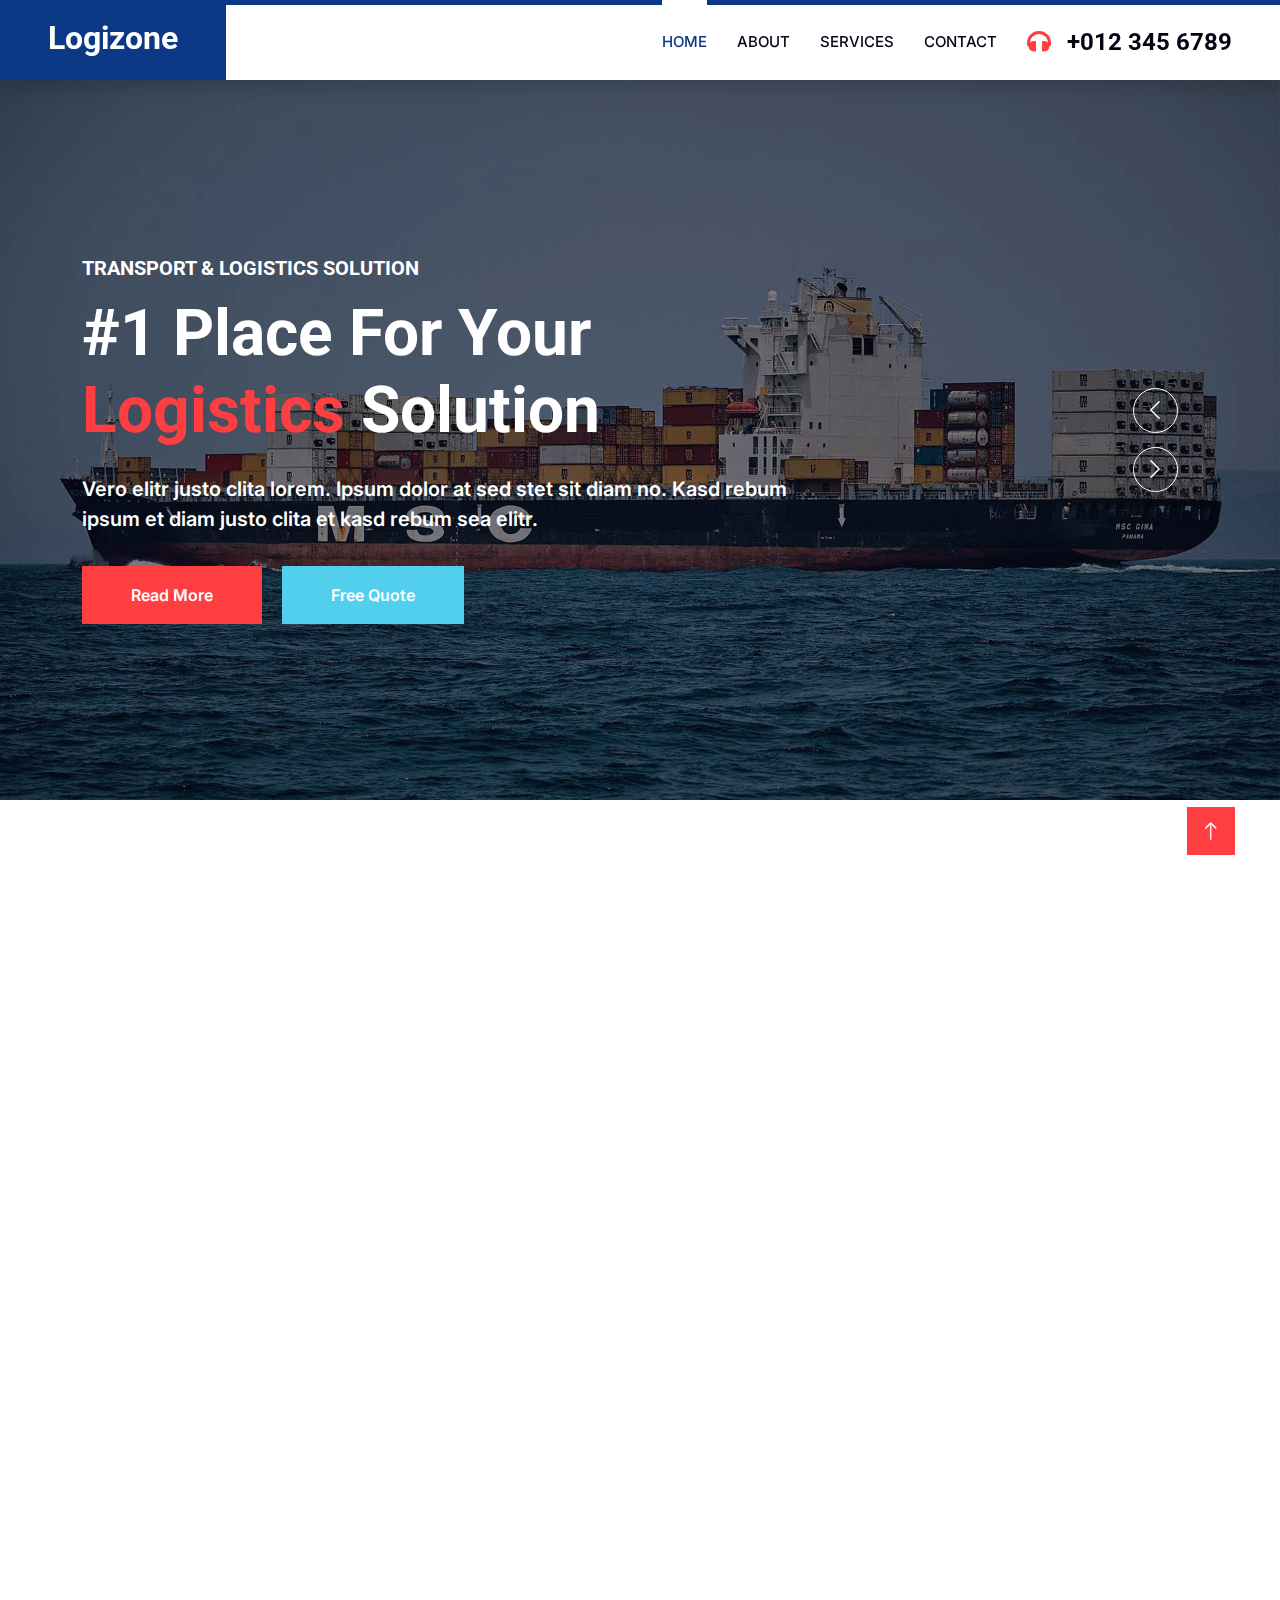
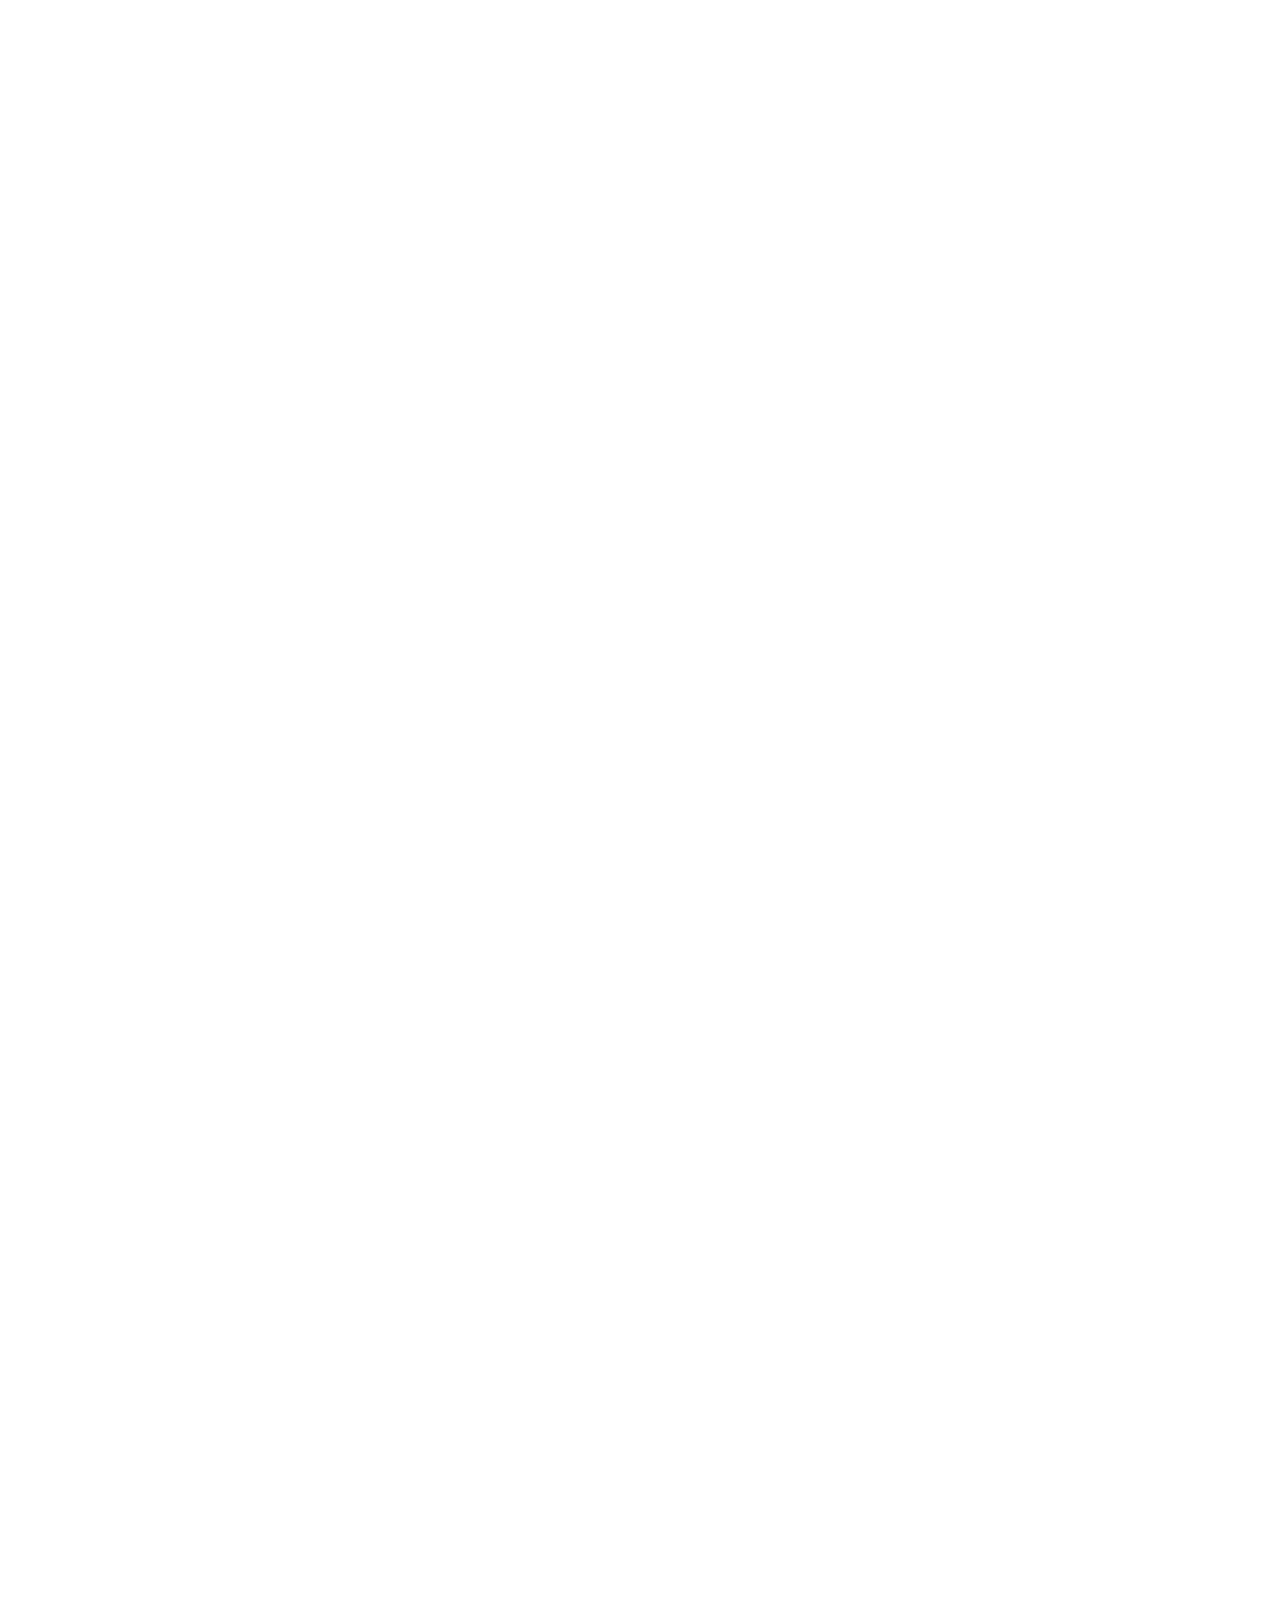
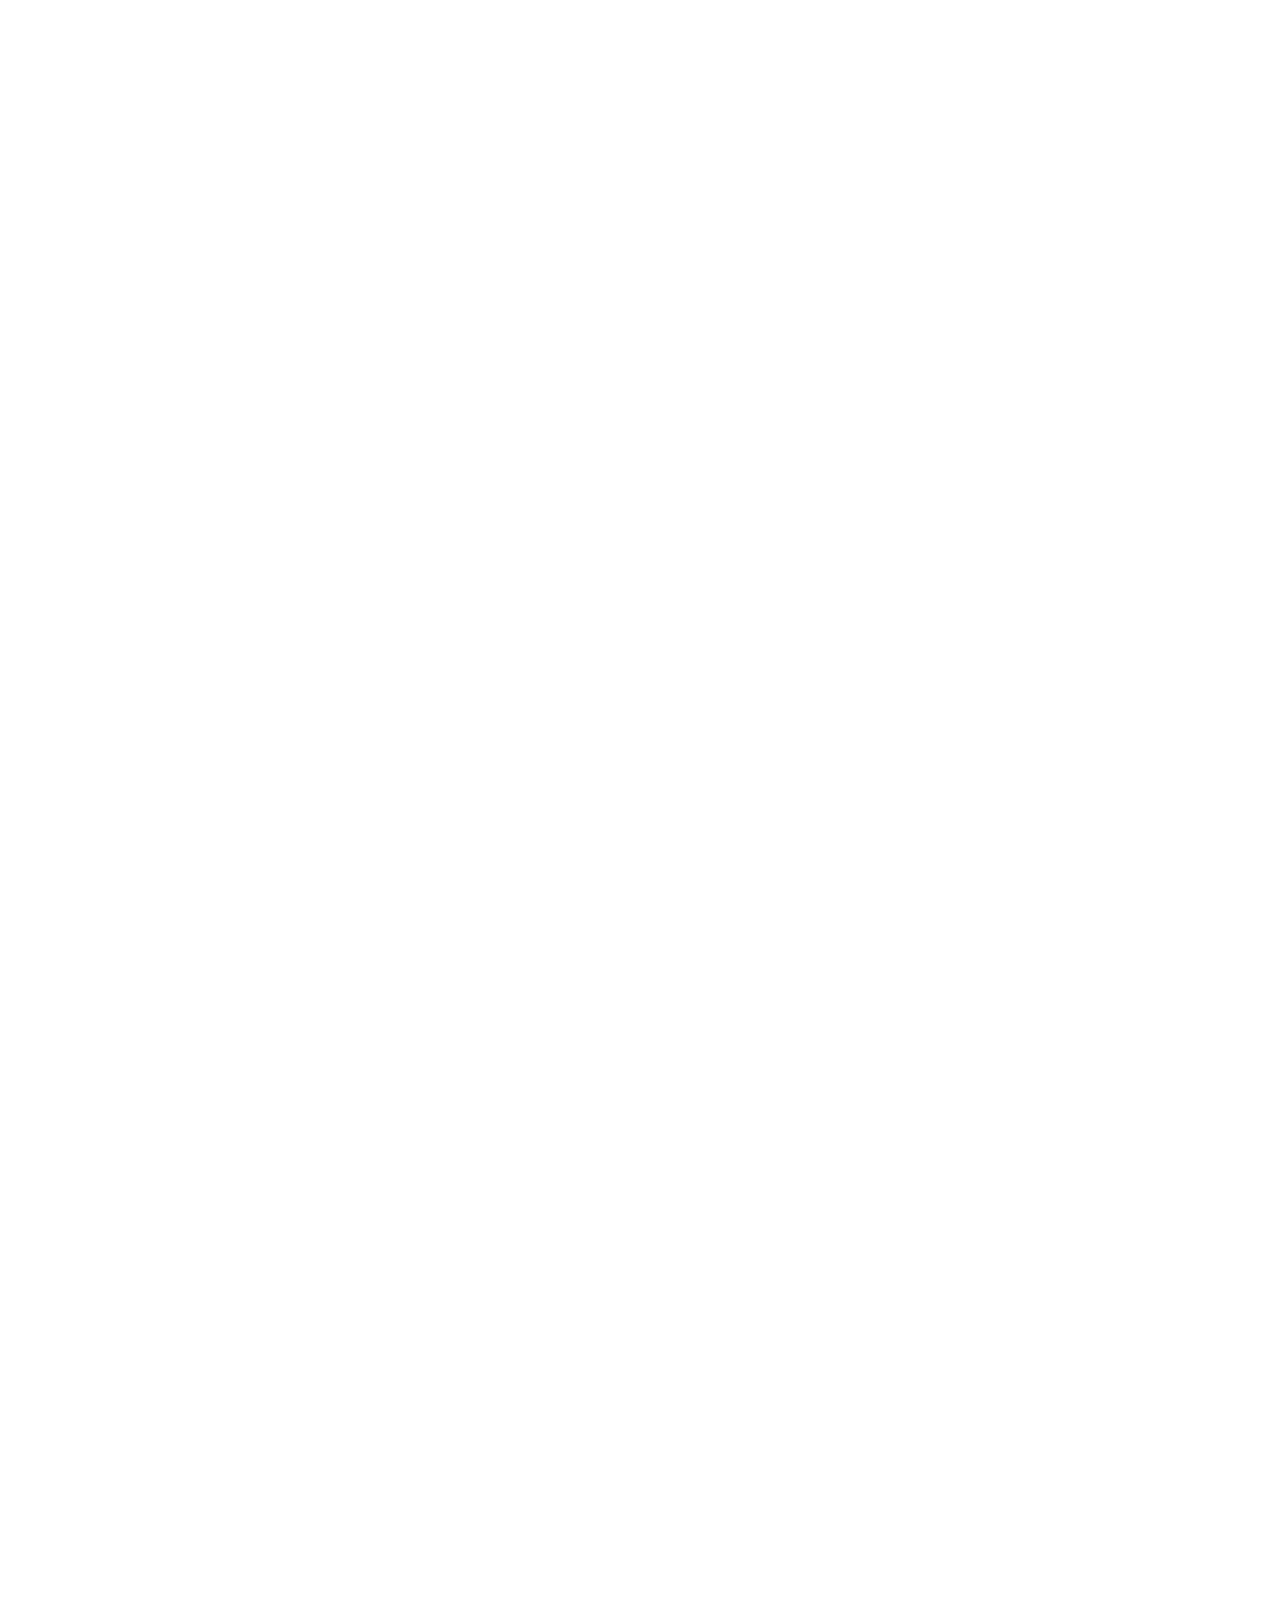
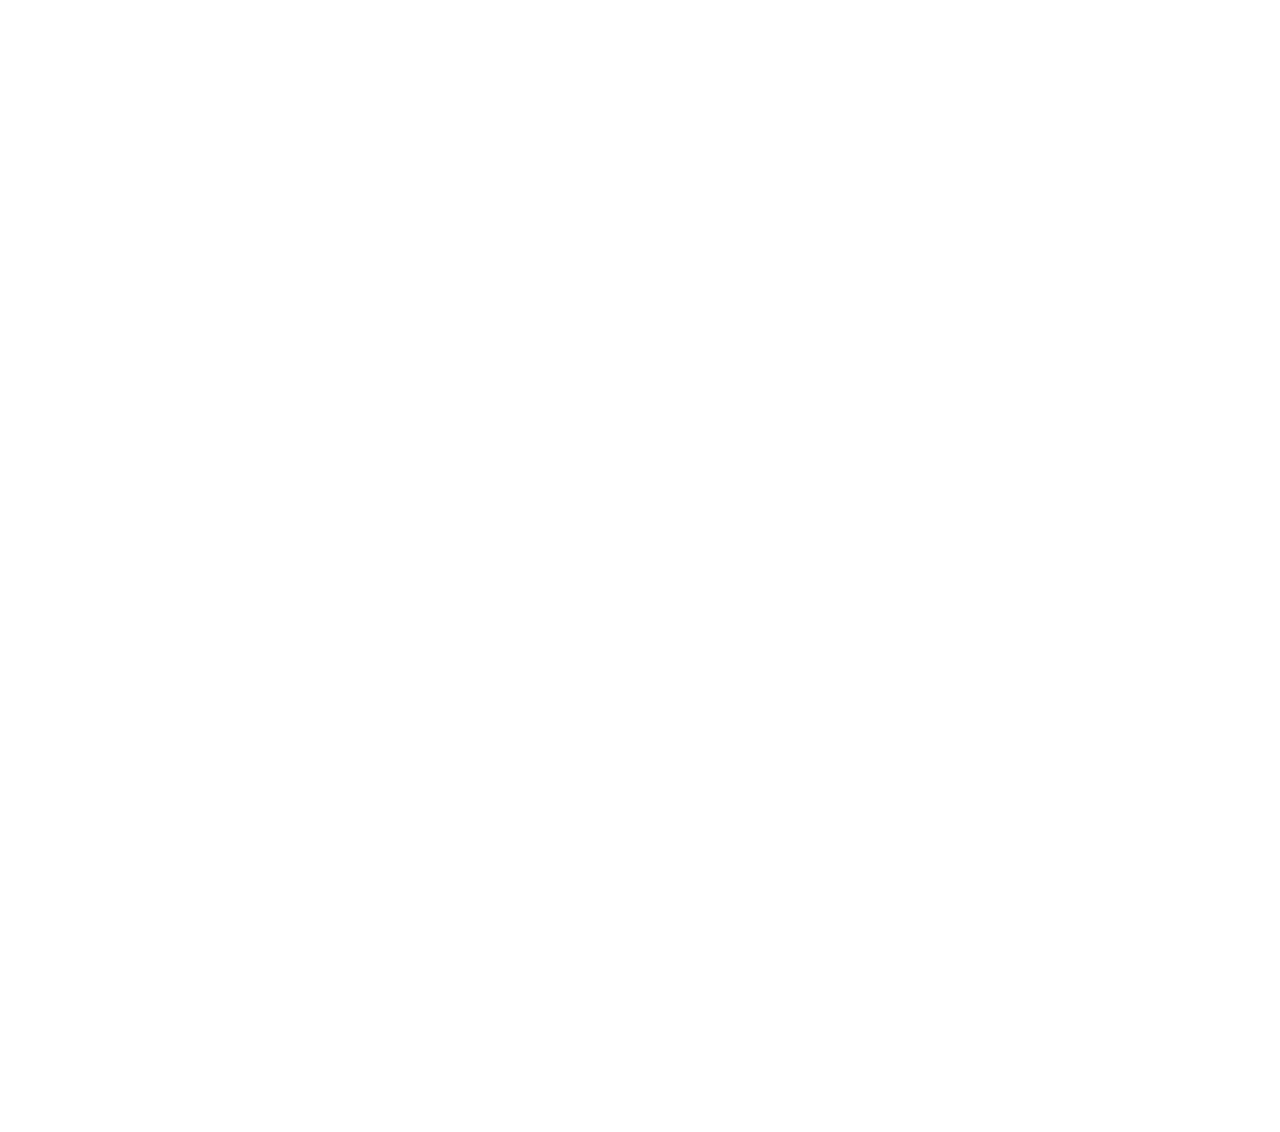
<file: index.html>
<!DOCTYPE html>
<html lang="en">

<head>
    <meta charset="utf-8">
    <title>Logizone</title>
    <meta content="width=device-width, initial-scale=1.0" name="viewport">
    <meta content="" name="keywords">
    <meta content="" name="description">

    <!-- Favicon -->
    <link href="img/favicon.ico" rel="icon">

    <!-- Google Web Fonts -->
    <link rel="preconnect" href="https://fonts.googleapis.com">
    <link rel="preconnect" href="https://fonts.gstatic.com" crossorigin>
    <link href="https://fonts.googleapis.com/css2?family=Inter:wght@400;600&family=Roboto:wght@500;700&display=swap" rel="stylesheet">

    <!-- Icon Font Stylesheet -->
    <link href="https://cdnjs.cloudflare.com/ajax/libs/font-awesome/5.10.0/css/all.min.css" rel="stylesheet">
    <link href="https://cdn.jsdelivr.net/npm/bootstrap-icons@1.4.1/font/bootstrap-icons.css" rel="stylesheet">

    <!-- Libraries Stylesheet -->
    <link href="lib/animate/animate.min.css" rel="stylesheet">
    <link href="lib/owlcarousel/assets/owl.carousel.min.css" rel="stylesheet">

    <!-- Customized Bootstrap Stylesheet -->
    <link href="css/bootstrap.min.css" rel="stylesheet">

    <!-- Template Stylesheet -->
    <link href="css/style.css" rel="stylesheet">
</head>

<body>
    <!-- Spinner Start -->
    <div id="spinner" class="show bg-white position-fixed translate-middle w-100 vh-100 top-50 start-50 d-flex align-items-center justify-content-center">
        <div class="spinner-grow text-primary" style="width: 3rem; height: 3rem;" role="status">
            <span class="sr-only">Loading...</span>
        </div>
    </div>
    <!-- Spinner End -->


    <!-- Navbar Start -->
    <nav class="navbar navbar-expand-lg bg-white navbar-light shadow border-top border-5 border-primary sticky-top p-0">
        <a href="index.html" class="navbar-brand bg-primary d-flex align-items-center px-4 px-lg-5">
            <h2 class="mb-2 text-white">Logizone</h2>
        </a>
        <button type="button" class="navbar-toggler me-4" data-bs-toggle="collapse" data-bs-target="#navbarCollapse">
            <span class="navbar-toggler-icon"></span>
        </button>
        <div class="collapse navbar-collapse" id="navbarCollapse">
            <div class="navbar-nav ms-auto p-4 p-lg-0">
                <a href="index.html" class="nav-item nav-link active">Home</a>
                <a href="about.html" class="nav-item nav-link">About</a>
                <a href="service.html" class="nav-item nav-link">Services</a>
                <!-- <div class="nav-item dropdown">
                    <a href="#" class="nav-link dropdown-toggle" data-bs-toggle="dropdown">Pages</a>
                    <div class="dropdown-menu fade-up m-0">
                        <a href="price.html" class="dropdown-item">Pricing Plan</a>
                        <a href="feature.html" class="dropdown-item">Features</a>
                        <a href="quote.html" class="dropdown-item">Free Quote</a>
                        <a href="team.html" class="dropdown-item">Our Team</a>
                        <a href="testimonial.html" class="dropdown-item">Testimonial</a>
                        <a href="404.html" class="dropdown-item">404 Page</a>
                    </div>
                </div> -->
                <a href="contact.html" class="nav-item nav-link">Contact</a>
            </div>
            <h4 class="m-0 pe-lg-5 d-none d-lg-block"><i class="fa fa-headphones text-primary me-3"></i>+012 345 6789</h4>
        </div>
    </nav>
    <!-- Navbar End -->


    <!-- Carousel Start -->
    <div class="container-fluid p-0 pb-5">
        <div class="owl-carousel header-carousel position-relative mb-5">
            <div class="owl-carousel-item position-relative">
                <img class="img-fluid" src="img/carousel-1.jpg" alt="">
                <div class="position-absolute top-0 start-0 w-100 h-100 d-flex align-items-center" style="background: rgba(6, 3, 21, .5);">
                    <div class="container">
                        <div class="row justify-content-start">
                            <div class="col-10 col-lg-8">
                                <h5 class="text-white text-uppercase mb-3 animated slideInDown">Transport & Logistics Solution</h5>
                                <h1 class="display-3 text-white animated slideInDown mb-4">#1 Place For Your <span class="text-primary">Logistics</span> Solution</h1>
                                <p class="fs-5 fw-medium text-white mb-4 pb-2">Vero elitr justo clita lorem. Ipsum dolor at sed stet sit diam no. Kasd rebum ipsum et diam justo clita et kasd rebum sea elitr.</p>
                                <a href="" class="btn btn-primary py-md-3 px-md-5 me-3 animated slideInLeft">Read More</a>
                                <a href="" class="btn btn-secondary py-md-3 px-md-5 animated slideInRight">Free Quote</a>
                            </div>
                        </div>
                    </div>
                </div>
            </div>
            <div class="owl-carousel-item position-relative">
                <img class="img-fluid" src="img/carousel-2.jpg" alt="">
                <div class="position-absolute top-0 start-0 w-100 h-100 d-flex align-items-center" style="background: rgba(6, 3, 21, .5);">
                    <div class="container">
                        <div class="row justify-content-start">
                            <div class="col-10 col-lg-8">
                                <h5 class="text-white text-uppercase mb-3 animated slideInDown">Transport & Logistics Solution</h5>
                                <h1 class="display-3 text-white animated slideInDown mb-4">#1 Place For Your <span class="text-primary">Transport</span> Solution</h1>
                                <p class="fs-5 fw-medium text-white mb-4 pb-2">Vero elitr justo clita lorem. Ipsum dolor at sed stet sit diam no. Kasd rebum ipsum et diam justo clita et kasd rebum sea elitr.</p>
                                <a href="" class="btn btn-primary py-md-3 px-md-5 me-3 animated slideInLeft">Read More</a>
                                <a href="" class="btn btn-secondary py-md-3 px-md-5 animated slideInRight">Free Quote</a>
                            </div>
                        </div>
                    </div>
                </div>
            </div>
        </div>
    </div>
    <!-- Carousel End -->


    <!-- About Start -->
    <div class="container-fluid overflow-hidden py-5 px-lg-0">
        <div class="container about py-5 px-lg-0">
            <div class="row g-5 mx-lg-0">
                <div class="col-lg-6 ps-lg-0 wow fadeInLeft" data-wow-delay="0.1s" style="min-height: 400px;">
                    <div class="position-relative h-100">
                        <img class="position-absolute img-fluid w-100 h-100" src="img/about.jpg" style="object-fit: cover;" alt="">
                    </div>
                </div>
                <div class="col-lg-6 about-text wow fadeInUp" data-wow-delay="0.3s">
                    <h6 class="text-secondary text-uppercase mb-3">About Us</h6>
                    <h1 class="mb-5">Quick Transport and Logistics Solutions</h1>
                    <p class="mb-5">Tempor erat elitr rebum at clita. Diam dolor diam ipsum sit. Aliqu diam amet diam et eos. Clita erat ipsum et lorem et sit, sed stet lorem sit clita duo justo magna dolore erat amet</p>
                    <div class="row g-4 mb-5">
                        <div class="col-sm-6 wow fadeIn" data-wow-delay="0.5s">
                            <i class="fa fa-globe fa-3x text-primary mb-3"></i>
                            <h5>Global Coverage</h5>
                            <p class="m-0">Stet stet justo dolor sed duo. Ut clita sea sit ipsum diam lorem diam justo.</p>
                        </div>
                        <div class="col-sm-6 wow fadeIn" data-wow-delay="0.7s">
                            <i class="fa fa-shipping-fast fa-3x text-primary mb-3"></i>
                            <h5>On Time Delivery</h5>
                            <p class="m-0">Stet stet justo dolor sed duo. Ut clita sea sit ipsum diam lorem diam justo.</p>
                        </div>
                    </div>
                    <a href="" class="btn btn-primary py-3 px-5">Explore More</a>
                </div>
            </div>
        </div>
    </div>
    <!-- About End -->


    <!-- Fact Start -->
    <div class="container-xxl py-5">
        <div class="container py-5">
            <div class="row g-5">
                <div class="col-lg-6 wow fadeInUp" data-wow-delay="0.1s">
                    <h6 class="text-secondary text-uppercase mb-3">Some Facts</h6>
                    <h1 class="mb-5">#1 Place To Manage All Of Your Shipments</h1>
                    <p class="mb-5">Tempor erat elitr rebum at clita. Diam dolor diam ipsum sit. Aliqu diam amet diam et eos. Clita erat ipsum et lorem et sit, sed stet lorem sit clita duo justo magna dolore erat amet</p>
                    <div class="d-flex align-items-center">
                        <i class="fa fa-headphones fa-2x flex-shrink-0 bg-primary p-3 text-white"></i>
                        <div class="ps-4">
                            <h6>Call for any query!</h6>
                            <h3 class="text-primary m-0">+012 345 6789</h3>
                        </div>
                    </div>
                </div>
                <div class="col-lg-6">
                    <div class="row g-4 align-items-center">
                        <div class="col-sm-6">
                            <div class="bg-primary p-4 mb-4 wow fadeIn" data-wow-delay="0.3s">
                                <i class="fa fa-users fa-2x text-white mb-3"></i>
                                <h2 class="text-white mb-2" data-toggle="counter-up">1234</h2>
                                <p class="text-white mb-0">Happy Clients</p>
                            </div>
                            <div class="bg-secondary p-4 wow fadeIn" data-wow-delay="0.5s">
                                <i class="fa fa-ship fa-2x text-white mb-3"></i>
                                <h2 class="text-white mb-2" data-toggle="counter-up">1234</h2>
                                <p class="text-white mb-0">Complete Shipments</p>
                            </div>
                        </div>
                        <div class="col-sm-6">
                            <div class="bg-success p-4 wow fadeIn" data-wow-delay="0.7s">
                                <i class="fa fa-star fa-2x text-white mb-3"></i>
                                <h2 class="text-white mb-2" data-toggle="counter-up">1234</h2>
                                <p class="text-white mb-0">Customer Reviews</p>
                            </div>
                        </div>
                    </div>
                </div>
            </div>
        </div>
    </div>
    <!-- Fact End -->


    <!-- Service Start -->
    <div class="container-xxl py-5">
        <div class="container py-5">
            <div class="text-center wow fadeInUp" data-wow-delay="0.1s">
                <h6 class="text-secondary text-uppercase">Our Services</h6>
                <h1 class="mb-5">Explore Our Services</h1>
            </div>
            <div class="row g-4">
                <div class="col-md-6 col-lg-4 wow fadeInUp" data-wow-delay="0.3s">
                    <div class="service-item p-4">
                        <div class="overflow-hidden mb-4">
                            <img class="img-fluid" src="img/service-1.jpg" alt="">
                        </div>
                        <h4 class="mb-3">Air Freight</h4>
                        <p>Stet stet justo dolor sed duo. Ut clita sea sit ipsum diam lorem diam.</p>
                        <a class="btn-slide mt-2" href=""><i class="fa fa-arrow-right"></i><span>Read More</span></a>
                    </div>
                </div>
                <div class="col-md-6 col-lg-4 wow fadeInUp" data-wow-delay="0.5s">
                    <div class="service-item p-4">
                        <div class="overflow-hidden mb-4">
                            <img class="img-fluid" src="img/service-2.jpg" alt="">
                        </div>
                        <h4 class="mb-3">Ocean Freight</h4>
                        <p>Stet stet justo dolor sed duo. Ut clita sea sit ipsum diam lorem diam.</p>
                        <a class="btn-slide mt-2" href=""><i class="fa fa-arrow-right"></i><span>Read More</span></a>
                    </div>
                </div>
                <div class="col-md-6 col-lg-4 wow fadeInUp" data-wow-delay="0.7s">
                    <div class="service-item p-4">
                        <div class="overflow-hidden mb-4">
                            <img class="img-fluid" src="img/service-3.jpg" alt="">
                        </div>
                        <h4 class="mb-3">Road Freight</h4>
                        <p>Stet stet justo dolor sed duo. Ut clita sea sit ipsum diam lorem diam.</p>
                        <a class="btn-slide mt-2" href=""><i class="fa fa-arrow-right"></i><span>Read More</span></a>
                    </div>
                </div>
                <div class="col-md-6 col-lg-4 wow fadeInUp" data-wow-delay="0.3s">
                    <div class="service-item p-4">
                        <div class="overflow-hidden mb-4">
                            <img class="img-fluid" src="img/service-4.jpg" alt="">
                        </div>
                        <h4 class="mb-3">Train Freight</h4>
                        <p>Stet stet justo dolor sed duo. Ut clita sea sit ipsum diam lorem diam.</p>
                        <a class="btn-slide mt-2" href=""><i class="fa fa-arrow-right"></i><span>Read More</span></a>
                    </div>
                </div>
                <div class="col-md-6 col-lg-4 wow fadeInUp" data-wow-delay="0.5s">
                    <div class="service-item p-4">
                        <div class="overflow-hidden mb-4">
                            <img class="img-fluid" src="img/service-5.jpg" alt="">
                        </div>
                        <h4 class="mb-3">Customs Clearance</h4>
                        <p>Stet stet justo dolor sed duo. Ut clita sea sit ipsum diam lorem diam.</p>
                        <a class="btn-slide mt-2" href=""><i class="fa fa-arrow-right"></i><span>Read More</span></a>
                    </div>
                </div>
                <div class="col-md-6 col-lg-4 wow fadeInUp" data-wow-delay="0.7s">
                    <div class="service-item p-4">
                        <div class="overflow-hidden mb-4">
                            <img class="img-fluid" src="img/service-6.jpg" alt="">
                        </div>
                        <h4 class="mb-3">Warehouse Solutions</h4>
                        <p>Stet stet justo dolor sed duo. Ut clita sea sit ipsum diam lorem diam.</p>
                        <a class="btn-slide mt-2" href=""><i class="fa fa-arrow-right"></i><span>Read More</span></a>
                    </div>
                </div>
            </div>
        </div>
    </div>
    <!-- Service End -->


    <!-- Feature Start -->
    <div class="container-fluid overflow-hidden py-5 px-lg-0">
        <div class="container feature py-5 px-lg-0">
            <div class="row g-5 mx-lg-0">
                <div class="col-lg-6 feature-text wow fadeInUp" data-wow-delay="0.1s">
                    <h6 class="text-secondary text-uppercase mb-3">Our Features</h6>
                    <h1 class="mb-5">We Are Trusted Logistics Company Since 1990</h1>
                    <div class="d-flex mb-5 wow fadeInUp" data-wow-delay="0.3s">
                        <i class="fa fa-globe text-primary fa-3x flex-shrink-0"></i>
                        <div class="ms-4">
                            <h5>Worldwide Service</h5>
                            <p class="mb-0">Diam dolor ipsum sit amet eos erat ipsum lorem sed stet lorem sit clita duo justo magna erat amet</p>
                        </div>
                    </div>
                    <div class="d-flex mb-5 wow fadeIn" data-wow-delay="0.5s">
                        <i class="fa fa-shipping-fast text-primary fa-3x flex-shrink-0"></i>
                        <div class="ms-4">
                            <h5>On Time Delivery</h5>
                            <p class="mb-0">Diam dolor ipsum sit amet eos erat ipsum lorem sed stet lorem sit clita duo justo magna erat amet</p>
                        </div>
                    </div>
                    <div class="d-flex mb-0 wow fadeInUp" data-wow-delay="0.7s">
                        <i class="fa fa-headphones text-primary fa-3x flex-shrink-0"></i>
                        <div class="ms-4">
                            <h5>24/7 Telephone Support</h5>
                            <p class="mb-0">Diam dolor ipsum sit amet eos erat ipsum lorem sed stet lorem sit clita duo justo magna erat amet</p>
                        </div>
                    </div>
                </div>
                <div class="col-lg-6 pe-lg-0 wow fadeInRight" data-wow-delay="0.1s" style="min-height: 400px;">
                    <div class="position-relative h-100">
                        <img class="position-absolute img-fluid w-100 h-100" src="img/feature.jpg" style="object-fit: cover;" alt="">
                    </div>
                </div>
            </div>
        </div>
    </div>
    <!-- Feature End -->


    <!-- Pricing Start -->
    <!-- <div class="container-xxl py-5">
        <div class="container py-5">
            <div class="text-center wow fadeInUp" data-wow-delay="0.1s">
                <h6 class="text-secondary text-uppercase">Pricing Plan</h6>
                <h1 class="mb-5">Perfect Pricing Plan</h1>
            </div>
            <div class="row g-4">
                <div class="col-md-6 col-lg-4 wow fadeInUp" data-wow-delay="0.3s">
                    <div class="price-item">
                        <div class="border-bottom p-4 mb-4">
                            <h5 class="text-primary mb-1">Basic Plan</h5>
                            <h1 class="display-5 mb-0">
                                <small class="align-top" style="font-size: 22px; line-height: 45px;">$</small>49.00<small
                                    class="align-bottom" style="font-size: 16px; line-height: 40px;">/ Month</small>
                            </h1>
                        </div>
                        <div class="p-4 pt-0">
                            <p><i class="fa fa-check text-success me-3"></i>HTML5 & CSS3</p>
                            <p><i class="fa fa-check text-success me-3"></i>Bootstrap v5</p>
                            <p><i class="fa fa-check text-success me-3"></i>FontAwesome Icons</p>
                            <p><i class="fa fa-check text-success me-3"></i>Responsive Layout</p>
                            <p><i class="fa fa-check text-success me-3"></i>Cross-browser Support</p>
                            <a class="btn-slide mt-2" href=""><i class="fa fa-arrow-right"></i><span >Order Now</span></a>
                        </div>
                    </div>
                </div>
                <div class="col-md-6 col-lg-4 wow fadeInUp" data-wow-delay="0.5s">
                    <div class="price-item">
                        <div class="border-bottom p-4 mb-4">
                            <h5 class="text-primary mb-1">Standard Plan</h5>
                            <h1 class="display-5 mb-0">
                                <small class="align-top" style="font-size: 22px; line-height: 45px;">$</small>99.00<small
                                    class="align-bottom" style="font-size: 16px; line-height: 40px;">/ Month</small>
                            </h1>
                        </div>
                        <div class="p-4 pt-0">
                            <p><i class="fa fa-check text-success me-3"></i>HTML5 & CSS3</p>
                            <p><i class="fa fa-check text-success me-3"></i>Bootstrap v5</p>
                            <p><i class="fa fa-check text-success me-3"></i>FontAwesome Icons</p>
                            <p><i class="fa fa-check text-success me-3"></i>Responsive Layout</p>
                            <p><i class="fa fa-check text-success me-3"></i>Cross-browser Support</p>
                            <a class="btn-slide mt-2" href=""><i class="fa fa-arrow-right"></i><span >Order Now</span></a>
                        </div>
                    </div>
                </div>
                <div class="col-md-6 col-lg-4 wow fadeInUp" data-wow-delay="0.7s">
                    <div class="price-item">
                        <div class="border-bottom p-4 mb-4">
                            <h5 class="text-primary mb-1">Advanced Plan</h5>
                            <h1 class="display-5 mb-0">
                                <small class="align-top" style="font-size: 22px; line-height: 45px;">$</small>149.00<small
                                    class="align-bottom" style="font-size: 16px; line-height: 40px;">/ Month</small>
                            </h1>
                        </div>
                        <div class="p-4 pt-0">
                            <p><i class="fa fa-check text-success me-3"></i>HTML5 & CSS3</p>
                            <p><i class="fa fa-check text-success me-3"></i>Bootstrap v5</p>
                            <p><i class="fa fa-check text-success me-3"></i>FontAwesome Icons</p>
                            <p><i class="fa fa-check text-success me-3"></i>Responsive Layout</p>
                            <p><i class="fa fa-check text-success me-3"></i>Cross-browser Support</p>
                            <a class="btn-slide mt-2" href=""><i class="fa fa-arrow-right"></i><span >Order Now</span></a>
                        </div>
                    </div>
                </div>
            </div>
        </div>
    </div> -->
    <!-- Pricing End -->


    <!-- Quote Start -->
    <!-- <div class="container-xxl py-5">
        <div class="container py-5">
            <div class="row g-5 align-items-center">
                <div class="col-lg-5 wow fadeInUp" data-wow-delay="0.1s">
                    <h6 class="text-secondary text-uppercase mb-3">Get A Quote</h6>
                    <h1 class="mb-5">Request A Free Qoute!</h1>
                    <p class="mb-5">Tempor erat elitr rebum at clita. Diam dolor diam ipsum sit. Aliqu diam amet diam et eos. Clita erat ipsum et lorem et sit, sed stet lorem sit clita duo justo erat amet</p>
                    <div class="d-flex align-items-center">
                        <i class="fa fa-headphones fa-2x flex-shrink-0 bg-primary p-3 text-white"></i>
                        <div class="ps-4">
                            <h6>Call for any query!</h6>
                            <h3 class="text-primary m-0">+012 345 6789</h3>
                        </div>
                    </div>
                </div>
                <div class="col-lg-7">
                    <div class="bg-light text-center p-5 wow fadeIn" data-wow-delay="0.5s">
                        <form>
                            <div class="row g-3">
                                <div class="col-12 col-sm-6">
                                    <input type="text" class="form-control border-0" placeholder="Your Name" style="height: 55px;">
                                </div>
                                <div class="col-12 col-sm-6">
                                    <input type="email" class="form-control border-0" placeholder="Your Email" style="height: 55px;">
                                </div>
                                <div class="col-12 col-sm-6">
                                    <input type="text" class="form-control border-0" placeholder="Your Mobile" style="height: 55px;">
                                </div>
                                <div class="col-12 col-sm-6">
                                    <select class="form-select border-0" style="height: 55px;">
                                        <option selected>Select A Freight</option>
                                        <option value="1">Freight 1</option>
                                        <option value="2">Freight 2</option>
                                        <option value="3">Freight 3</option>
                                    </select>
                                </div>
                                <div class="col-12">
                                    <textarea class="form-control border-0" placeholder="Special Note"></textarea>
                                </div>
                                <div class="col-12">
                                    <button class="btn btn-primary w-100 py-3" type="submit">Submit</button>
                                </div>
                            </div>
                        </form>
                    </div>
                </div>
            </div>
        </div>
    </div> -->
    <!-- Quote End -->


    <!-- Team Start -->
    <div class="container-xxl py-5">
        <div class="container py-5">
            <div class="text-center wow fadeInUp" data-wow-delay="0.1s">
                <h6 class="text-secondary text-uppercase">Our Team</h6>
                <h1 class="mb-5">Expert Team Members</h1>
            </div>
            <div class="row g-4">
                <div class="col-lg-3 col-md-6 wow fadeInUp" data-wow-delay="0.3s">
                    <div class="team-item p-4">
                        <div class="overflow-hidden mb-4">
                            <img class="img-fluid" src="img/team-1.jpg" alt="">
                        </div>
                        <h5 class="mb-0">Full Name</h5>
                        <p>Designation</p>
                        <div class="btn-slide mt-1">
                            <i class="fa fa-share"></i>
                            <span>
                                <a href=""><i class="fab fa-facebook-f"></i></a>
                                <a href=""><i class="fab fa-twitter"></i></a>
                                <a href=""><i class="fab fa-instagram"></i></a>
                            </span>
                        </div>
                    </div>
                </div>
                <div class="col-lg-3 col-md-6 wow fadeInUp" data-wow-delay="0.5s">
                    <div class="team-item p-4">
                        <div class="overflow-hidden mb-4">
                            <img class="img-fluid" src="img/team-2.jpg" alt="">
                        </div>
                        <h5 class="mb-0">Full Name</h5>
                        <p>Designation</p>
                        <div class="btn-slide mt-1">
                            <i class="fa fa-share"></i>
                            <span>
                                <a href=""><i class="fab fa-facebook-f"></i></a>
                                <a href=""><i class="fab fa-twitter"></i></a>
                                <a href=""><i class="fab fa-instagram"></i></a>
                            </span>
                        </div>
                    </div>
                </div>
                <div class="col-lg-3 col-md-6 wow fadeInUp" data-wow-delay="0.7s">
                    <div class="team-item p-4">
                        <div class="overflow-hidden mb-4">
                            <img class="img-fluid" src="img/team-3.jpg" alt="">
                        </div>
                        <h5 class="mb-0">Full Name</h5>
                        <p>Designation</p>
                        <div class="btn-slide mt-1">
                            <i class="fa fa-share"></i>
                            <span>
                                <a href=""><i class="fab fa-facebook-f"></i></a>
                                <a href=""><i class="fab fa-twitter"></i></a>
                                <a href=""><i class="fab fa-instagram"></i></a>
                            </span>
                        </div>
                    </div>
                </div>
                <div class="col-lg-3 col-md-6 wow fadeInUp" data-wow-delay="0.9s">
                    <div class="team-item p-4">
                        <div class="overflow-hidden mb-4">
                            <img class="img-fluid" src="img/team-4.jpg" alt="">
                        </div>
                        <h5 class="mb-0">Full Name</h5>
                        <p>Designation</p>
                        <div class="btn-slide mt-1">
                            <i class="fa fa-share"></i>
                            <span>
                                <a href=""><i class="fab fa-facebook-f"></i></a>
                                <a href=""><i class="fab fa-twitter"></i></a>
                                <a href=""><i class="fab fa-instagram"></i></a>
                            </span>
                        </div>
                    </div>
                </div>
            </div>
        </div>
    </div>
    <!-- Team End -->


    <!-- Testimonial Start -->
    <div class="container-xxl py-5 wow fadeInUp" data-wow-delay="0.1s">
        <div class="container py-5">
            <div class="text-center">
                <h6 class="text-secondary text-uppercase">Testimonial</h6>
                <h1 class="mb-0">Our Clients Say!</h1>
            </div>
            <div class="owl-carousel testimonial-carousel wow fadeInUp" data-wow-delay="0.1s">
                <div class="testimonial-item p-4 my-5">
                    <i class="fa fa-quote-right fa-3x text-light position-absolute top-0 end-0 mt-n3 me-4"></i>
                    <div class="d-flex align-items-end mb-4">
                        <img class="img-fluid flex-shrink-0" src="img/testimonial-1.jpg" style="width: 80px; height: 80px;">
                        <div class="ms-4">
                            <h5 class="mb-1">Client Name</h5>
                            <p class="m-0">Profession</p>
                        </div>
                    </div>
                    <p class="mb-0">Tempor erat elitr rebum at clita. Diam dolor diam ipsum sit diam amet diam et eos. Clita erat ipsum et lorem et sit.</p>
                </div>
                <div class="testimonial-item p-4 my-5">
                    <i class="fa fa-quote-right fa-3x text-light position-absolute top-0 end-0 mt-n3 me-4"></i>
                    <div class="d-flex align-items-end mb-4">
                        <img class="img-fluid flex-shrink-0" src="img/testimonial-2.jpg" style="width: 80px; height: 80px;">
                        <div class="ms-4">
                            <h5 class="mb-1">Client Name</h5>
                            <p class="m-0">Profession</p>
                        </div>
                    </div>
                    <p class="mb-0">Tempor erat elitr rebum at clita. Diam dolor diam ipsum sit diam amet diam et eos. Clita erat ipsum et lorem et sit.</p>
                </div>
                <div class="testimonial-item p-4 my-5">
                    <i class="fa fa-quote-right fa-3x text-light position-absolute top-0 end-0 mt-n3 me-4"></i>
                    <div class="d-flex align-items-end mb-4">
                        <img class="img-fluid flex-shrink-0" src="img/testimonial-3.jpg" style="width: 80px; height: 80px;">
                        <div class="ms-4">
                            <h5 class="mb-1">Client Name</h5>
                            <p class="m-0">Profession</p>
                        </div>
                    </div>
                    <p class="mb-0">Tempor erat elitr rebum at clita. Diam dolor diam ipsum sit diam amet diam et eos. Clita erat ipsum et lorem et sit.</p>
                </div>
                <div class="testimonial-item p-4 my-5">
                    <i class="fa fa-quote-right fa-3x text-light position-absolute top-0 end-0 mt-n3 me-4"></i>
                    <div class="d-flex align-items-end mb-4">
                        <img class="img-fluid flex-shrink-0" src="img/testimonial-4.jpg" style="width: 80px; height: 80px;">
                        <div class="ms-4">
                            <h5 class="mb-1">Client Name</h5>
                            <p class="m-0">Profession</p>
                        </div>
                    </div>
                    <p class="mb-0">Tempor erat elitr rebum at clita. Diam dolor diam ipsum sit diam amet diam et eos. Clita erat ipsum et lorem et sit.</p>
                </div>
            </div>
        </div>
    </div>
    <!-- Testimonial End -->


    <!-- Footer Start -->
    <div class="container-fluid bg-dark text-light footer pt-5 wow fadeIn" data-wow-delay="0.1s" style="margin-top: 6rem;">
        <div class="container py-5">
            <div class="row g-5">
                <div class="col-lg-3 col-md-6">
                    <h4 class="text-light mb-4">Address</h4>
                    <p class="mb-2"><i class="fa fa-map-marker-alt me-3"></i>123 Street, New York, USA</p>
                    <p class="mb-2"><i class="fa fa-phone-alt me-3"></i>+012 345 67890</p>
                    <p class="mb-2"><i class="fa fa-envelope me-3"></i>info@example.com</p>
                    <div class="d-flex pt-2">
                        <a class="btn btn-outline-light btn-social" href=""><i class="fab fa-twitter"></i></a>
                        <a class="btn btn-outline-light btn-social" href=""><i class="fab fa-facebook-f"></i></a>
                        <a class="btn btn-outline-light btn-social" href=""><i class="fab fa-youtube"></i></a>
                        <a class="btn btn-outline-light btn-social" href=""><i class="fab fa-linkedin-in"></i></a>
                    </div>
                </div>
                <div class="col-lg-3 col-md-6">
                    <h4 class="text-light mb-4">Services</h4>
                    <a class="btn btn-link" href="">Air Freight</a>
                    <a class="btn btn-link" href="">Sea Freight</a>
                    <a class="btn btn-link" href="">Road Freight</a>
                    <a class="btn btn-link" href="">Logistic Solutions</a>
                    <a class="btn btn-link" href="">Industry solutions</a>
                </div>
                <div class="col-lg-3 col-md-6">
                    <h4 class="text-light mb-4">Quick Links</h4>
                    <a class="btn btn-link" href="">About Us</a>
                    <a class="btn btn-link" href="">Contact Us</a>
                    <a class="btn btn-link" href="">Our Services</a>
                    <a class="btn btn-link" href="">Terms & Condition</a>
                    <a class="btn btn-link" href="">Support</a>
                </div>
                <div class="col-lg-3 col-md-6">
                    <h4 class="text-light mb-4">Newsletter</h4>
                    <p>Dolor amet sit justo amet elitr clita ipsum elitr est.</p>
                    <div class="position-relative mx-auto" style="max-width: 400px;">
                        <input class="form-control border-0 w-100 py-3 ps-4 pe-5" type="text" placeholder="Your email">
                        <button type="button" class="btn btn-primary py-2 position-absolute top-0 end-0 mt-2 me-2">SignUp</button>
                    </div>
                </div>
            </div>
        </div>
        <div class="container">
            <div class="copyright">
                <div class="row">
                    <div class="col-md-6 text-center text-md-start mb-3 mb-md-0">
                        &copy; <a class="border-bottom" href="#">Your Site Name</a>, All Right Reserved.
                    </div>
                </div>
            </div>
        </div>
    </div>
    <!-- Footer End -->


    <!-- Back to Top -->
    <a href="#" class="btn btn-lg btn-primary btn-lg-square rounded-0 back-to-top"><i class="bi bi-arrow-up"></i></a>


    <!-- JavaScript Libraries -->
    <script src="https://code.jquery.com/jquery-3.4.1.min.js"></script>
    <script src="https://cdn.jsdelivr.net/npm/bootstrap@5.0.0/dist/js/bootstrap.bundle.min.js"></script>
    <script src="lib/wow/wow.min.js"></script>
    <script src="lib/easing/easing.min.js"></script>
    <script src="lib/waypoints/waypoints.min.js"></script>
    <script src="lib/counterup/counterup.min.js"></script>
    <script src="lib/owlcarousel/owl.carousel.min.js"></script>

    <!-- Template Javascript -->
    <script src="js/main.js"></script>
</body>

</html>
</file>
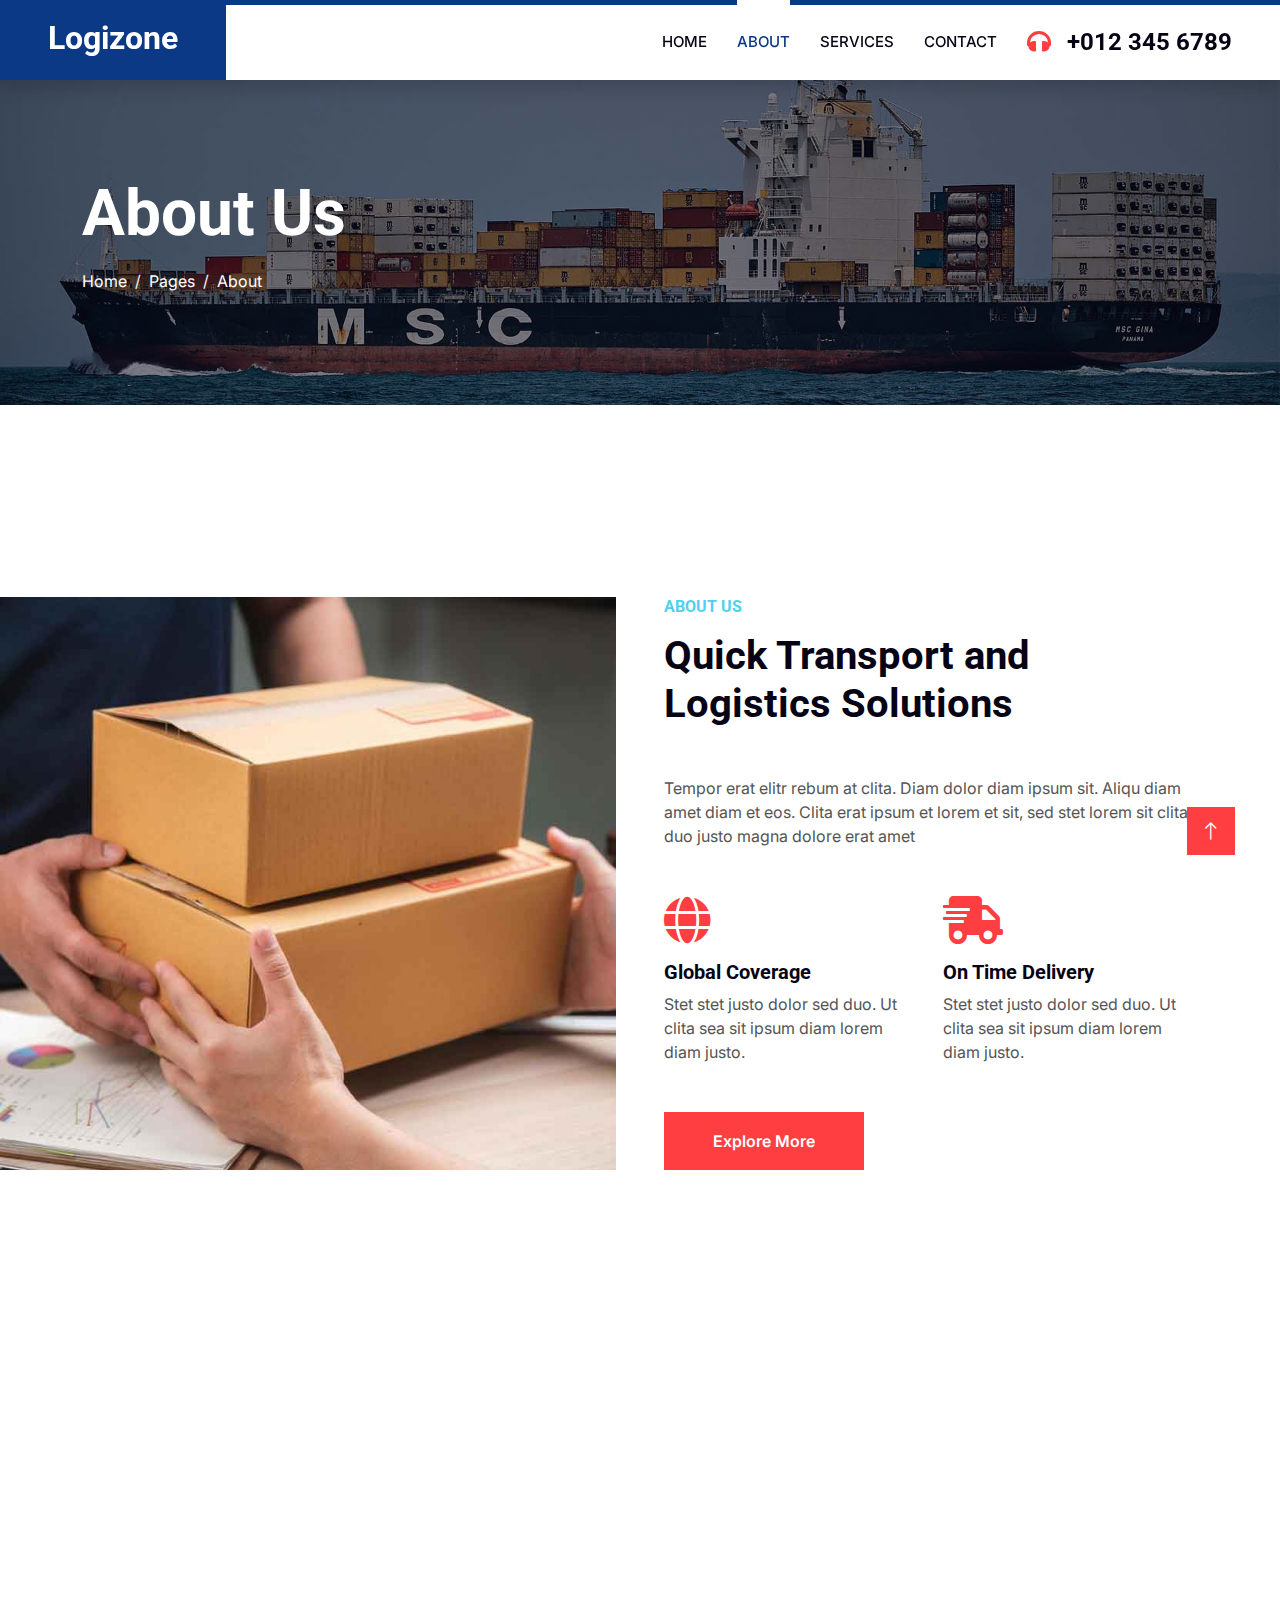
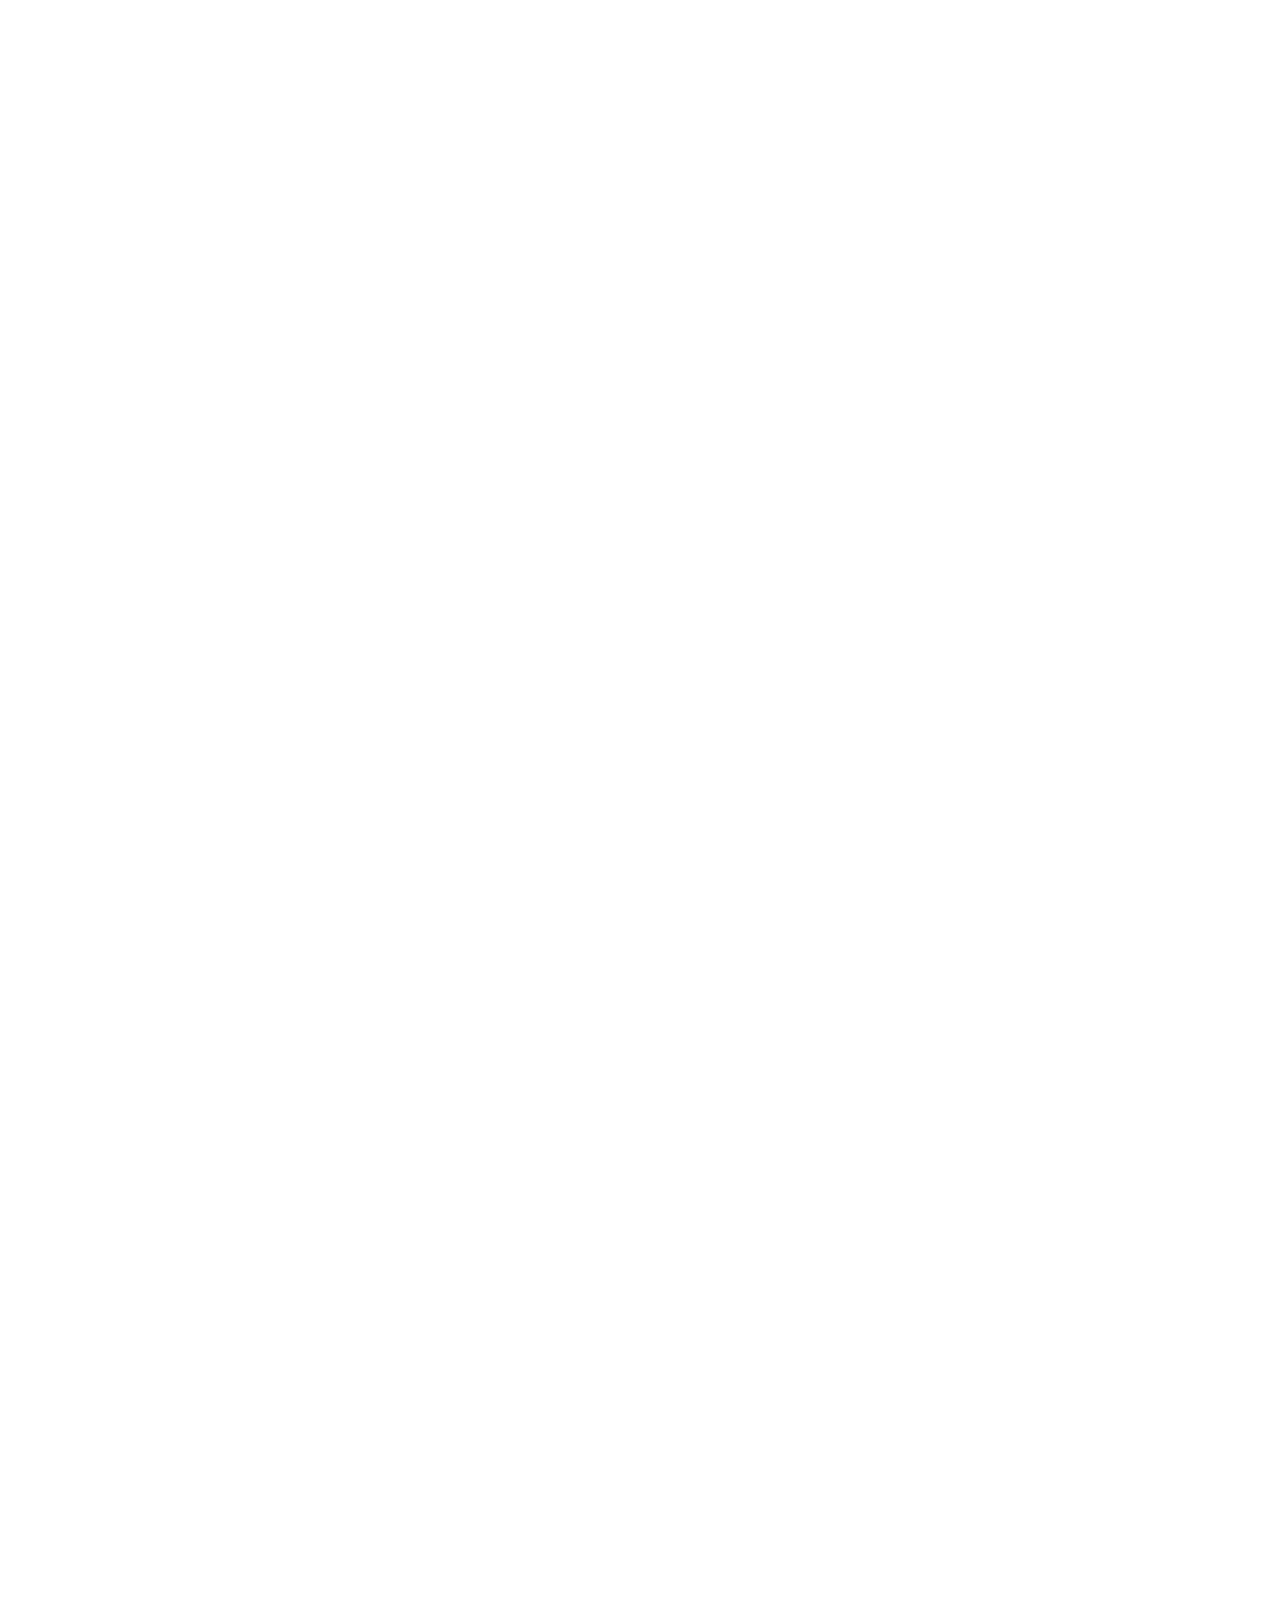
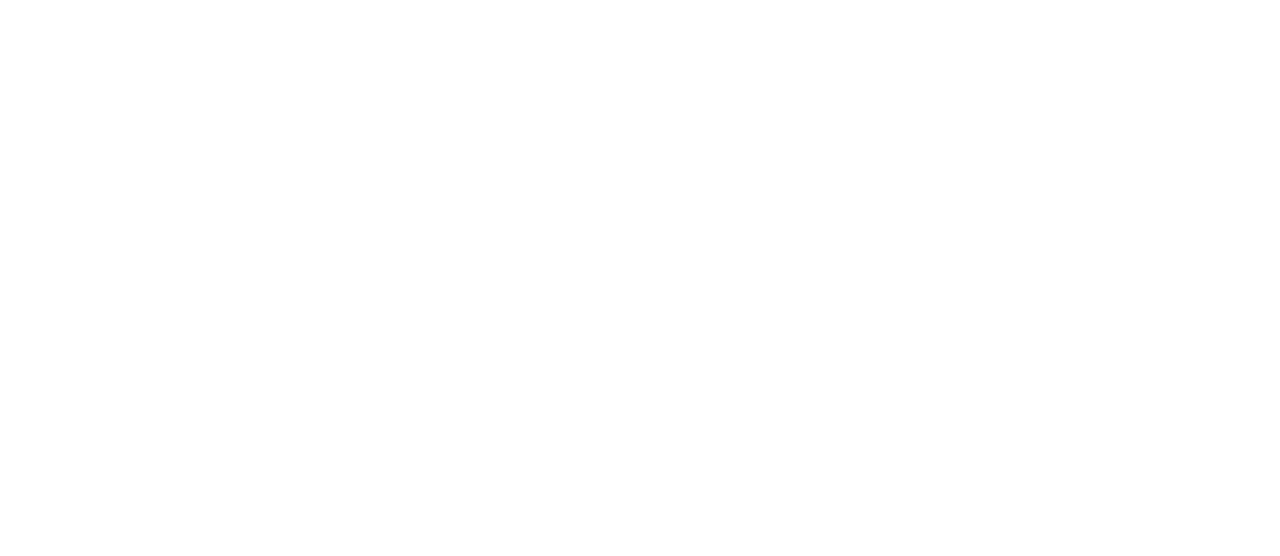
<file: about.html>
<!DOCTYPE html>
<html lang="en">

<head>
    <meta charset="utf-8">
    <title>Logistica - Shipping Company Website Template</title>
    <meta content="width=device-width, initial-scale=1.0" name="viewport">
    <meta content="" name="keywords">
    <meta content="" name="description">

    <!-- Favicon -->
    <link href="img/favicon.ico" rel="icon">

    <!-- Google Web Fonts -->
    <link rel="preconnect" href="https://fonts.googleapis.com">
    <link rel="preconnect" href="https://fonts.gstatic.com" crossorigin>
    <link href="https://fonts.googleapis.com/css2?family=Inter:wght@400;600&family=Roboto:wght@500;700&display=swap" rel="stylesheet">

    <!-- Icon Font Stylesheet -->
    <link href="https://cdnjs.cloudflare.com/ajax/libs/font-awesome/5.10.0/css/all.min.css" rel="stylesheet">
    <link href="https://cdn.jsdelivr.net/npm/bootstrap-icons@1.4.1/font/bootstrap-icons.css" rel="stylesheet">

    <!-- Libraries Stylesheet -->
    <link href="lib/animate/animate.min.css" rel="stylesheet">
    <link href="lib/owlcarousel/assets/owl.carousel.min.css" rel="stylesheet">

    <!-- Customized Bootstrap Stylesheet -->
    <link href="css/bootstrap.min.css" rel="stylesheet">

    <!-- Template Stylesheet -->
    <link href="css/style.css" rel="stylesheet">
</head>

<body>
    <!-- Spinner Start -->
    <div id="spinner" class="show bg-white position-fixed translate-middle w-100 vh-100 top-50 start-50 d-flex align-items-center justify-content-center">
        <div class="spinner-grow text-primary" style="width: 3rem; height: 3rem;" role="status">
            <span class="sr-only">Loading...</span>
        </div>
    </div>
    <!-- Spinner End -->


    <!-- Navbar Start -->
    <nav class="navbar navbar-expand-lg bg-white navbar-light shadow border-top border-5 border-primary sticky-top p-0">
        <a href="index.html" class="navbar-brand bg-primary d-flex align-items-center px-4 px-lg-5">
            <h2 class="mb-2 text-white">Logizone</h2>
        </a>
        <button type="button" class="navbar-toggler me-4" data-bs-toggle="collapse" data-bs-target="#navbarCollapse">
            <span class="navbar-toggler-icon"></span>
        </button>
        <div class="collapse navbar-collapse" id="navbarCollapse">
            <div class="navbar-nav ms-auto p-4 p-lg-0">
                <a href="index.html" class="nav-item nav-link ">Home</a>
                <a href="about.html" class="nav-item nav-link active">About</a>
                <a href="service.html" class="nav-item nav-link">Services</a>
                <!-- <div class="nav-item dropdown">
                    <a href="#" class="nav-link dropdown-toggle" data-bs-toggle="dropdown">Pages</a>
                    <div class="dropdown-menu fade-up m-0">
                        <a href="price.html" class="dropdown-item">Pricing Plan</a>
                        <a href="feature.html" class="dropdown-item">Features</a>
                        <a href="quote.html" class="dropdown-item">Free Quote</a>
                        <a href="team.html" class="dropdown-item">Our Team</a>
                        <a href="testimonial.html" class="dropdown-item">Testimonial</a>
                        <a href="404.html" class="dropdown-item">404 Page</a>
                    </div>
                </div> -->
                <a href="contact.html" class="nav-item nav-link">Contact</a>
            </div>
            <h4 class="m-0 pe-lg-5 d-none d-lg-block"><i class="fa fa-headphones text-primary me-3"></i>+012 345 6789</h4>
        </div>
    </nav>
    <!-- Navbar End -->


    <!-- Page Header Start -->
    <div class="container-fluid page-header py-5" style="margin-bottom: 6rem;">
        <div class="container py-5">
            <h1 class="display-3 text-white mb-3 animated slideInDown">About Us</h1>
            <nav aria-label="breadcrumb animated slideInDown">
                <ol class="breadcrumb">
                    <li class="breadcrumb-item"><a class="text-white" href="#">Home</a></li>
                    <li class="breadcrumb-item"><a class="text-white" href="#">Pages</a></li>
                    <li class="breadcrumb-item text-white active" aria-current="page">About</li>
                </ol>
            </nav>
        </div>
    </div>
    <!-- Page Header End -->


    <!-- About Start -->
    <div class="container-fluid overflow-hidden py-5 px-lg-0">
        <div class="container about py-5 px-lg-0">
            <div class="row g-5 mx-lg-0">
                <div class="col-lg-6 ps-lg-0 wow fadeInLeft" data-wow-delay="0.1s" style="min-height: 400px;">
                    <div class="position-relative h-100">
                        <img class="position-absolute img-fluid w-100 h-100" src="img/about.jpg" style="object-fit: cover;" alt="">
                    </div>
                </div>
                <div class="col-lg-6 about-text wow fadeInUp" data-wow-delay="0.3s">
                    <h6 class="text-secondary text-uppercase mb-3">About Us</h6>
                    <h1 class="mb-5">Quick Transport and Logistics Solutions</h1>
                    <p class="mb-5">Tempor erat elitr rebum at clita. Diam dolor diam ipsum sit. Aliqu diam amet diam et eos. Clita erat ipsum et lorem et sit, sed stet lorem sit clita duo justo magna dolore erat amet</p>
                    <div class="row g-4 mb-5">
                        <div class="col-sm-6 wow fadeIn" data-wow-delay="0.5s">
                            <i class="fa fa-globe fa-3x text-primary mb-3"></i>
                            <h5>Global Coverage</h5>
                            <p class="m-0">Stet stet justo dolor sed duo. Ut clita sea sit ipsum diam lorem diam justo.</p>
                        </div>
                        <div class="col-sm-6 wow fadeIn" data-wow-delay="0.7s">
                            <i class="fa fa-shipping-fast fa-3x text-primary mb-3"></i>
                            <h5>On Time Delivery</h5>
                            <p class="m-0">Stet stet justo dolor sed duo. Ut clita sea sit ipsum diam lorem diam justo.</p>
                        </div>
                    </div>
                    <a href="" class="btn btn-primary py-3 px-5">Explore More</a>
                </div>
            </div>
        </div>
    </div>
    <!-- About End -->


    <!-- Fact Start -->
    <div class="container-xxl py-5">
        <div class="container py-5">
            <div class="row g-5">
                <div class="col-lg-6 wow fadeInUp" data-wow-delay="0.1s">
                    <h6 class="text-secondary text-uppercase mb-3">Some Facts</h6>
                    <h1 class="mb-5">#1 Place To Manage All Of Your Shipments</h1>
                    <p class="mb-5">Tempor erat elitr rebum at clita. Diam dolor diam ipsum sit. Aliqu diam amet diam et eos. Clita erat ipsum et lorem et sit, sed stet lorem sit clita duo justo magna dolore erat amet</p>
                    <div class="d-flex align-items-center">
                        <i class="fa fa-headphones fa-2x flex-shrink-0 bg-primary p-3 text-white"></i>
                        <div class="ps-4">
                            <h6>Call for any query!</h6>
                            <h3 class="text-primary m-0">+012 345 6789</h3>
                        </div>
                    </div>
                </div>
                <div class="col-lg-6">
                    <div class="row g-4 align-items-center">
                        <div class="col-sm-6">
                            <div class="bg-primary p-4 mb-4 wow fadeIn" data-wow-delay="0.3s">
                                <i class="fa fa-users fa-2x text-white mb-3"></i>
                                <h2 class="text-white mb-2" data-toggle="counter-up">1234</h2>
                                <p class="text-white mb-0">Happy Clients</p>
                            </div>
                            <div class="bg-secondary p-4 wow fadeIn" data-wow-delay="0.5s">
                                <i class="fa fa-ship fa-2x text-white mb-3"></i>
                                <h2 class="text-white mb-2" data-toggle="counter-up">1234</h2>
                                <p class="text-white mb-0">Complete Shipments</p>
                            </div>
                        </div>
                        <div class="col-sm-6">
                            <div class="bg-success p-4 wow fadeIn" data-wow-delay="0.7s">
                                <i class="fa fa-star fa-2x text-white mb-3"></i>
                                <h2 class="text-white mb-2" data-toggle="counter-up">1234</h2>
                                <p class="text-white mb-0">Customer Reviews</p>
                            </div>
                        </div>
                    </div>
                </div>
            </div>
        </div>
    </div>
    <!-- Fact End -->


    <!-- Feature Start -->
    <div class="container-fluid overflow-hidden py-5 px-lg-0">
        <div class="container feature py-5 px-lg-0">
            <div class="row g-5 mx-lg-0">
                <div class="col-lg-6 feature-text wow fadeInUp" data-wow-delay="0.1s">
                    <h6 class="text-secondary text-uppercase mb-3">Our Features</h6>
                    <h1 class="mb-5">We Are Trusted Logistics Company Since 1990</h1>
                    <div class="d-flex mb-5 wow fadeInUp" data-wow-delay="0.3s">
                        <i class="fa fa-globe text-primary fa-3x flex-shrink-0"></i>
                        <div class="ms-4">
                            <h5>Worldwide Service</h5>
                            <p class="mb-0">Diam dolor ipsum sit amet eos erat ipsum lorem sed stet lorem sit clita duo justo magna erat amet</p>
                        </div>
                    </div>
                    <div class="d-flex mb-5 wow fadeIn" data-wow-delay="0.5s">
                        <i class="fa fa-shipping-fast text-primary fa-3x flex-shrink-0"></i>
                        <div class="ms-4">
                            <h5>On Time Delivery</h5>
                            <p class="mb-0">Diam dolor ipsum sit amet eos erat ipsum lorem sed stet lorem sit clita duo justo magna erat amet</p>
                        </div>
                    </div>
                    <div class="d-flex mb-0 wow fadeInUp" data-wow-delay="0.7s">
                        <i class="fa fa-headphones text-primary fa-3x flex-shrink-0"></i>
                        <div class="ms-4">
                            <h5>24/7 Telephone Support</h5>
                            <p class="mb-0">Diam dolor ipsum sit amet eos erat ipsum lorem sed stet lorem sit clita duo justo magna erat amet</p>
                        </div>
                    </div>
                </div>
                <div class="col-lg-6 pe-lg-0 wow fadeInRight" data-wow-delay="0.1s" style="min-height: 400px;">
                    <div class="position-relative h-100">
                        <img class="position-absolute img-fluid w-100 h-100" src="img/feature.jpg" style="object-fit: cover;" alt="">
                    </div>
                </div>
            </div>
        </div>
    </div>
    <!-- Feature End -->


    <!-- Team Start -->
    <div class="container-xxl py-5">
        <div class="container py-5">
            <div class="text-center wow fadeInUp" data-wow-delay="0.1s">
                <h6 class="text-secondary text-uppercase">Our Team</h6>
                <h1 class="mb-5">Expert Team Members</h1>
            </div>
            <div class="row g-4">
                <div class="col-lg-3 col-md-6 wow fadeInUp" data-wow-delay="0.3s">
                    <div class="team-item p-4">
                        <div class="overflow-hidden mb-4">
                            <img class="img-fluid" src="img/team-1.jpg" alt="">
                        </div>
                        <h5 class="mb-0">Full Name</h5>
                        <p>Designation</p>
                        <div class="btn-slide mt-1">
                            <i class="fa fa-share"></i>
                            <span>
                                <a href=""><i class="fab fa-facebook-f"></i></a>
                                <a href=""><i class="fab fa-twitter"></i></a>
                                <a href=""><i class="fab fa-instagram"></i></a>
                            </span>
                        </div>
                    </div>
                </div>
                <div class="col-lg-3 col-md-6 wow fadeInUp" data-wow-delay="0.5s">
                    <div class="team-item p-4">
                        <div class="overflow-hidden mb-4">
                            <img class="img-fluid" src="img/team-2.jpg" alt="">
                        </div>
                        <h5 class="mb-0">Full Name</h5>
                        <p>Designation</p>
                        <div class="btn-slide mt-1">
                            <i class="fa fa-share"></i>
                            <span>
                                <a href=""><i class="fab fa-facebook-f"></i></a>
                                <a href=""><i class="fab fa-twitter"></i></a>
                                <a href=""><i class="fab fa-instagram"></i></a>
                            </span>
                        </div>
                    </div>
                </div>
                <div class="col-lg-3 col-md-6 wow fadeInUp" data-wow-delay="0.7s">
                    <div class="team-item p-4">
                        <div class="overflow-hidden mb-4">
                            <img class="img-fluid" src="img/team-3.jpg" alt="">
                        </div>
                        <h5 class="mb-0">Full Name</h5>
                        <p>Designation</p>
                        <div class="btn-slide mt-1">
                            <i class="fa fa-share"></i>
                            <span>
                                <a href=""><i class="fab fa-facebook-f"></i></a>
                                <a href=""><i class="fab fa-twitter"></i></a>
                                <a href=""><i class="fab fa-instagram"></i></a>
                            </span>
                        </div>
                    </div>
                </div>
                <div class="col-lg-3 col-md-6 wow fadeInUp" data-wow-delay="0.9s">
                    <div class="team-item p-4">
                        <div class="overflow-hidden mb-4">
                            <img class="img-fluid" src="img/team-4.jpg" alt="">
                        </div>
                        <h5 class="mb-0">Full Name</h5>
                        <p>Designation</p>
                        <div class="btn-slide mt-1">
                            <i class="fa fa-share"></i>
                            <span>
                                <a href=""><i class="fab fa-facebook-f"></i></a>
                                <a href=""><i class="fab fa-twitter"></i></a>
                                <a href=""><i class="fab fa-instagram"></i></a>
                            </span>
                        </div>
                    </div>
                </div>
            </div>
        </div>
    </div>
    <!-- Team End -->
        

    <!-- Footer Start -->
    <div class="container-fluid bg-dark text-light footer pt-5 wow fadeIn" data-wow-delay="0.1s" style="margin-top: 6rem;">
        <div class="container py-5">
            <div class="row g-5">
                <div class="col-lg-3 col-md-6">
                    <h4 class="text-light mb-4">Address</h4>
                    <p class="mb-2"><i class="fa fa-map-marker-alt me-3"></i>123 Street, New York, USA</p>
                    <p class="mb-2"><i class="fa fa-phone-alt me-3"></i>+012 345 67890</p>
                    <p class="mb-2"><i class="fa fa-envelope me-3"></i>info@example.com</p>
                    <div class="d-flex pt-2">
                        <a class="btn btn-outline-light btn-social" href=""><i class="fab fa-twitter"></i></a>
                        <a class="btn btn-outline-light btn-social" href=""><i class="fab fa-facebook-f"></i></a>
                        <a class="btn btn-outline-light btn-social" href=""><i class="fab fa-youtube"></i></a>
                        <a class="btn btn-outline-light btn-social" href=""><i class="fab fa-linkedin-in"></i></a>
                    </div>
                </div>
                <div class="col-lg-3 col-md-6">
                    <h4 class="text-light mb-4">Services</h4>
                    <a class="btn btn-link" href="">Air Freight</a>
                    <a class="btn btn-link" href="">Sea Freight</a>
                    <a class="btn btn-link" href="">Road Freight</a>
                    <a class="btn btn-link" href="">Logistic Solutions</a>
                    <a class="btn btn-link" href="">Industry solutions</a>
                </div>
                <div class="col-lg-3 col-md-6">
                    <h4 class="text-light mb-4">Quick Links</h4>
                    <a class="btn btn-link" href="">About Us</a>
                    <a class="btn btn-link" href="">Contact Us</a>
                    <a class="btn btn-link" href="">Our Services</a>
                    <a class="btn btn-link" href="">Terms & Condition</a>
                    <a class="btn btn-link" href="">Support</a>
                </div>
                <div class="col-lg-3 col-md-6">
                    <h4 class="text-light mb-4">Newsletter</h4>
                    <p>Dolor amet sit justo amet elitr clita ipsum elitr est.</p>
                    <div class="position-relative mx-auto" style="max-width: 400px;">
                        <input class="form-control border-0 w-100 py-3 ps-4 pe-5" type="text" placeholder="Your email">
                        <button type="button" class="btn btn-primary py-2 position-absolute top-0 end-0 mt-2 me-2">SignUp</button>
                    </div>
                </div>
            </div>
        </div>
        <div class="container">
            <div class="copyright">
                <div class="row">
                    <div class="col-md-6 text-center text-md-start mb-3 mb-md-0">
                        &copy; <a class="border-bottom" href="#">Your Site Name</a>, All Right Reserved.
                    </div>
                </div>
            </div>
        </div>
    </div>
    <!-- Footer End -->


    <!-- Back to Top -->
    <a href="#" class="btn btn-lg btn-primary btn-lg-square rounded-0 back-to-top"><i class="bi bi-arrow-up"></i></a>


    <!-- JavaScript Libraries -->
    <script src="https://code.jquery.com/jquery-3.4.1.min.js"></script>
    <script src="https://cdn.jsdelivr.net/npm/bootstrap@5.0.0/dist/js/bootstrap.bundle.min.js"></script>
    <script src="lib/wow/wow.min.js"></script>
    <script src="lib/easing/easing.min.js"></script>
    <script src="lib/waypoints/waypoints.min.js"></script>
    <script src="lib/counterup/counterup.min.js"></script>
    <script src="lib/owlcarousel/owl.carousel.min.js"></script>

    <!-- Template Javascript -->
    <script src="js/main.js"></script>
</body>

</html>
</file>
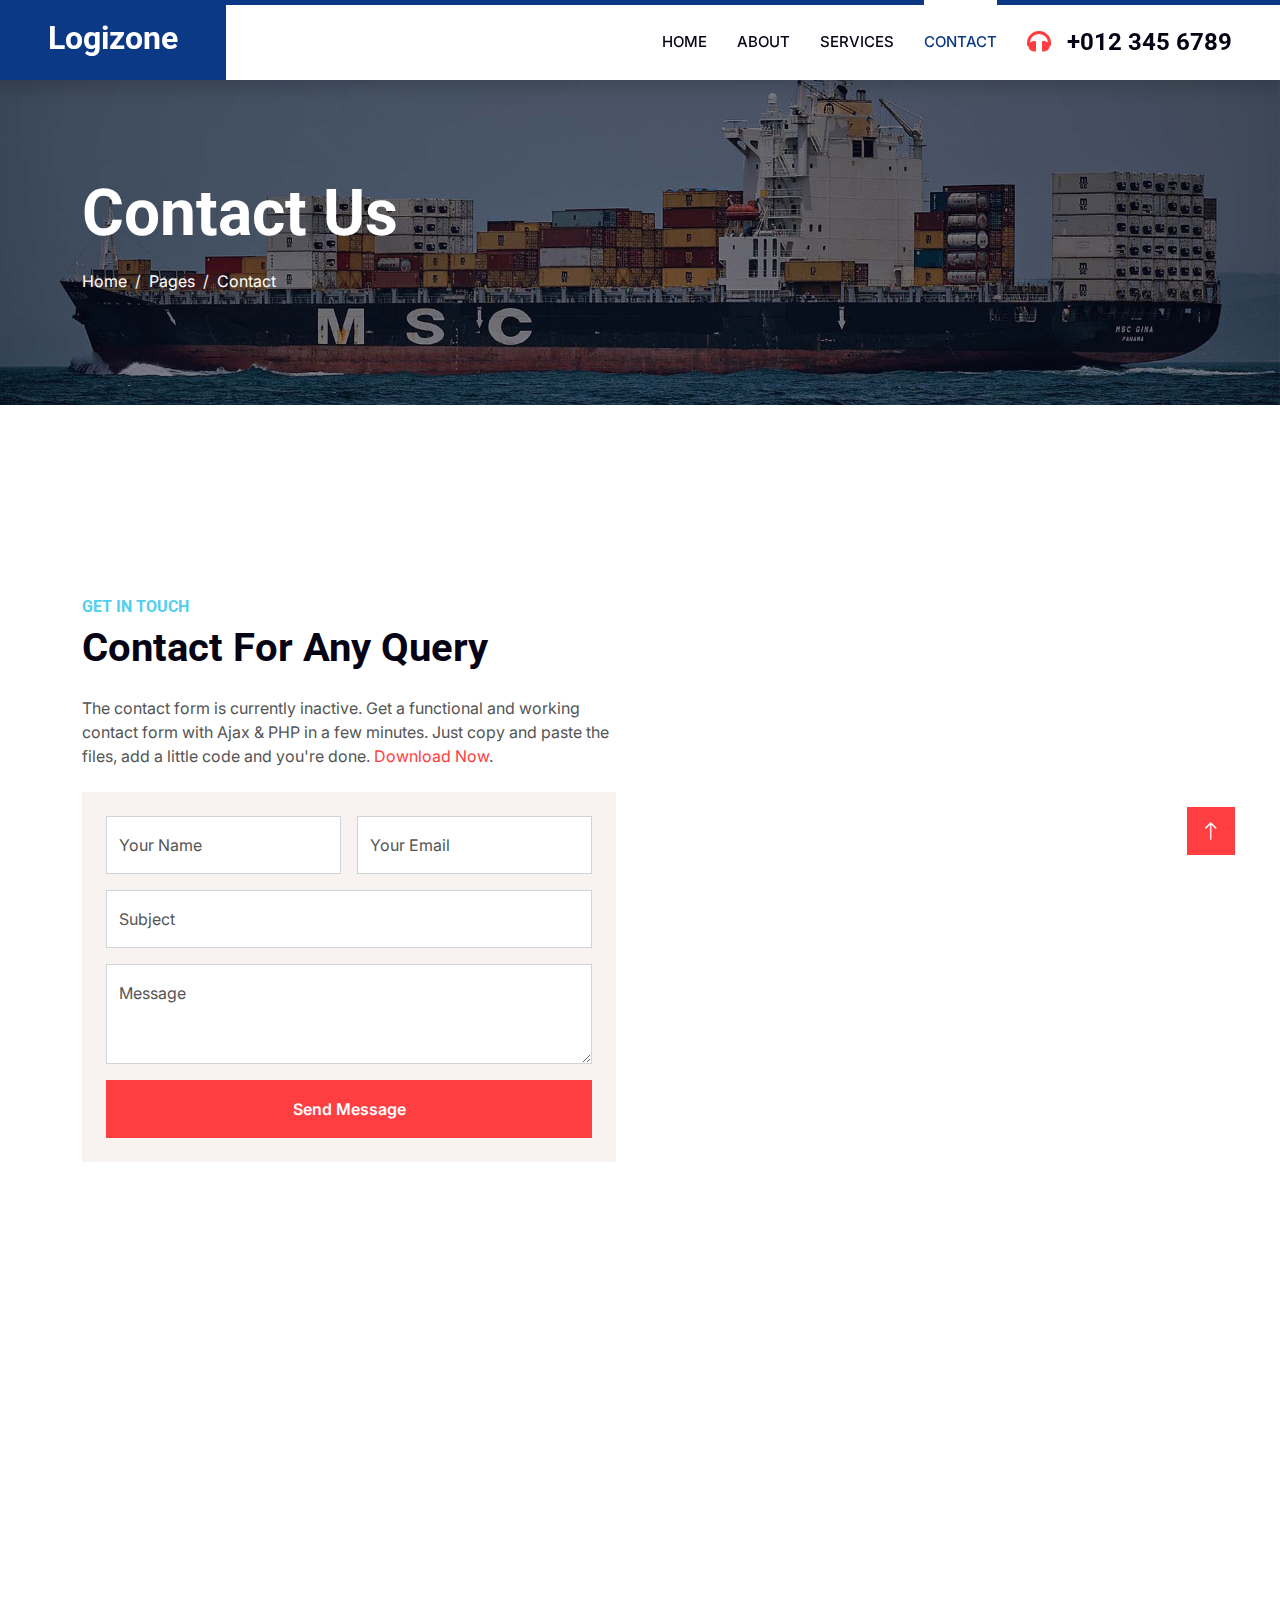
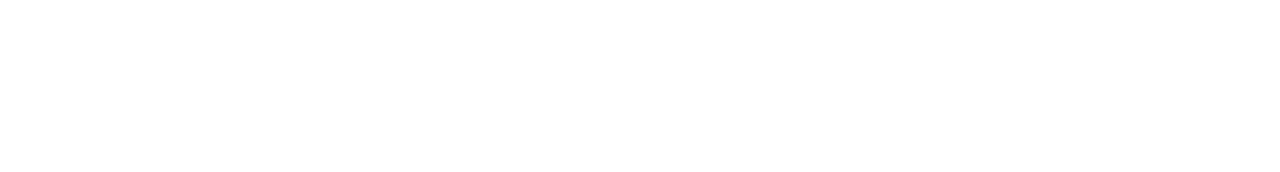
<file: contact.html>
<!DOCTYPE html>
<html lang="en">

<head>
    <meta charset="utf-8">
    <title>Logistica - Shipping Company Website Template</title>
    <meta content="width=device-width, initial-scale=1.0" name="viewport">
    <meta content="" name="keywords">
    <meta content="" name="description">

    <!-- Favicon -->
    <link href="img/favicon.ico" rel="icon">

    <!-- Google Web Fonts -->
    <link rel="preconnect" href="https://fonts.googleapis.com">
    <link rel="preconnect" href="https://fonts.gstatic.com" crossorigin>
    <link href="https://fonts.googleapis.com/css2?family=Inter:wght@400;600&family=Roboto:wght@500;700&display=swap" rel="stylesheet">

    <!-- Icon Font Stylesheet -->
    <link href="https://cdnjs.cloudflare.com/ajax/libs/font-awesome/5.10.0/css/all.min.css" rel="stylesheet">
    <link href="https://cdn.jsdelivr.net/npm/bootstrap-icons@1.4.1/font/bootstrap-icons.css" rel="stylesheet">

    <!-- Libraries Stylesheet -->
    <link href="lib/animate/animate.min.css" rel="stylesheet">
    <link href="lib/owlcarousel/assets/owl.carousel.min.css" rel="stylesheet">

    <!-- Customized Bootstrap Stylesheet -->
    <link href="css/bootstrap.min.css" rel="stylesheet">

    <!-- Template Stylesheet -->
    <link href="css/style.css" rel="stylesheet">
</head>

<body>
    <!-- Spinner Start -->
    <div id="spinner" class="show bg-white position-fixed translate-middle w-100 vh-100 top-50 start-50 d-flex align-items-center justify-content-center">
        <div class="spinner-grow text-primary" style="width: 3rem; height: 3rem;" role="status">
            <span class="sr-only">Loading...</span>
        </div>
    </div>
    <!-- Spinner End -->


    <!-- Navbar Start -->
    <nav class="navbar navbar-expand-lg bg-white navbar-light shadow border-top border-5 border-primary sticky-top p-0">
        <a href="index.html" class="navbar-brand bg-primary d-flex align-items-center px-4 px-lg-5">
            <h2 class="mb-2 text-white">Logizone</h2>
        </a>
        <button type="button" class="navbar-toggler me-4" data-bs-toggle="collapse" data-bs-target="#navbarCollapse">
            <span class="navbar-toggler-icon"></span>
        </button>
        <div class="collapse navbar-collapse" id="navbarCollapse">
            <div class="navbar-nav ms-auto p-4 p-lg-0">
                <a href="index.html" class="nav-item nav-link ">Home</a>
                <a href="about.html" class="nav-item nav-link">About</a>
                <a href="service.html" class="nav-item nav-link">Services</a>
                <!-- <div class="nav-item dropdown">
                    <a href="#" class="nav-link dropdown-toggle" data-bs-toggle="dropdown">Pages</a>
                    <div class="dropdown-menu fade-up m-0">
                        <a href="price.html" class="dropdown-item">Pricing Plan</a>
                        <a href="feature.html" class="dropdown-item">Features</a>
                        <a href="quote.html" class="dropdown-item">Free Quote</a>
                        <a href="team.html" class="dropdown-item">Our Team</a>
                        <a href="testimonial.html" class="dropdown-item">Testimonial</a>
                        <a href="404.html" class="dropdown-item">404 Page</a>
                    </div>
                </div> -->
                <a href="contact.html" class="nav-item nav-link active" >Contact</a>
            </div>
            <h4 class="m-0 pe-lg-5 d-none d-lg-block"><i class="fa fa-headphones text-primary me-3"></i>+012 345 6789</h4>
        </div>
    </nav>
    <!-- Navbar End -->


    <!-- Page Header Start -->
    <div class="container-fluid page-header py-5" style="margin-bottom: 6rem;">
        <div class="container py-5">
            <h1 class="display-3 text-white mb-3 animated slideInDown">Contact Us</h1>
            <nav aria-label="breadcrumb animated slideInDown">
                <ol class="breadcrumb">
                    <li class="breadcrumb-item"><a class="text-white" href="#">Home</a></li>
                    <li class="breadcrumb-item"><a class="text-white" href="#">Pages</a></li>
                    <li class="breadcrumb-item text-white active" aria-current="page">Contact</li>
                </ol>
            </nav>
        </div>
    </div>
    <!-- Page Header End -->


    <!-- Contact Start -->
    <div class="container-fluid overflow-hidden py-5 px-lg-0">
        <div class="container contact-page py-5 px-lg-0">
            <div class="row g-5 mx-lg-0">
                <div class="col-md-6 contact-form wow fadeIn" data-wow-delay="0.1s">
                    <h6 class="text-secondary text-uppercase">Get In Touch</h6>
                    <h1 class="mb-4">Contact For Any Query</h1>
                    <p class="mb-4">The contact form is currently inactive. Get a functional and working contact form with Ajax & PHP in a few minutes. Just copy and paste the files, add a little code and you're done. <a href="https://htmlcodex.com/contact-form">Download Now</a>.</p>
                    <div class="bg-light p-4">
                        <form>
                            <div class="row g-3">
                                <div class="col-md-6">
                                    <div class="form-floating">
                                        <input type="text" class="form-control" id="name" placeholder="Your Name">
                                        <label for="name">Your Name</label>
                                    </div>
                                </div>
                                <div class="col-md-6">
                                    <div class="form-floating">
                                        <input type="email" class="form-control" id="email" placeholder="Your Email">
                                        <label for="email">Your Email</label>
                                    </div>
                                </div>
                                <div class="col-12">
                                    <div class="form-floating">
                                        <input type="text" class="form-control" id="subject" placeholder="Subject">
                                        <label for="subject">Subject</label>
                                    </div>
                                </div>
                                <div class="col-12">
                                    <div class="form-floating">
                                        <textarea class="form-control" placeholder="Leave a message here" id="message" style="height: 100px"></textarea>
                                        <label for="message">Message</label>
                                    </div>
                                </div>
                                <div class="col-12">
                                    <button class="btn btn-primary w-100 py-3" type="submit">Send Message</button>
                                </div>
                            </div>
                        </form>
                    </div>
                </div>
                <div class="col-md-6 pe-lg-0 wow fadeInRight" data-wow-delay="0.1s">
                    <div class="position-relative h-100">
                        <iframe class="position-absolute w-100 h-100" style="object-fit: cover;"
                        src="https://www.google.com/maps/embed?pb=!1m18!1m12!1m3!1d3001156.4288297426!2d-78.01371936852176!3d42.72876761954724!2m3!1f0!2f0!3f0!3m2!1i1024!2i768!4f13.1!3m3!1m2!1s0x4ccc4bf0f123a5a9%3A0xddcfc6c1de189567!2sNew%20York%2C%20USA!5e0!3m2!1sen!2sbd!4v1603794290143!5m2!1sen!2sbd"
                        frameborder="0" allowfullscreen="" aria-hidden="false"
                        tabindex="0"></iframe>
                    </div>
                </div>
            </div>
        </div>
    </div>
    <!-- Contact End -->


    <!-- Footer Start -->
    <div class="container-fluid bg-dark text-light footer pt-5 wow fadeIn" data-wow-delay="0.1s" style="margin-top: 6rem;">
        <div class="container py-5">
            <div class="row g-5">
                <div class="col-lg-3 col-md-6">
                    <h4 class="text-light mb-4">Address</h4>
                    <p class="mb-2"><i class="fa fa-map-marker-alt me-3"></i>123 Street, New York, USA</p>
                    <p class="mb-2"><i class="fa fa-phone-alt me-3"></i>+012 345 67890</p>
                    <p class="mb-2"><i class="fa fa-envelope me-3"></i>info@example.com</p>
                    <div class="d-flex pt-2">
                        <a class="btn btn-outline-light btn-social" href=""><i class="fab fa-twitter"></i></a>
                        <a class="btn btn-outline-light btn-social" href=""><i class="fab fa-facebook-f"></i></a>
                        <a class="btn btn-outline-light btn-social" href=""><i class="fab fa-youtube"></i></a>
                        <a class="btn btn-outline-light btn-social" href=""><i class="fab fa-linkedin-in"></i></a>
                    </div>
                </div>
                <div class="col-lg-3 col-md-6">
                    <h4 class="text-light mb-4">Services</h4>
                    <a class="btn btn-link" href="">Air Freight</a>
                    <a class="btn btn-link" href="">Sea Freight</a>
                    <a class="btn btn-link" href="">Road Freight</a>
                    <a class="btn btn-link" href="">Logistic Solutions</a>
                    <a class="btn btn-link" href="">Industry solutions</a>
                </div>
                <div class="col-lg-3 col-md-6">
                    <h4 class="text-light mb-4">Quick Links</h4>
                    <a class="btn btn-link" href="">About Us</a>
                    <a class="btn btn-link" href="">Contact Us</a>
                    <a class="btn btn-link" href="">Our Services</a>
                    <a class="btn btn-link" href="">Terms & Condition</a>
                    <a class="btn btn-link" href="">Support</a>
                </div>
                <div class="col-lg-3 col-md-6">
                    <h4 class="text-light mb-4">Newsletter</h4>
                    <p>Dolor amet sit justo amet elitr clita ipsum elitr est.</p>
                    <div class="position-relative mx-auto" style="max-width: 400px;">
                        <input class="form-control border-0 w-100 py-3 ps-4 pe-5" type="text" placeholder="Your email">
                        <button type="button" class="btn btn-primary py-2 position-absolute top-0 end-0 mt-2 me-2">SignUp</button>
                    </div>
                </div>
            </div>
        </div>
        <div class="container">
            <div class="copyright">
                <div class="row">
                    <div class="col-md-6 text-center text-md-start mb-3 mb-md-0">
                        &copy; <a class="border-bottom" href="#">Your Site Name</a>, All Right Reserved.
                    </div>
                </div>
            </div>
        </div>
    </div>
    <!-- Footer End -->


    <!-- Back to Top -->
    <a href="#" class="btn btn-lg btn-primary btn-lg-square rounded-0 back-to-top"><i class="bi bi-arrow-up"></i></a>


    <!-- JavaScript Libraries -->
    <script src="https://code.jquery.com/jquery-3.4.1.min.js"></script>
    <script src="https://cdn.jsdelivr.net/npm/bootstrap@5.0.0/dist/js/bootstrap.bundle.min.js"></script>
    <script src="lib/wow/wow.min.js"></script>
    <script src="lib/easing/easing.min.js"></script>
    <script src="lib/waypoints/waypoints.min.js"></script>
    <script src="lib/counterup/counterup.min.js"></script>
    <script src="lib/owlcarousel/owl.carousel.min.js"></script>

    <!-- Template Javascript -->
    <script src="js/main.js"></script>
</body>

</html>
</file>
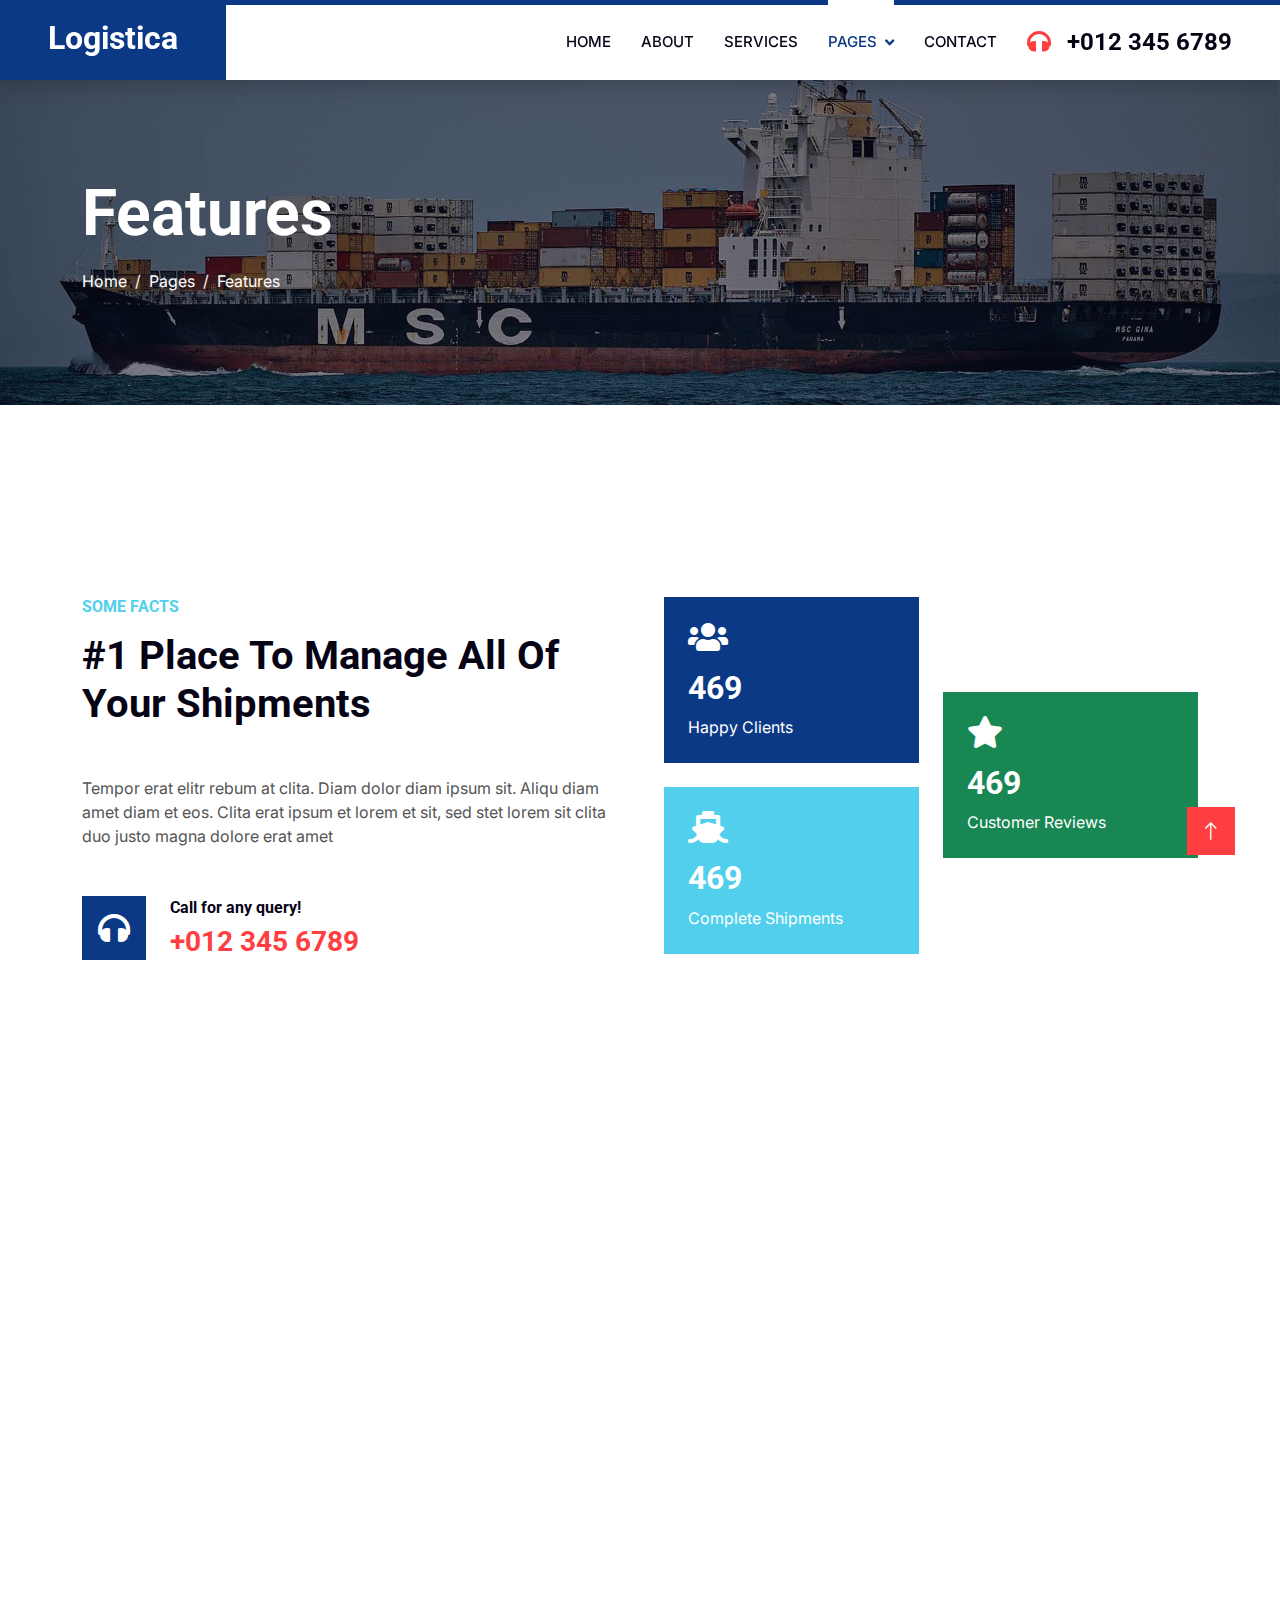
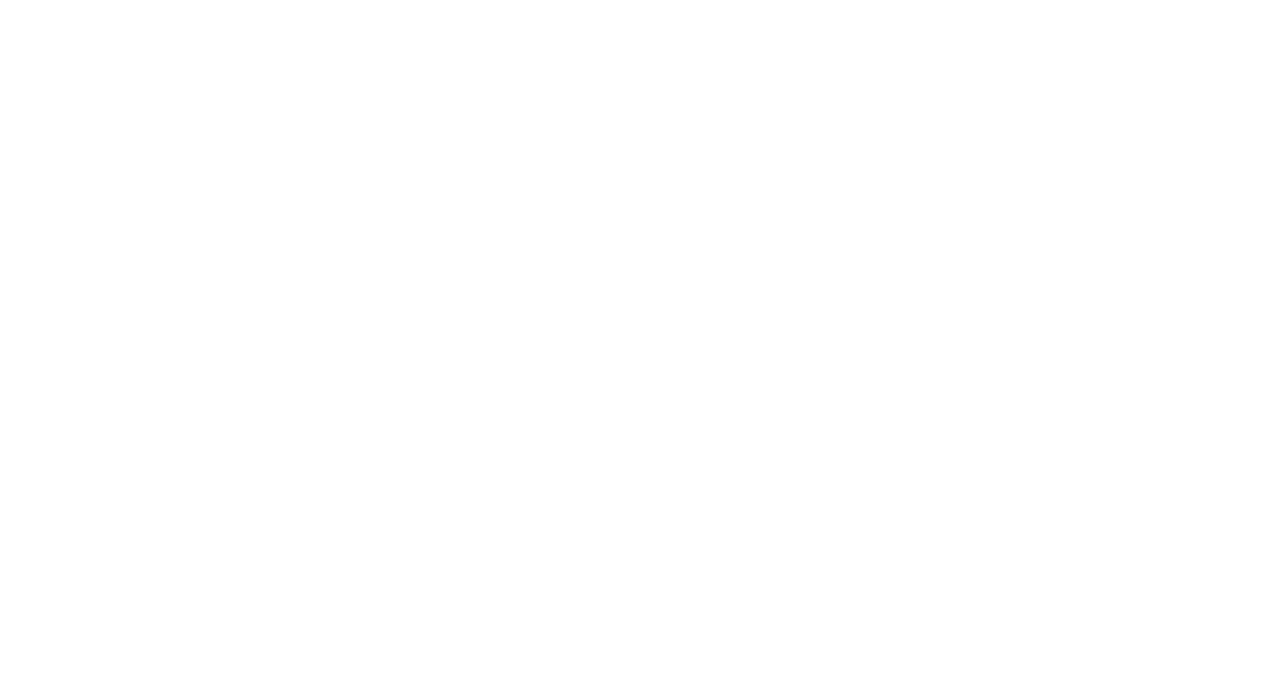
<file: feature.html>
<!DOCTYPE html>
<html lang="en">

<head>
    <meta charset="utf-8">
    <title>Logistica - Shipping Company Website Template</title>
    <meta content="width=device-width, initial-scale=1.0" name="viewport">
    <meta content="" name="keywords">
    <meta content="" name="description">

    <!-- Favicon -->
    <link href="img/favicon.ico" rel="icon">

    <!-- Google Web Fonts -->
    <link rel="preconnect" href="https://fonts.googleapis.com">
    <link rel="preconnect" href="https://fonts.gstatic.com" crossorigin>
    <link href="https://fonts.googleapis.com/css2?family=Inter:wght@400;600&family=Roboto:wght@500;700&display=swap" rel="stylesheet">

    <!-- Icon Font Stylesheet -->
    <link href="https://cdnjs.cloudflare.com/ajax/libs/font-awesome/5.10.0/css/all.min.css" rel="stylesheet">
    <link href="https://cdn.jsdelivr.net/npm/bootstrap-icons@1.4.1/font/bootstrap-icons.css" rel="stylesheet">

    <!-- Libraries Stylesheet -->
    <link href="lib/animate/animate.min.css" rel="stylesheet">
    <link href="lib/owlcarousel/assets/owl.carousel.min.css" rel="stylesheet">

    <!-- Customized Bootstrap Stylesheet -->
    <link href="css/bootstrap.min.css" rel="stylesheet">

    <!-- Template Stylesheet -->
    <link href="css/style.css" rel="stylesheet">
</head>

<body>
    <!-- Spinner Start -->
    <div id="spinner" class="show bg-white position-fixed translate-middle w-100 vh-100 top-50 start-50 d-flex align-items-center justify-content-center">
        <div class="spinner-grow text-primary" style="width: 3rem; height: 3rem;" role="status">
            <span class="sr-only">Loading...</span>
        </div>
    </div>
    <!-- Spinner End -->


    <!-- Navbar Start -->
    <nav class="navbar navbar-expand-lg bg-white navbar-light shadow border-top border-5 border-primary sticky-top p-0">
        <a href="index.html" class="navbar-brand bg-primary d-flex align-items-center px-4 px-lg-5">
            <h2 class="mb-2 text-white">Logistica</h2>
        </a>
        <button type="button" class="navbar-toggler me-4" data-bs-toggle="collapse" data-bs-target="#navbarCollapse">
            <span class="navbar-toggler-icon"></span>
        </button>
        <div class="collapse navbar-collapse" id="navbarCollapse">
            <div class="navbar-nav ms-auto p-4 p-lg-0">
                <a href="index.html" class="nav-item nav-link">Home</a>
                <a href="about.html" class="nav-item nav-link">About</a>
                <a href="service.html" class="nav-item nav-link">Services</a>
                <div class="nav-item dropdown">
                    <a href="#" class="nav-link dropdown-toggle active" data-bs-toggle="dropdown">Pages</a>
                    <div class="dropdown-menu fade-up m-0">
                        <a href="price.html" class="dropdown-item">Pricing Plan</a>
                        <a href="feature.html" class="dropdown-item active">Features</a>
                        <a href="quote.html" class="dropdown-item">Free Quote</a>
                        <a href="team.html" class="dropdown-item">Our Team</a>
                        <a href="testimonial.html" class="dropdown-item">Testimonial</a>
                        <a href="404.html" class="dropdown-item">404 Page</a>
                    </div>
                </div>
                <a href="contact.html" class="nav-item nav-link">Contact</a>
            </div>
            <h4 class="m-0 pe-lg-5 d-none d-lg-block"><i class="fa fa-headphones text-primary me-3"></i>+012 345 6789</h4>
        </div>
    </nav>
    <!-- Navbar End -->


    <!-- Page Header Start -->
    <div class="container-fluid page-header py-5" style="margin-bottom: 6rem;">
        <div class="container py-5">
            <h1 class="display-3 text-white mb-3 animated slideInDown">Features</h1>
            <nav aria-label="breadcrumb animated slideInDown">
                <ol class="breadcrumb">
                    <li class="breadcrumb-item"><a class="text-white" href="#">Home</a></li>
                    <li class="breadcrumb-item"><a class="text-white" href="#">Pages</a></li>
                    <li class="breadcrumb-item text-white active" aria-current="page">Features</li>
                </ol>
            </nav>
        </div>
    </div>
    <!-- Page Header End -->


    <!-- Fact Start -->
    <div class="container-xxl py-5">
        <div class="container py-5">
            <div class="row g-5">
                <div class="col-lg-6 wow fadeInUp" data-wow-delay="0.1s">
                    <h6 class="text-secondary text-uppercase mb-3">Some Facts</h6>
                    <h1 class="mb-5">#1 Place To Manage All Of Your Shipments</h1>
                    <p class="mb-5">Tempor erat elitr rebum at clita. Diam dolor diam ipsum sit. Aliqu diam amet diam et eos. Clita erat ipsum et lorem et sit, sed stet lorem sit clita duo justo magna dolore erat amet</p>
                    <div class="d-flex align-items-center">
                        <i class="fa fa-headphones fa-2x flex-shrink-0 bg-primary p-3 text-white"></i>
                        <div class="ps-4">
                            <h6>Call for any query!</h6>
                            <h3 class="text-primary m-0">+012 345 6789</h3>
                        </div>
                    </div>
                </div>
                <div class="col-lg-6">
                    <div class="row g-4 align-items-center">
                        <div class="col-sm-6">
                            <div class="bg-primary p-4 mb-4 wow fadeIn" data-wow-delay="0.3s">
                                <i class="fa fa-users fa-2x text-white mb-3"></i>
                                <h2 class="text-white mb-2" data-toggle="counter-up">1234</h2>
                                <p class="text-white mb-0">Happy Clients</p>
                            </div>
                            <div class="bg-secondary p-4 wow fadeIn" data-wow-delay="0.5s">
                                <i class="fa fa-ship fa-2x text-white mb-3"></i>
                                <h2 class="text-white mb-2" data-toggle="counter-up">1234</h2>
                                <p class="text-white mb-0">Complete Shipments</p>
                            </div>
                        </div>
                        <div class="col-sm-6">
                            <div class="bg-success p-4 wow fadeIn" data-wow-delay="0.7s">
                                <i class="fa fa-star fa-2x text-white mb-3"></i>
                                <h2 class="text-white mb-2" data-toggle="counter-up">1234</h2>
                                <p class="text-white mb-0">Customer Reviews</p>
                            </div>
                        </div>
                    </div>
                </div>
            </div>
        </div>
    </div>
    <!-- Fact End -->


    <!-- Feature Start -->
    <div class="container-fluid overflow-hidden py-5 px-lg-0">
        <div class="container feature py-5 px-lg-0">
            <div class="row g-5 mx-lg-0">
                <div class="col-lg-6 feature-text wow fadeInUp" data-wow-delay="0.1s">
                    <h6 class="text-secondary text-uppercase mb-3">Our Features</h6>
                    <h1 class="mb-5">We Are Trusted Logistics Company Since 1990</h1>
                    <div class="d-flex mb-5 wow fadeInUp" data-wow-delay="0.3s">
                        <i class="fa fa-globe text-primary fa-3x flex-shrink-0"></i>
                        <div class="ms-4">
                            <h5>Worldwide Service</h5>
                            <p class="mb-0">Diam dolor ipsum sit amet eos erat ipsum lorem sed stet lorem sit clita duo justo magna erat amet</p>
                        </div>
                    </div>
                    <div class="d-flex mb-5 wow fadeIn" data-wow-delay="0.5s">
                        <i class="fa fa-shipping-fast text-primary fa-3x flex-shrink-0"></i>
                        <div class="ms-4">
                            <h5>On Time Delivery</h5>
                            <p class="mb-0">Diam dolor ipsum sit amet eos erat ipsum lorem sed stet lorem sit clita duo justo magna erat amet</p>
                        </div>
                    </div>
                    <div class="d-flex mb-0 wow fadeInUp" data-wow-delay="0.7s">
                        <i class="fa fa-headphones text-primary fa-3x flex-shrink-0"></i>
                        <div class="ms-4">
                            <h5>24/7 Telephone Support</h5>
                            <p class="mb-0">Diam dolor ipsum sit amet eos erat ipsum lorem sed stet lorem sit clita duo justo magna erat amet</p>
                        </div>
                    </div>
                </div>
                <div class="col-lg-6 pe-lg-0 wow fadeInRight" data-wow-delay="0.1s" style="min-height: 400px;">
                    <div class="position-relative h-100">
                        <img class="position-absolute img-fluid w-100 h-100" src="img/feature.jpg" style="object-fit: cover;" alt="">
                    </div>
                </div>
            </div>
        </div>
    </div>
    <!-- Feature End -->
        

    <!-- Footer Start -->
    <div class="container-fluid bg-dark text-light footer pt-5 wow fadeIn" data-wow-delay="0.1s" style="margin-top: 6rem;">
        <div class="container py-5">
            <div class="row g-5">
                <div class="col-lg-3 col-md-6">
                    <h4 class="text-light mb-4">Address</h4>
                    <p class="mb-2"><i class="fa fa-map-marker-alt me-3"></i>123 Street, New York, USA</p>
                    <p class="mb-2"><i class="fa fa-phone-alt me-3"></i>+012 345 67890</p>
                    <p class="mb-2"><i class="fa fa-envelope me-3"></i>info@example.com</p>
                    <div class="d-flex pt-2">
                        <a class="btn btn-outline-light btn-social" href=""><i class="fab fa-twitter"></i></a>
                        <a class="btn btn-outline-light btn-social" href=""><i class="fab fa-facebook-f"></i></a>
                        <a class="btn btn-outline-light btn-social" href=""><i class="fab fa-youtube"></i></a>
                        <a class="btn btn-outline-light btn-social" href=""><i class="fab fa-linkedin-in"></i></a>
                    </div>
                </div>
                <div class="col-lg-3 col-md-6">
                    <h4 class="text-light mb-4">Services</h4>
                    <a class="btn btn-link" href="">Air Freight</a>
                    <a class="btn btn-link" href="">Sea Freight</a>
                    <a class="btn btn-link" href="">Road Freight</a>
                    <a class="btn btn-link" href="">Logistic Solutions</a>
                    <a class="btn btn-link" href="">Industry solutions</a>
                </div>
                <div class="col-lg-3 col-md-6">
                    <h4 class="text-light mb-4">Quick Links</h4>
                    <a class="btn btn-link" href="">About Us</a>
                    <a class="btn btn-link" href="">Contact Us</a>
                    <a class="btn btn-link" href="">Our Services</a>
                    <a class="btn btn-link" href="">Terms & Condition</a>
                    <a class="btn btn-link" href="">Support</a>
                </div>
                <div class="col-lg-3 col-md-6">
                    <h4 class="text-light mb-4">Newsletter</h4>
                    <p>Dolor amet sit justo amet elitr clita ipsum elitr est.</p>
                    <div class="position-relative mx-auto" style="max-width: 400px;">
                        <input class="form-control border-0 w-100 py-3 ps-4 pe-5" type="text" placeholder="Your email">
                        <button type="button" class="btn btn-primary py-2 position-absolute top-0 end-0 mt-2 me-2">SignUp</button>
                    </div>
                </div>
            </div>
        </div>
        <div class="container">
            <div class="copyright">
                <div class="row">
                    <div class="col-md-6 text-center text-md-start mb-3 mb-md-0">
                        &copy; <a class="border-bottom" href="#">Your Site Name</a>, All Right Reserved.
                    </div>
                    <div class="col-md-6 text-center text-md-end">
                        <!--/*** This template is free as long as you keep the footer author’s credit link/attribution link/backlink. If you'd like to use the template without the footer author’s credit link/attribution link/backlink, you can purchase the Credit Removal License from "https://htmlcodex.com/credit-removal". Thank you for your support. ***/-->
                        Designed By <a class="border-bottom" href="https://htmlcodex.com">HTML Codex</a>
                    </div>
                </div>
            </div>
        </div>
    </div>
    <!-- Footer End -->


    <!-- Back to Top -->
    <a href="#" class="btn btn-lg btn-primary btn-lg-square rounded-0 back-to-top"><i class="bi bi-arrow-up"></i></a>


    <!-- JavaScript Libraries -->
    <script src="https://code.jquery.com/jquery-3.4.1.min.js"></script>
    <script src="https://cdn.jsdelivr.net/npm/bootstrap@5.0.0/dist/js/bootstrap.bundle.min.js"></script>
    <script src="lib/wow/wow.min.js"></script>
    <script src="lib/easing/easing.min.js"></script>
    <script src="lib/waypoints/waypoints.min.js"></script>
    <script src="lib/counterup/counterup.min.js"></script>
    <script src="lib/owlcarousel/owl.carousel.min.js"></script>

    <!-- Template Javascript -->
    <script src="js/main.js"></script>
</body>

</html>
</file>
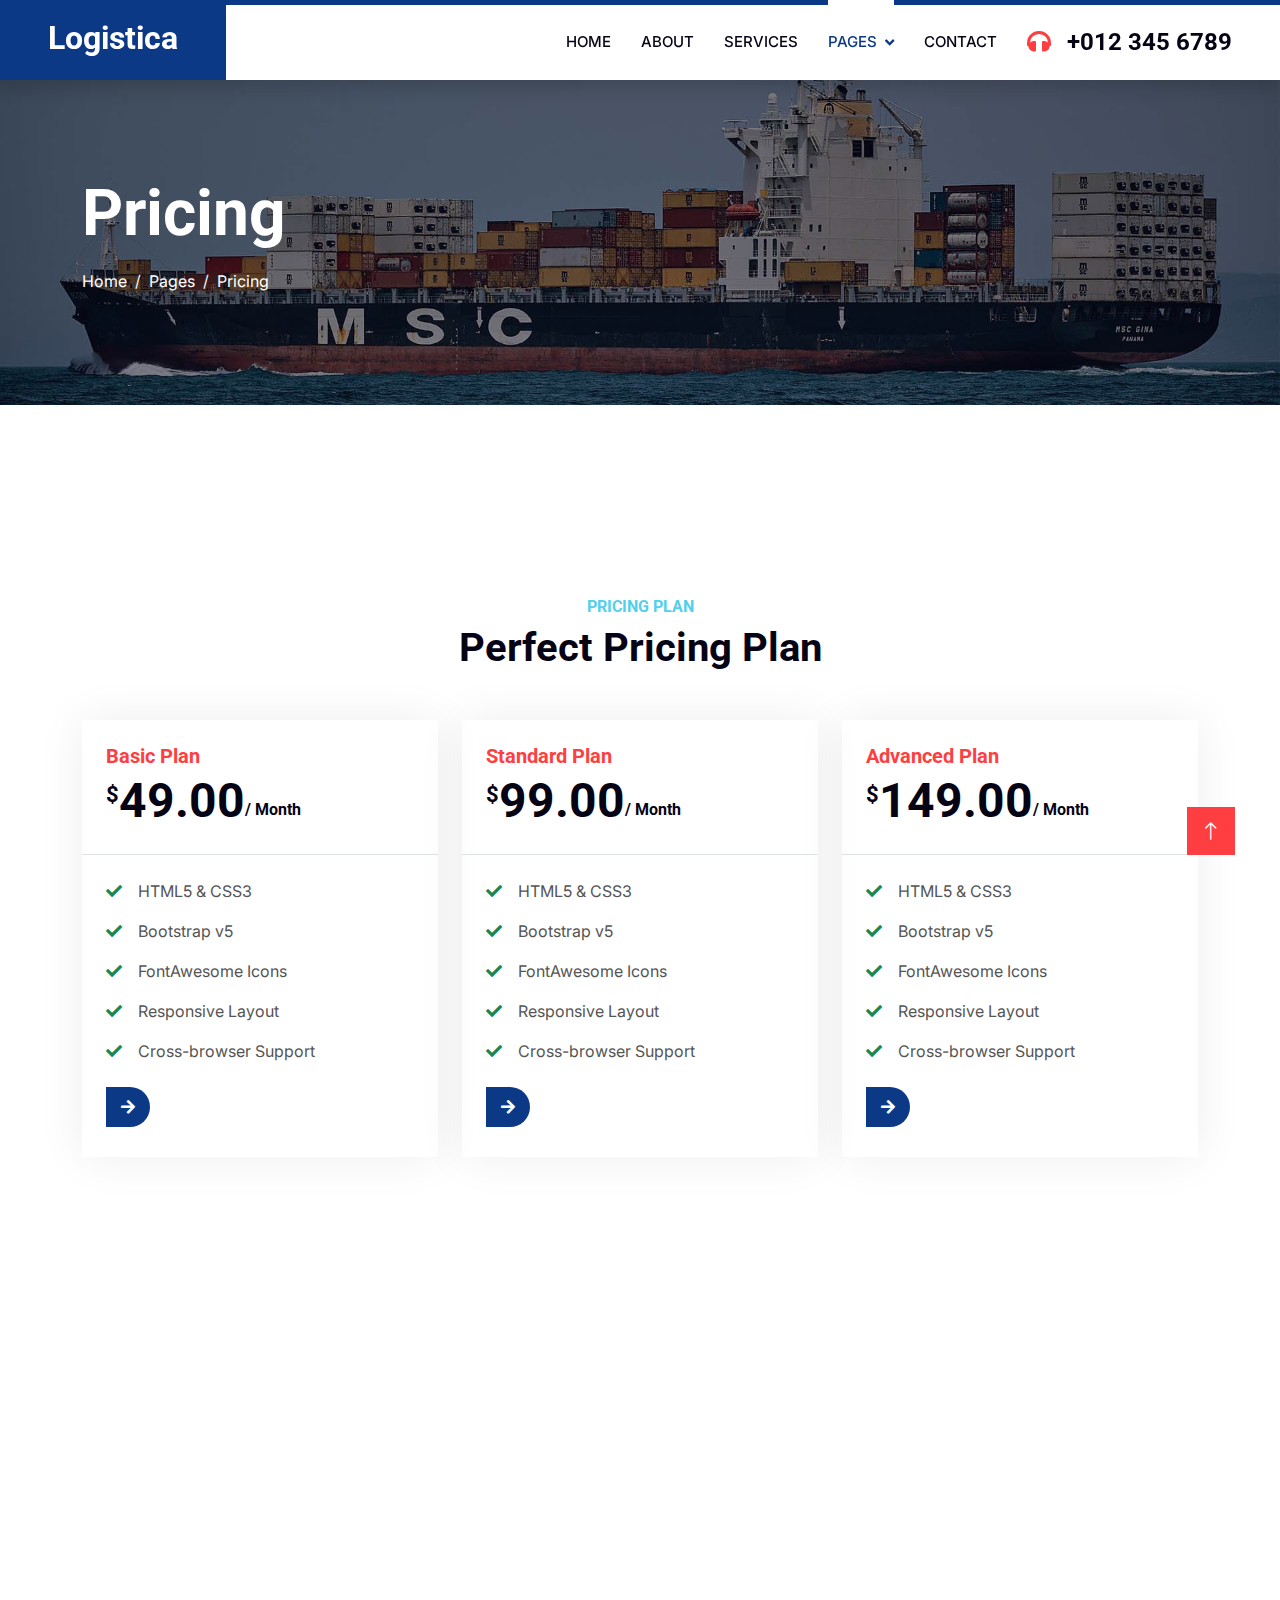
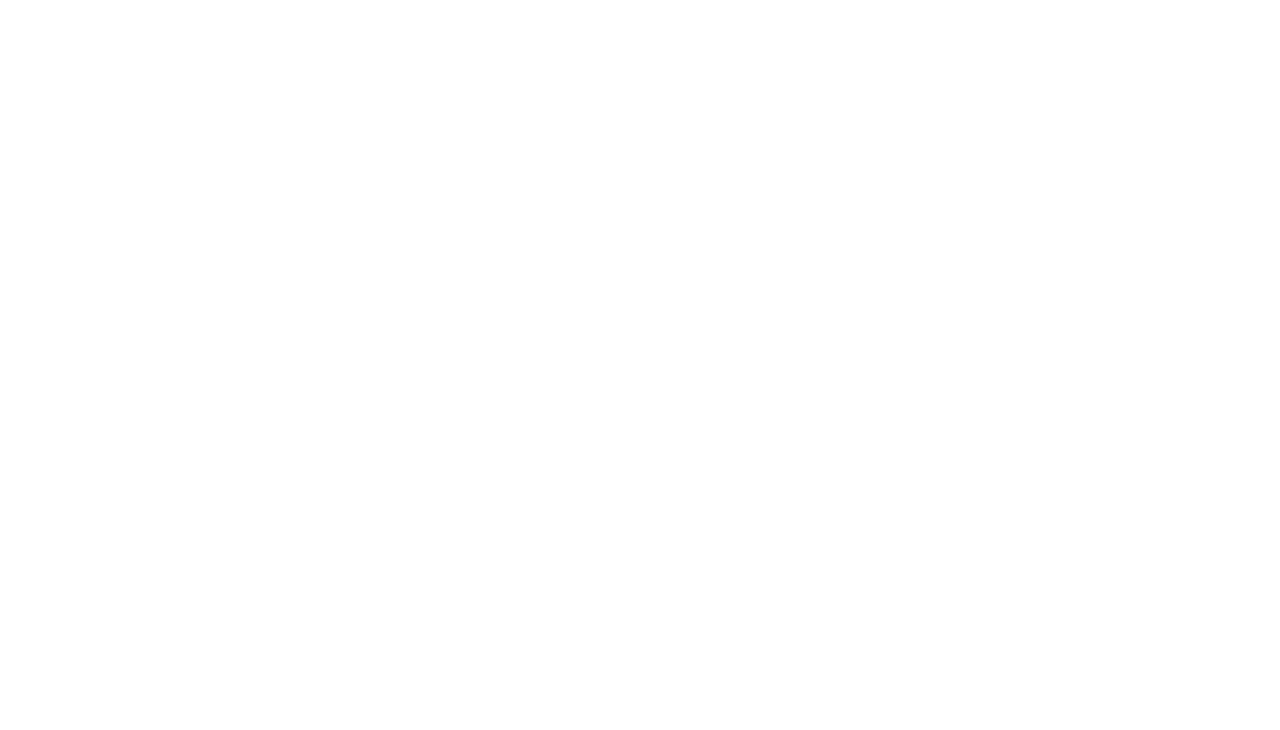
<file: price.html>
<!DOCTYPE html>
<html lang="en">

<head>
    <meta charset="utf-8">
    <title>Logistica - Shipping Company Website Template</title>
    <meta content="width=device-width, initial-scale=1.0" name="viewport">
    <meta content="" name="keywords">
    <meta content="" name="description">

    <!-- Favicon -->
    <link href="img/favicon.ico" rel="icon">

    <!-- Google Web Fonts -->
    <link rel="preconnect" href="https://fonts.googleapis.com">
    <link rel="preconnect" href="https://fonts.gstatic.com" crossorigin>
    <link href="https://fonts.googleapis.com/css2?family=Inter:wght@400;600&family=Roboto:wght@500;700&display=swap" rel="stylesheet">

    <!-- Icon Font Stylesheet -->
    <link href="https://cdnjs.cloudflare.com/ajax/libs/font-awesome/5.10.0/css/all.min.css" rel="stylesheet">
    <link href="https://cdn.jsdelivr.net/npm/bootstrap-icons@1.4.1/font/bootstrap-icons.css" rel="stylesheet">

    <!-- Libraries Stylesheet -->
    <link href="lib/animate/animate.min.css" rel="stylesheet">
    <link href="lib/owlcarousel/assets/owl.carousel.min.css" rel="stylesheet">

    <!-- Customized Bootstrap Stylesheet -->
    <link href="css/bootstrap.min.css" rel="stylesheet">

    <!-- Template Stylesheet -->
    <link href="css/style.css" rel="stylesheet">
</head>

<body>
    <!-- Spinner Start -->
    <div id="spinner" class="show bg-white position-fixed translate-middle w-100 vh-100 top-50 start-50 d-flex align-items-center justify-content-center">
        <div class="spinner-grow text-primary" style="width: 3rem; height: 3rem;" role="status">
            <span class="sr-only">Loading...</span>
        </div>
    </div>
    <!-- Spinner End -->


    <!-- Navbar Start -->
    <nav class="navbar navbar-expand-lg bg-white navbar-light shadow border-top border-5 border-primary sticky-top p-0">
        <a href="index.html" class="navbar-brand bg-primary d-flex align-items-center px-4 px-lg-5">
            <h2 class="mb-2 text-white">Logistica</h2>
        </a>
        <button type="button" class="navbar-toggler me-4" data-bs-toggle="collapse" data-bs-target="#navbarCollapse">
            <span class="navbar-toggler-icon"></span>
        </button>
        <div class="collapse navbar-collapse" id="navbarCollapse">
            <div class="navbar-nav ms-auto p-4 p-lg-0">
                <a href="index.html" class="nav-item nav-link">Home</a>
                <a href="about.html" class="nav-item nav-link">About</a>
                <a href="service.html" class="nav-item nav-link">Services</a>
                <div class="nav-item dropdown">
                    <a href="#" class="nav-link dropdown-toggle active" data-bs-toggle="dropdown">Pages</a>
                    <div class="dropdown-menu fade-up m-0">
                        <a href="price.html" class="dropdown-item active">Pricing Plan</a>
                        <a href="feature.html" class="dropdown-item">Features</a>
                        <a href="quote.html" class="dropdown-item">Free Quote</a>
                        <a href="team.html" class="dropdown-item">Our Team</a>
                        <a href="testimonial.html" class="dropdown-item">Testimonial</a>
                        <a href="404.html" class="dropdown-item">404 Page</a>
                    </div>
                </div>
                <a href="contact.html" class="nav-item nav-link">Contact</a>
            </div>
            <h4 class="m-0 pe-lg-5 d-none d-lg-block"><i class="fa fa-headphones text-primary me-3"></i>+012 345 6789</h4>
        </div>
    </nav>
    <!-- Navbar End -->


    <!-- Page Header Start -->
    <div class="container-fluid page-header py-5" style="margin-bottom: 6rem;">
        <div class="container py-5">
            <h1 class="display-3 text-white mb-3 animated slideInDown">Pricing</h1>
            <nav aria-label="breadcrumb animated slideInDown">
                <ol class="breadcrumb">
                    <li class="breadcrumb-item"><a class="text-white" href="#">Home</a></li>
                    <li class="breadcrumb-item"><a class="text-white" href="#">Pages</a></li>
                    <li class="breadcrumb-item text-white active" aria-current="page">Pricing</li>
                </ol>
            </nav>
        </div>
    </div>
    <!-- Page Header End -->


    <!-- Pricing Start -->
    <div class="container-xxl py-5">
        <div class="container py-5">
            <div class="text-center wow fadeInUp" data-wow-delay="0.1s">
                <h6 class="text-secondary text-uppercase">Pricing Plan</h6>
                <h1 class="mb-5">Perfect Pricing Plan</h1>
            </div>
            <div class="row g-4">
                <div class="col-md-6 col-lg-4 wow fadeInUp" data-wow-delay="0.3s">
                    <div class="price-item">
                        <div class="border-bottom p-4 mb-4">
                            <h5 class="text-primary mb-1">Basic Plan</h5>
                            <h1 class="display-5 mb-0">
                                <small class="align-top" style="font-size: 22px; line-height: 45px;">$</small>49.00<small
                                    class="align-bottom" style="font-size: 16px; line-height: 40px;">/ Month</small>
                            </h1>
                        </div>
                        <div class="p-4 pt-0">
                            <p><i class="fa fa-check text-success me-3"></i>HTML5 & CSS3</p>
                            <p><i class="fa fa-check text-success me-3"></i>Bootstrap v5</p>
                            <p><i class="fa fa-check text-success me-3"></i>FontAwesome Icons</p>
                            <p><i class="fa fa-check text-success me-3"></i>Responsive Layout</p>
                            <p><i class="fa fa-check text-success me-3"></i>Cross-browser Support</p>
                            <a class="btn-slide mt-2" href=""><i class="fa fa-arrow-right"></i><span >Order Now</span></a>
                        </div>
                    </div>
                </div>
                <div class="col-md-6 col-lg-4 wow fadeInUp" data-wow-delay="0.5s">
                    <div class="price-item">
                        <div class="border-bottom p-4 mb-4">
                            <h5 class="text-primary mb-1">Standard Plan</h5>
                            <h1 class="display-5 mb-0">
                                <small class="align-top" style="font-size: 22px; line-height: 45px;">$</small>99.00<small
                                    class="align-bottom" style="font-size: 16px; line-height: 40px;">/ Month</small>
                            </h1>
                        </div>
                        <div class="p-4 pt-0">
                            <p><i class="fa fa-check text-success me-3"></i>HTML5 & CSS3</p>
                            <p><i class="fa fa-check text-success me-3"></i>Bootstrap v5</p>
                            <p><i class="fa fa-check text-success me-3"></i>FontAwesome Icons</p>
                            <p><i class="fa fa-check text-success me-3"></i>Responsive Layout</p>
                            <p><i class="fa fa-check text-success me-3"></i>Cross-browser Support</p>
                            <a class="btn-slide mt-2" href=""><i class="fa fa-arrow-right"></i><span >Order Now</span></a>
                        </div>
                    </div>
                </div>
                <div class="col-md-6 col-lg-4 wow fadeInUp" data-wow-delay="0.7s">
                    <div class="price-item">
                        <div class="border-bottom p-4 mb-4">
                            <h5 class="text-primary mb-1">Advanced Plan</h5>
                            <h1 class="display-5 mb-0">
                                <small class="align-top" style="font-size: 22px; line-height: 45px;">$</small>149.00<small
                                    class="align-bottom" style="font-size: 16px; line-height: 40px;">/ Month</small>
                            </h1>
                        </div>
                        <div class="p-4 pt-0">
                            <p><i class="fa fa-check text-success me-3"></i>HTML5 & CSS3</p>
                            <p><i class="fa fa-check text-success me-3"></i>Bootstrap v5</p>
                            <p><i class="fa fa-check text-success me-3"></i>FontAwesome Icons</p>
                            <p><i class="fa fa-check text-success me-3"></i>Responsive Layout</p>
                            <p><i class="fa fa-check text-success me-3"></i>Cross-browser Support</p>
                            <a class="btn-slide mt-2" href=""><i class="fa fa-arrow-right"></i><span >Order Now</span></a>
                        </div>
                    </div>
                </div>
            </div>
        </div>
    </div>
    <!-- Pricing End -->


    <!-- Quote Start -->
    <div class="container-xxl py-5">
        <div class="container py-5">
            <div class="row g-5 align-items-center">
                <div class="col-lg-5 wow fadeInUp" data-wow-delay="0.1s">
                    <h6 class="text-secondary text-uppercase mb-3">Get A Quote</h6>
                    <h1 class="mb-5">Request A Free Qoute!</h1>
                    <p class="mb-5">Tempor erat elitr rebum at clita. Diam dolor diam ipsum sit. Aliqu diam amet diam et eos. Clita erat ipsum et lorem et sit, sed stet lorem sit clita duo justo erat amet</p>
                    <div class="d-flex align-items-center">
                        <i class="fa fa-headphones fa-2x flex-shrink-0 bg-primary p-3 text-white"></i>
                        <div class="ps-4">
                            <h6>Call for any query!</h6>
                            <h3 class="text-primary m-0">+012 345 6789</h3>
                        </div>
                    </div>
                </div>
                <div class="col-lg-7">
                    <div class="bg-light text-center p-5 wow fadeIn" data-wow-delay="0.5s">
                        <form>
                            <div class="row g-3">
                                <div class="col-12 col-sm-6">
                                    <input type="text" class="form-control border-0" placeholder="Your Name" style="height: 55px;">
                                </div>
                                <div class="col-12 col-sm-6">
                                    <input type="email" class="form-control border-0" placeholder="Your Email" style="height: 55px;">
                                </div>
                                <div class="col-12 col-sm-6">
                                    <input type="text" class="form-control border-0" placeholder="Your Mobile" style="height: 55px;">
                                </div>
                                <div class="col-12 col-sm-6">
                                    <select class="form-select border-0" style="height: 55px;">
                                        <option selected>Select A Freight</option>
                                        <option value="1">Freight 1</option>
                                        <option value="2">Freight 2</option>
                                        <option value="3">Freight 3</option>
                                    </select>
                                </div>
                                <div class="col-12">
                                    <textarea class="form-control border-0" placeholder="Special Note"></textarea>
                                </div>
                                <div class="col-12">
                                    <button class="btn btn-primary w-100 py-3" type="submit">Submit</button>
                                </div>
                            </div>
                        </form>
                    </div>
                </div>
            </div>
        </div>
    </div>
    <!-- Quote End -->
        

    <!-- Footer Start -->
    <div class="container-fluid bg-dark text-light footer pt-5 wow fadeIn" data-wow-delay="0.1s" style="margin-top: 6rem;">
        <div class="container py-5">
            <div class="row g-5">
                <div class="col-lg-3 col-md-6">
                    <h4 class="text-light mb-4">Address</h4>
                    <p class="mb-2"><i class="fa fa-map-marker-alt me-3"></i>123 Street, New York, USA</p>
                    <p class="mb-2"><i class="fa fa-phone-alt me-3"></i>+012 345 67890</p>
                    <p class="mb-2"><i class="fa fa-envelope me-3"></i>info@example.com</p>
                    <div class="d-flex pt-2">
                        <a class="btn btn-outline-light btn-social" href=""><i class="fab fa-twitter"></i></a>
                        <a class="btn btn-outline-light btn-social" href=""><i class="fab fa-facebook-f"></i></a>
                        <a class="btn btn-outline-light btn-social" href=""><i class="fab fa-youtube"></i></a>
                        <a class="btn btn-outline-light btn-social" href=""><i class="fab fa-linkedin-in"></i></a>
                    </div>
                </div>
                <div class="col-lg-3 col-md-6">
                    <h4 class="text-light mb-4">Services</h4>
                    <a class="btn btn-link" href="">Air Freight</a>
                    <a class="btn btn-link" href="">Sea Freight</a>
                    <a class="btn btn-link" href="">Road Freight</a>
                    <a class="btn btn-link" href="">Logistic Solutions</a>
                    <a class="btn btn-link" href="">Industry solutions</a>
                </div>
                <div class="col-lg-3 col-md-6">
                    <h4 class="text-light mb-4">Quick Links</h4>
                    <a class="btn btn-link" href="">About Us</a>
                    <a class="btn btn-link" href="">Contact Us</a>
                    <a class="btn btn-link" href="">Our Services</a>
                    <a class="btn btn-link" href="">Terms & Condition</a>
                    <a class="btn btn-link" href="">Support</a>
                </div>
                <div class="col-lg-3 col-md-6">
                    <h4 class="text-light mb-4">Newsletter</h4>
                    <p>Dolor amet sit justo amet elitr clita ipsum elitr est.</p>
                    <div class="position-relative mx-auto" style="max-width: 400px;">
                        <input class="form-control border-0 w-100 py-3 ps-4 pe-5" type="text" placeholder="Your email">
                        <button type="button" class="btn btn-primary py-2 position-absolute top-0 end-0 mt-2 me-2">SignUp</button>
                    </div>
                </div>
            </div>
        </div>
        <div class="container">
            <div class="copyright">
                <div class="row">
                    <div class="col-md-6 text-center text-md-start mb-3 mb-md-0">
                        &copy; <a class="border-bottom" href="#">Your Site Name</a>, All Right Reserved.
                    </div>
                    <div class="col-md-6 text-center text-md-end">
                        <!--/*** This template is free as long as you keep the footer author’s credit link/attribution link/backlink. If you'd like to use the template without the footer author’s credit link/attribution link/backlink, you can purchase the Credit Removal License from "https://htmlcodex.com/credit-removal". Thank you for your support. ***/-->
                        Designed By <a class="border-bottom" href="https://htmlcodex.com">HTML Codex</a>
                    </div>
                </div>
            </div>
        </div>
    </div>
    <!-- Footer End -->


    <!-- Back to Top -->
    <a href="#" class="btn btn-lg btn-primary btn-lg-square rounded-0 back-to-top"><i class="bi bi-arrow-up"></i></a>


    <!-- JavaScript Libraries -->
    <script src="https://code.jquery.com/jquery-3.4.1.min.js"></script>
    <script src="https://cdn.jsdelivr.net/npm/bootstrap@5.0.0/dist/js/bootstrap.bundle.min.js"></script>
    <script src="lib/wow/wow.min.js"></script>
    <script src="lib/easing/easing.min.js"></script>
    <script src="lib/waypoints/waypoints.min.js"></script>
    <script src="lib/counterup/counterup.min.js"></script>
    <script src="lib/owlcarousel/owl.carousel.min.js"></script>

    <!-- Template Javascript -->
    <script src="js/main.js"></script>
</body>

</html>
</file>
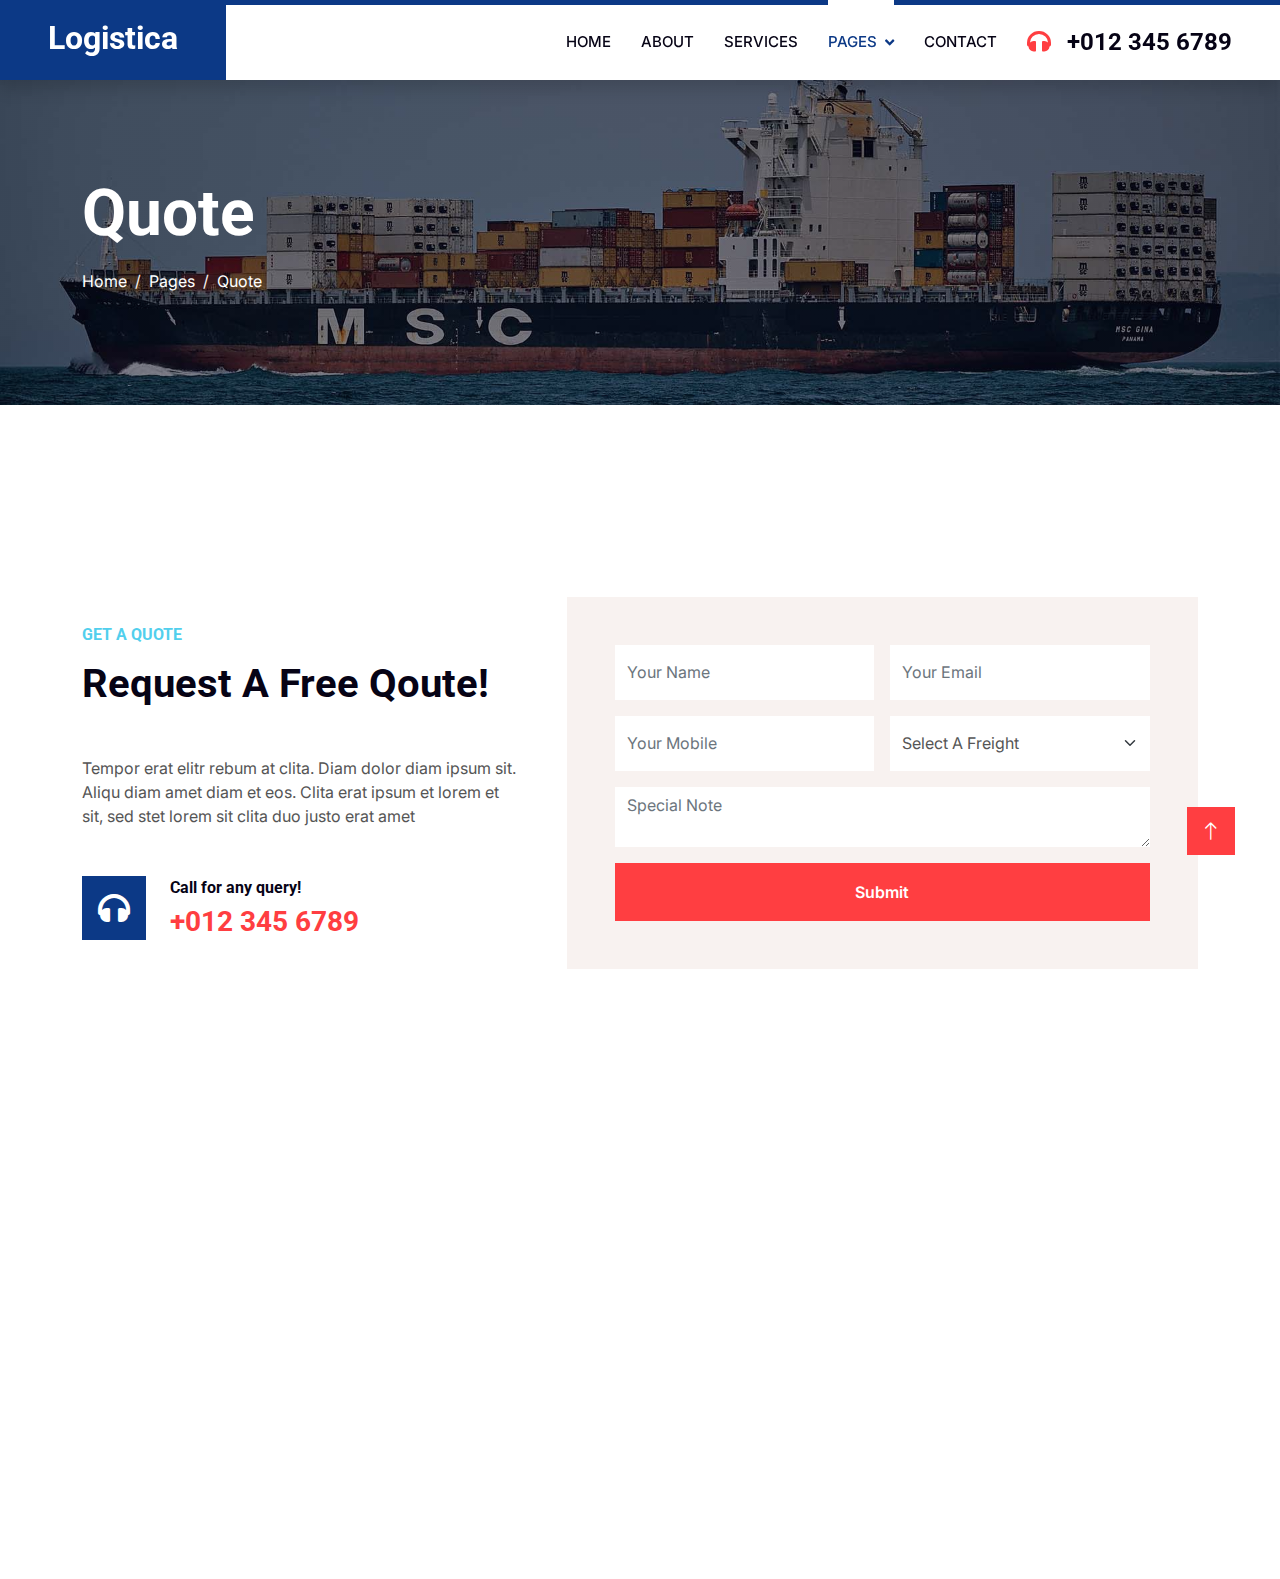
<file: quote.html>
<!DOCTYPE html>
<html lang="en">

<head>
    <meta charset="utf-8">
    <title>Logistica - Shipping Company Website Template</title>
    <meta content="width=device-width, initial-scale=1.0" name="viewport">
    <meta content="" name="keywords">
    <meta content="" name="description">

    <!-- Favicon -->
    <link href="img/favicon.ico" rel="icon">

    <!-- Google Web Fonts -->
    <link rel="preconnect" href="https://fonts.googleapis.com">
    <link rel="preconnect" href="https://fonts.gstatic.com" crossorigin>
    <link href="https://fonts.googleapis.com/css2?family=Inter:wght@400;600&family=Roboto:wght@500;700&display=swap" rel="stylesheet">

    <!-- Icon Font Stylesheet -->
    <link href="https://cdnjs.cloudflare.com/ajax/libs/font-awesome/5.10.0/css/all.min.css" rel="stylesheet">
    <link href="https://cdn.jsdelivr.net/npm/bootstrap-icons@1.4.1/font/bootstrap-icons.css" rel="stylesheet">

    <!-- Libraries Stylesheet -->
    <link href="lib/animate/animate.min.css" rel="stylesheet">
    <link href="lib/owlcarousel/assets/owl.carousel.min.css" rel="stylesheet">

    <!-- Customized Bootstrap Stylesheet -->
    <link href="css/bootstrap.min.css" rel="stylesheet">

    <!-- Template Stylesheet -->
    <link href="css/style.css" rel="stylesheet">
</head>

<body>
    <!-- Spinner Start -->
    <div id="spinner" class="show bg-white position-fixed translate-middle w-100 vh-100 top-50 start-50 d-flex align-items-center justify-content-center">
        <div class="spinner-grow text-primary" style="width: 3rem; height: 3rem;" role="status">
            <span class="sr-only">Loading...</span>
        </div>
    </div>
    <!-- Spinner End -->


    <!-- Navbar Start -->
    <nav class="navbar navbar-expand-lg bg-white navbar-light shadow border-top border-5 border-primary sticky-top p-0">
        <a href="index.html" class="navbar-brand bg-primary d-flex align-items-center px-4 px-lg-5">
            <h2 class="mb-2 text-white">Logistica</h2>
        </a>
        <button type="button" class="navbar-toggler me-4" data-bs-toggle="collapse" data-bs-target="#navbarCollapse">
            <span class="navbar-toggler-icon"></span>
        </button>
        <div class="collapse navbar-collapse" id="navbarCollapse">
            <div class="navbar-nav ms-auto p-4 p-lg-0">
                <a href="index.html" class="nav-item nav-link">Home</a>
                <a href="about.html" class="nav-item nav-link">About</a>
                <a href="service.html" class="nav-item nav-link">Services</a>
                <div class="nav-item dropdown">
                    <a href="#" class="nav-link dropdown-toggle active" data-bs-toggle="dropdown">Pages</a>
                    <div class="dropdown-menu fade-up m-0">
                        <a href="price.html" class="dropdown-item">Pricing Plan</a>
                        <a href="feature.html" class="dropdown-item">Features</a>
                        <a href="quote.html" class="dropdown-item active">Free Quote</a>
                        <a href="team.html" class="dropdown-item">Our Team</a>
                        <a href="testimonial.html" class="dropdown-item">Testimonial</a>
                        <a href="404.html" class="dropdown-item">404 Page</a>
                    </div>
                </div>
                <a href="contact.html" class="nav-item nav-link">Contact</a>
            </div>
            <h4 class="m-0 pe-lg-5 d-none d-lg-block"><i class="fa fa-headphones text-primary me-3"></i>+012 345 6789</h4>
        </div>
    </nav>
    <!-- Navbar End -->


    <!-- Page Header Start -->
    <div class="container-fluid page-header py-5" style="margin-bottom: 6rem;">
        <div class="container py-5">
            <h1 class="display-3 text-white mb-3 animated slideInDown">Quote</h1>
            <nav aria-label="breadcrumb animated slideInDown">
                <ol class="breadcrumb">
                    <li class="breadcrumb-item"><a class="text-white" href="#">Home</a></li>
                    <li class="breadcrumb-item"><a class="text-white" href="#">Pages</a></li>
                    <li class="breadcrumb-item text-white active" aria-current="page">Quote</li>
                </ol>
            </nav>
        </div>
    </div>
    <!-- Page Header End -->


    <!-- Quote Start -->
    <div class="container-xxl py-5">
        <div class="container py-5">
            <div class="row g-5 align-items-center">
                <div class="col-lg-5 wow fadeInUp" data-wow-delay="0.1s">
                    <h6 class="text-secondary text-uppercase mb-3">Get A Quote</h6>
                    <h1 class="mb-5">Request A Free Qoute!</h1>
                    <p class="mb-5">Tempor erat elitr rebum at clita. Diam dolor diam ipsum sit. Aliqu diam amet diam et eos. Clita erat ipsum et lorem et sit, sed stet lorem sit clita duo justo erat amet</p>
                    <div class="d-flex align-items-center">
                        <i class="fa fa-headphones fa-2x flex-shrink-0 bg-primary p-3 text-white"></i>
                        <div class="ps-4">
                            <h6>Call for any query!</h6>
                            <h3 class="text-primary m-0">+012 345 6789</h3>
                        </div>
                    </div>
                </div>
                <div class="col-lg-7">
                    <div class="bg-light text-center p-5 wow fadeIn" data-wow-delay="0.5s">
                        <form>
                            <div class="row g-3">
                                <div class="col-12 col-sm-6">
                                    <input type="text" class="form-control border-0" placeholder="Your Name" style="height: 55px;">
                                </div>
                                <div class="col-12 col-sm-6">
                                    <input type="email" class="form-control border-0" placeholder="Your Email" style="height: 55px;">
                                </div>
                                <div class="col-12 col-sm-6">
                                    <input type="text" class="form-control border-0" placeholder="Your Mobile" style="height: 55px;">
                                </div>
                                <div class="col-12 col-sm-6">
                                    <select class="form-select border-0" style="height: 55px;">
                                        <option selected>Select A Freight</option>
                                        <option value="1">Freight 1</option>
                                        <option value="2">Freight 2</option>
                                        <option value="3">Freight 3</option>
                                    </select>
                                </div>
                                <div class="col-12">
                                    <textarea class="form-control border-0" placeholder="Special Note"></textarea>
                                </div>
                                <div class="col-12">
                                    <button class="btn btn-primary w-100 py-3" type="submit">Submit</button>
                                </div>
                            </div>
                        </form>
                    </div>
                </div>
            </div>
        </div>
    </div>
    <!-- Quote End -->
        

    <!-- Footer Start -->
    <div class="container-fluid bg-dark text-light footer pt-5 wow fadeIn" data-wow-delay="0.1s" style="margin-top: 6rem;">
        <div class="container py-5">
            <div class="row g-5">
                <div class="col-lg-3 col-md-6">
                    <h4 class="text-light mb-4">Address</h4>
                    <p class="mb-2"><i class="fa fa-map-marker-alt me-3"></i>123 Street, New York, USA</p>
                    <p class="mb-2"><i class="fa fa-phone-alt me-3"></i>+012 345 67890</p>
                    <p class="mb-2"><i class="fa fa-envelope me-3"></i>info@example.com</p>
                    <div class="d-flex pt-2">
                        <a class="btn btn-outline-light btn-social" href=""><i class="fab fa-twitter"></i></a>
                        <a class="btn btn-outline-light btn-social" href=""><i class="fab fa-facebook-f"></i></a>
                        <a class="btn btn-outline-light btn-social" href=""><i class="fab fa-youtube"></i></a>
                        <a class="btn btn-outline-light btn-social" href=""><i class="fab fa-linkedin-in"></i></a>
                    </div>
                </div>
                <div class="col-lg-3 col-md-6">
                    <h4 class="text-light mb-4">Services</h4>
                    <a class="btn btn-link" href="">Air Freight</a>
                    <a class="btn btn-link" href="">Sea Freight</a>
                    <a class="btn btn-link" href="">Road Freight</a>
                    <a class="btn btn-link" href="">Logistic Solutions</a>
                    <a class="btn btn-link" href="">Industry solutions</a>
                </div>
                <div class="col-lg-3 col-md-6">
                    <h4 class="text-light mb-4">Quick Links</h4>
                    <a class="btn btn-link" href="">About Us</a>
                    <a class="btn btn-link" href="">Contact Us</a>
                    <a class="btn btn-link" href="">Our Services</a>
                    <a class="btn btn-link" href="">Terms & Condition</a>
                    <a class="btn btn-link" href="">Support</a>
                </div>
                <div class="col-lg-3 col-md-6">
                    <h4 class="text-light mb-4">Newsletter</h4>
                    <p>Dolor amet sit justo amet elitr clita ipsum elitr est.</p>
                    <div class="position-relative mx-auto" style="max-width: 400px;">
                        <input class="form-control border-0 w-100 py-3 ps-4 pe-5" type="text" placeholder="Your email">
                        <button type="button" class="btn btn-primary py-2 position-absolute top-0 end-0 mt-2 me-2">SignUp</button>
                    </div>
                </div>
            </div>
        </div>
        <div class="container">
            <div class="copyright">
                <div class="row">
                    <div class="col-md-6 text-center text-md-start mb-3 mb-md-0">
                        &copy; <a class="border-bottom" href="#">Your Site Name</a>, All Right Reserved.
                    </div>
                    <div class="col-md-6 text-center text-md-end">
                        <!--/*** This template is free as long as you keep the footer author’s credit link/attribution link/backlink. If you'd like to use the template without the footer author’s credit link/attribution link/backlink, you can purchase the Credit Removal License from "https://htmlcodex.com/credit-removal". Thank you for your support. ***/-->
                        Designed By <a class="border-bottom" href="https://htmlcodex.com">HTML Codex</a>
                    </div>
                </div>
            </div>
        </div>
    </div>
    <!-- Footer End -->


    <!-- Back to Top -->
    <a href="#" class="btn btn-lg btn-primary btn-lg-square rounded-0 back-to-top"><i class="bi bi-arrow-up"></i></a>


    <!-- JavaScript Libraries -->
    <script src="https://code.jquery.com/jquery-3.4.1.min.js"></script>
    <script src="https://cdn.jsdelivr.net/npm/bootstrap@5.0.0/dist/js/bootstrap.bundle.min.js"></script>
    <script src="lib/wow/wow.min.js"></script>
    <script src="lib/easing/easing.min.js"></script>
    <script src="lib/waypoints/waypoints.min.js"></script>
    <script src="lib/counterup/counterup.min.js"></script>
    <script src="lib/owlcarousel/owl.carousel.min.js"></script>

    <!-- Template Javascript -->
    <script src="js/main.js"></script>
</body>

</html>
</file>
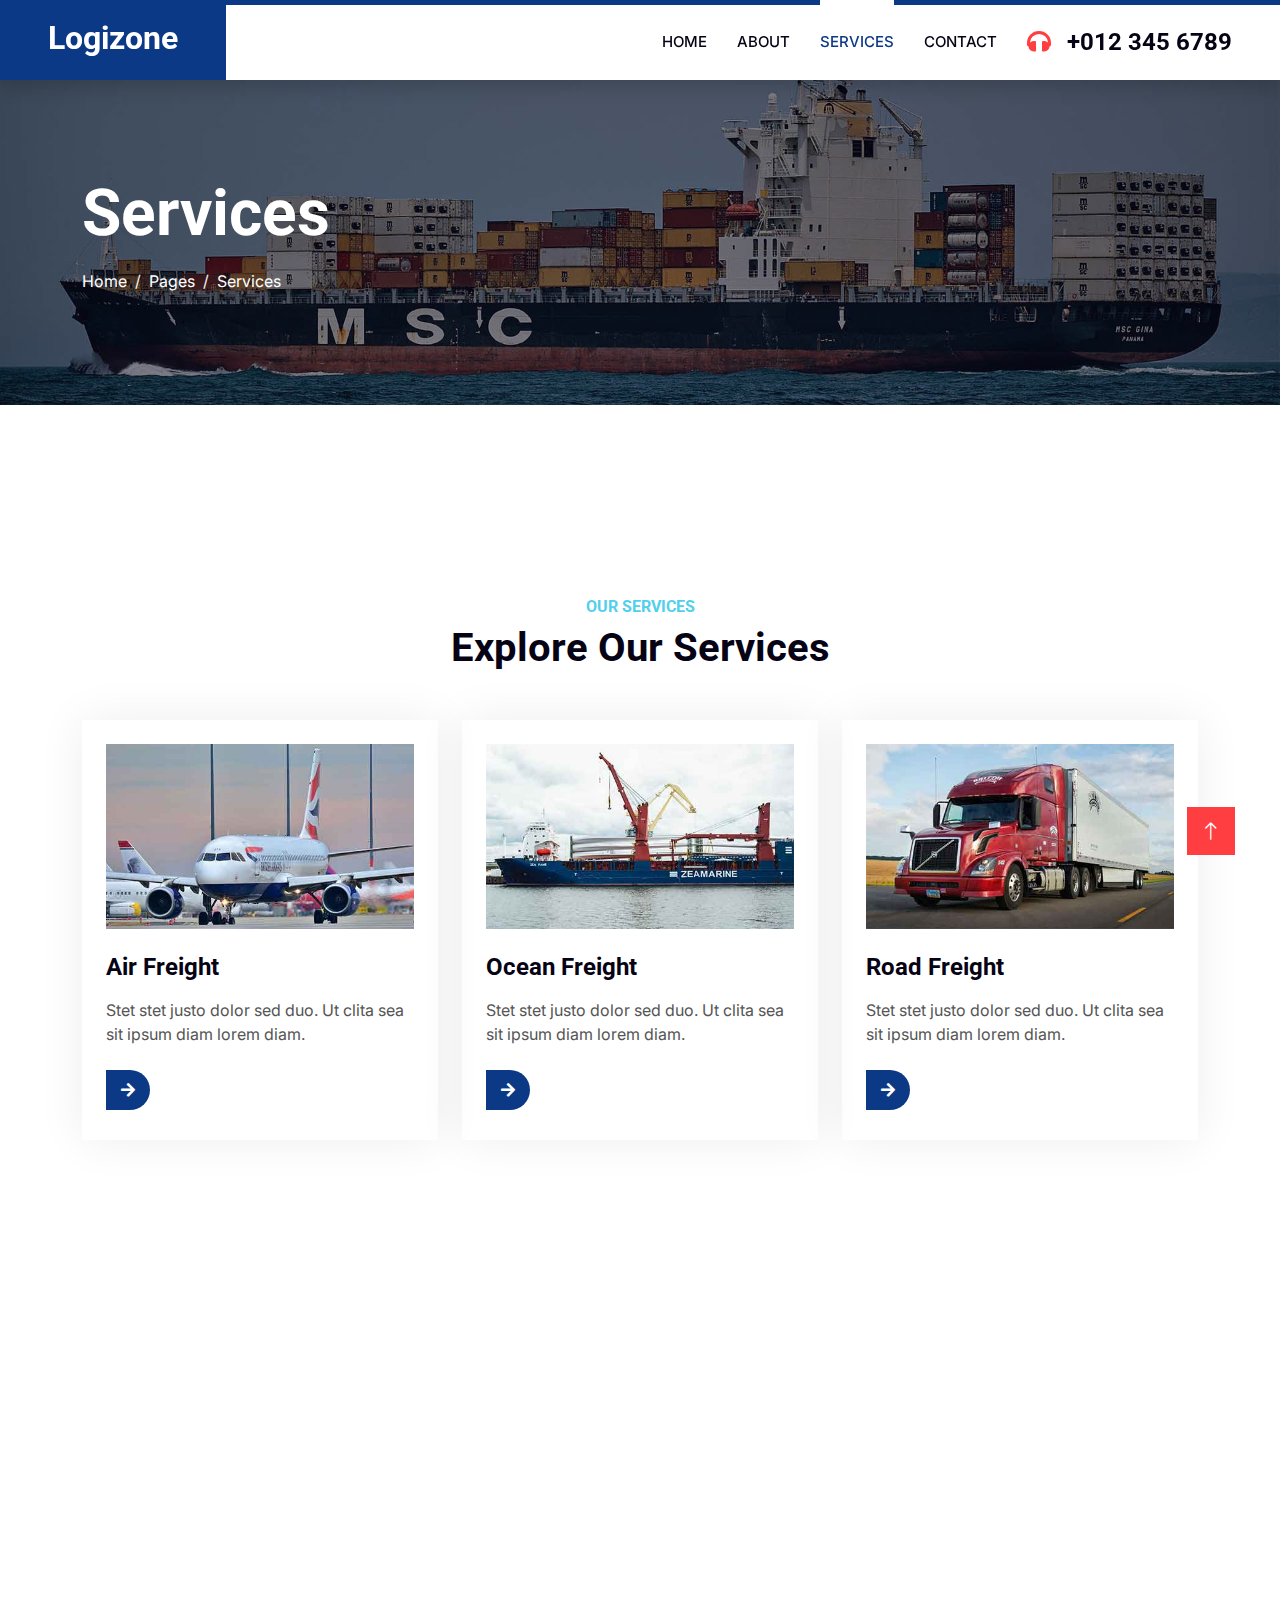
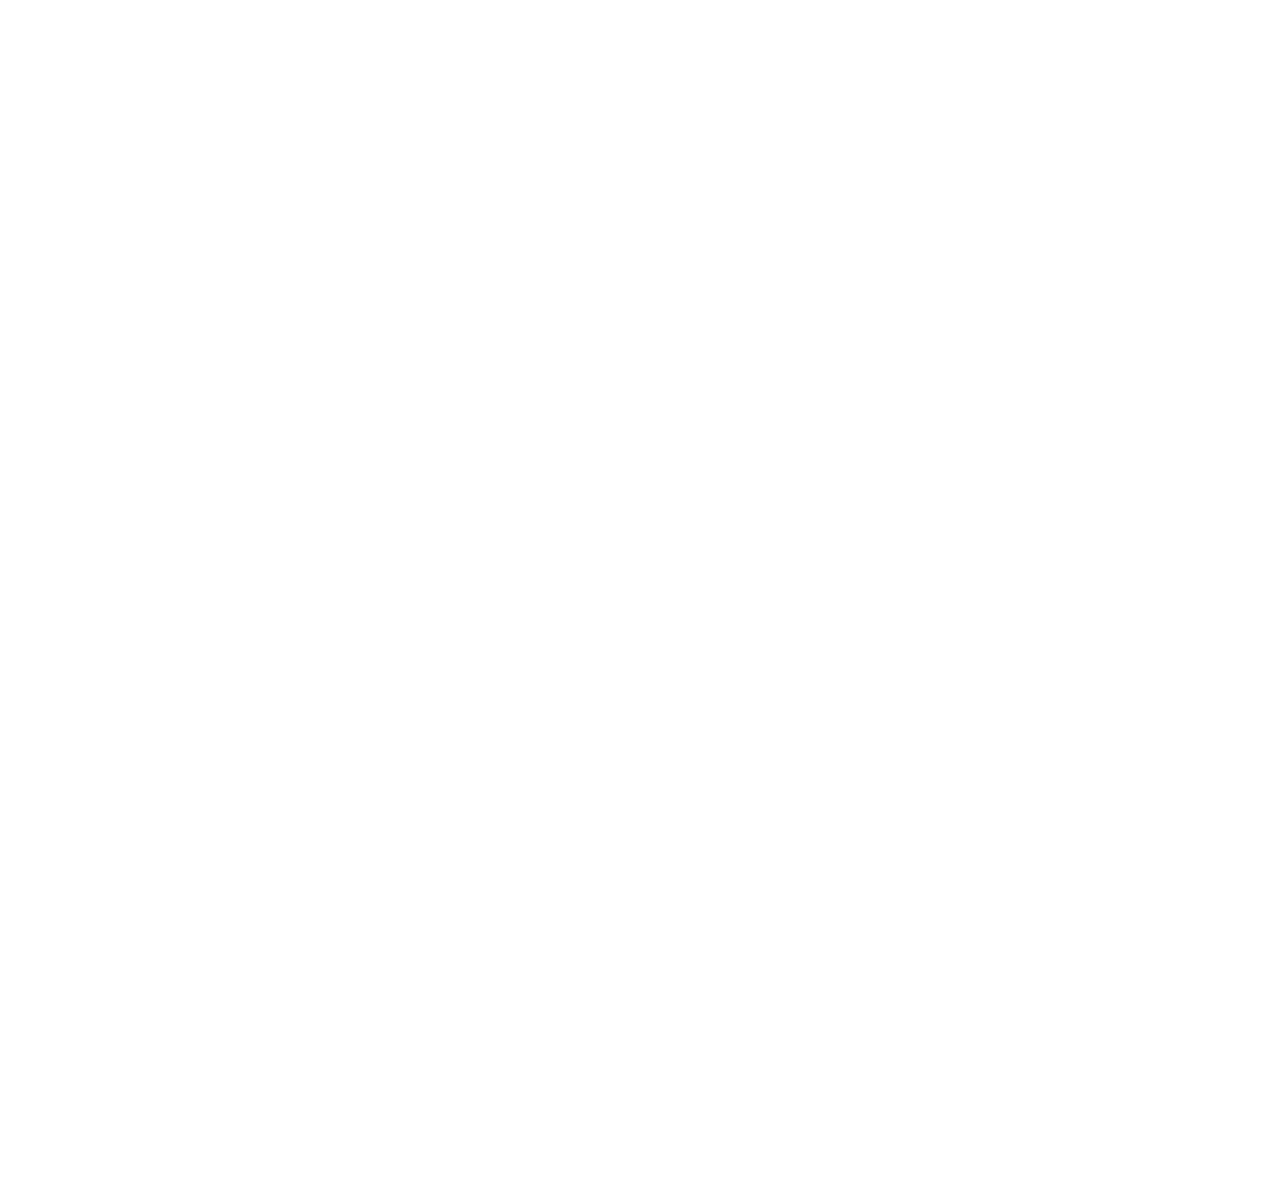
<file: service.html>
<!DOCTYPE html>
<html lang="en">

<head>
    <meta charset="utf-8">
    <title>Logistica - Shipping Company Website Template</title>
    <meta content="width=device-width, initial-scale=1.0" name="viewport">
    <meta content="" name="keywords">
    <meta content="" name="description">

    <!-- Favicon -->
    <link href="img/favicon.ico" rel="icon">

    <!-- Google Web Fonts -->
    <link rel="preconnect" href="https://fonts.googleapis.com">
    <link rel="preconnect" href="https://fonts.gstatic.com" crossorigin>
    <link href="https://fonts.googleapis.com/css2?family=Inter:wght@400;600&family=Roboto:wght@500;700&display=swap" rel="stylesheet">

    <!-- Icon Font Stylesheet -->
    <link href="https://cdnjs.cloudflare.com/ajax/libs/font-awesome/5.10.0/css/all.min.css" rel="stylesheet">
    <link href="https://cdn.jsdelivr.net/npm/bootstrap-icons@1.4.1/font/bootstrap-icons.css" rel="stylesheet">

    <!-- Libraries Stylesheet -->
    <link href="lib/animate/animate.min.css" rel="stylesheet">
    <link href="lib/owlcarousel/assets/owl.carousel.min.css" rel="stylesheet">

    <!-- Customized Bootstrap Stylesheet -->
    <link href="css/bootstrap.min.css" rel="stylesheet">

    <!-- Template Stylesheet -->
    <link href="css/style.css" rel="stylesheet">
</head>

<body>
    <!-- Spinner Start -->
    <div id="spinner" class="show bg-white position-fixed translate-middle w-100 vh-100 top-50 start-50 d-flex align-items-center justify-content-center">
        <div class="spinner-grow text-primary" style="width: 3rem; height: 3rem;" role="status">
            <span class="sr-only">Loading...</span>
        </div>
    </div>
    <!-- Spinner End -->


    <!-- Navbar Start -->
    <nav class="navbar navbar-expand-lg bg-white navbar-light shadow border-top border-5 border-primary sticky-top p-0">
        <a href="index.html" class="navbar-brand bg-primary d-flex align-items-center px-4 px-lg-5">
            <h2 class="mb-2 text-white">Logizone</h2>
        </a>
        <button type="button" class="navbar-toggler me-4" data-bs-toggle="collapse" data-bs-target="#navbarCollapse">
            <span class="navbar-toggler-icon"></span>
        </button>
        <div class="collapse navbar-collapse" id="navbarCollapse">
            <div class="navbar-nav ms-auto p-4 p-lg-0">
                <a href="index.html" class="nav-item nav-link ">Home</a>
                <a href="about.html" class="nav-item nav-link">About</a>
                <a href="service.html" class="nav-item nav-link active">Services</a>
                <!-- <div class="nav-item dropdown">
                    <a href="#" class="nav-link dropdown-toggle" data-bs-toggle="dropdown">Pages</a>
                    <div class="dropdown-menu fade-up m-0">
                        <a href="price.html" class="dropdown-item">Pricing Plan</a>
                        <a href="feature.html" class="dropdown-item">Features</a>
                        <a href="quote.html" class="dropdown-item">Free Quote</a>
                        <a href="team.html" class="dropdown-item">Our Team</a>
                        <a href="testimonial.html" class="dropdown-item">Testimonial</a>
                        <a href="404.html" class="dropdown-item">404 Page</a>
                    </div>
                </div> -->
                <a href="contact.html" class="nav-item nav-link">Contact</a>
            </div>
            <h4 class="m-0 pe-lg-5 d-none d-lg-block"><i class="fa fa-headphones text-primary me-3"></i>+012 345 6789</h4>
        </div>
    </nav>
    <!-- Navbar End -->


    <!-- Page Header Start -->
    <div class="container-fluid page-header py-5" style="margin-bottom: 6rem;">
        <div class="container py-5">
            <h1 class="display-3 text-white mb-3 animated slideInDown">Services</h1>
            <nav aria-label="breadcrumb animated slideInDown">
                <ol class="breadcrumb">
                    <li class="breadcrumb-item"><a class="text-white" href="#">Home</a></li>
                    <li class="breadcrumb-item"><a class="text-white" href="#">Pages</a></li>
                    <li class="breadcrumb-item text-white active" aria-current="page">Services</li>
                </ol>
            </nav>
        </div>
    </div>
    <!-- Page Header End -->


    <!-- Service Start -->
    <div class="container-xxl py-5">
        <div class="container py-5">
            <div class="text-center wow fadeInUp" data-wow-delay="0.1s">
                <h6 class="text-secondary text-uppercase">Our Services</h6>
                <h1 class="mb-5">Explore Our Services</h1>
            </div>
            <div class="row g-4">
                <div class="col-md-6 col-lg-4 wow fadeInUp" data-wow-delay="0.3s">
                    <div class="service-item p-4">
                        <div class="overflow-hidden mb-4">
                            <img class="img-fluid" src="img/service-1.jpg" alt="">
                        </div>
                        <h4 class="mb-3">Air Freight</h4>
                        <p>Stet stet justo dolor sed duo. Ut clita sea sit ipsum diam lorem diam.</p>
                        <a class="btn-slide mt-2" href=""><i class="fa fa-arrow-right"></i><span>Read More</span></a>
                    </div>
                </div>
                <div class="col-md-6 col-lg-4 wow fadeInUp" data-wow-delay="0.5s">
                    <div class="service-item p-4">
                        <div class="overflow-hidden mb-4">
                            <img class="img-fluid" src="img/service-2.jpg" alt="">
                        </div>
                        <h4 class="mb-3">Ocean Freight</h4>
                        <p>Stet stet justo dolor sed duo. Ut clita sea sit ipsum diam lorem diam.</p>
                        <a class="btn-slide mt-2" href=""><i class="fa fa-arrow-right"></i><span>Read More</span></a>
                    </div>
                </div>
                <div class="col-md-6 col-lg-4 wow fadeInUp" data-wow-delay="0.7s">
                    <div class="service-item p-4">
                        <div class="overflow-hidden mb-4">
                            <img class="img-fluid" src="img/service-3.jpg" alt="">
                        </div>
                        <h4 class="mb-3">Road Freight</h4>
                        <p>Stet stet justo dolor sed duo. Ut clita sea sit ipsum diam lorem diam.</p>
                        <a class="btn-slide mt-2" href=""><i class="fa fa-arrow-right"></i><span>Read More</span></a>
                    </div>
                </div>
                <div class="col-md-6 col-lg-4 wow fadeInUp" data-wow-delay="0.3s">
                    <div class="service-item p-4">
                        <div class="overflow-hidden mb-4">
                            <img class="img-fluid" src="img/service-4.jpg" alt="">
                        </div>
                        <h4 class="mb-3">Train Freight</h4>
                        <p>Stet stet justo dolor sed duo. Ut clita sea sit ipsum diam lorem diam.</p>
                        <a class="btn-slide mt-2" href=""><i class="fa fa-arrow-right"></i><span>Read More</span></a>
                    </div>
                </div>
                <div class="col-md-6 col-lg-4 wow fadeInUp" data-wow-delay="0.5s">
                    <div class="service-item p-4">
                        <div class="overflow-hidden mb-4">
                            <img class="img-fluid" src="img/service-5.jpg" alt="">
                        </div>
                        <h4 class="mb-3">Customs Clearance</h4>
                        <p>Stet stet justo dolor sed duo. Ut clita sea sit ipsum diam lorem diam.</p>
                        <a class="btn-slide mt-2" href=""><i class="fa fa-arrow-right"></i><span>Read More</span></a>
                    </div>
                </div>
                <div class="col-md-6 col-lg-4 wow fadeInUp" data-wow-delay="0.7s">
                    <div class="service-item p-4">
                        <div class="overflow-hidden mb-4">
                            <img class="img-fluid" src="img/service-6.jpg" alt="">
                        </div>
                        <h4 class="mb-3">Warehouse Solutions</h4>
                        <p>Stet stet justo dolor sed duo. Ut clita sea sit ipsum diam lorem diam.</p>
                        <a class="btn-slide mt-2" href=""><i class="fa fa-arrow-right"></i><span>Read More</span></a>
                    </div>
                </div>
            </div>
        </div>
    </div>
    <!-- Service End -->


    <!-- Testimonial Start -->
    <div class="container-xxl py-5 wow fadeInUp" data-wow-delay="0.1s">
        <div class="container py-5">
            <div class="text-center">
                <h6 class="text-secondary text-uppercase">Testimonial</h6>
                <h1 class="mb-0">Our Clients Say!</h1>
            </div>
            <div class="owl-carousel testimonial-carousel wow fadeInUp" data-wow-delay="0.1s">
                <div class="testimonial-item p-4 my-5">
                    <i class="fa fa-quote-right fa-3x text-light position-absolute top-0 end-0 mt-n3 me-4"></i>
                    <div class="d-flex align-items-end mb-4">
                        <img class="img-fluid flex-shrink-0" src="img/testimonial-1.jpg" style="width: 80px; height: 80px;">
                        <div class="ms-4">
                            <h5 class="mb-1">Client Name</h5>
                            <p class="m-0">Profession</p>
                        </div>
                    </div>
                    <p class="mb-0">Tempor erat elitr rebum at clita. Diam dolor diam ipsum sit diam amet diam et eos. Clita erat ipsum et lorem et sit.</p>
                </div>
                <div class="testimonial-item p-4 my-5">
                    <i class="fa fa-quote-right fa-3x text-light position-absolute top-0 end-0 mt-n3 me-4"></i>
                    <div class="d-flex align-items-end mb-4">
                        <img class="img-fluid flex-shrink-0" src="img/testimonial-2.jpg" style="width: 80px; height: 80px;">
                        <div class="ms-4">
                            <h5 class="mb-1">Client Name</h5>
                            <p class="m-0">Profession</p>
                        </div>
                    </div>
                    <p class="mb-0">Tempor erat elitr rebum at clita. Diam dolor diam ipsum sit diam amet diam et eos. Clita erat ipsum et lorem et sit.</p>
                </div>
                <div class="testimonial-item p-4 my-5">
                    <i class="fa fa-quote-right fa-3x text-light position-absolute top-0 end-0 mt-n3 me-4"></i>
                    <div class="d-flex align-items-end mb-4">
                        <img class="img-fluid flex-shrink-0" src="img/testimonial-3.jpg" style="width: 80px; height: 80px;">
                        <div class="ms-4">
                            <h5 class="mb-1">Client Name</h5>
                            <p class="m-0">Profession</p>
                        </div>
                    </div>
                    <p class="mb-0">Tempor erat elitr rebum at clita. Diam dolor diam ipsum sit diam amet diam et eos. Clita erat ipsum et lorem et sit.</p>
                </div>
                <div class="testimonial-item p-4 my-5">
                    <i class="fa fa-quote-right fa-3x text-light position-absolute top-0 end-0 mt-n3 me-4"></i>
                    <div class="d-flex align-items-end mb-4">
                        <img class="img-fluid flex-shrink-0" src="img/testimonial-4.jpg" style="width: 80px; height: 80px;">
                        <div class="ms-4">
                            <h5 class="mb-1">Client Name</h5>
                            <p class="m-0">Profession</p>
                        </div>
                    </div>
                    <p class="mb-0">Tempor erat elitr rebum at clita. Diam dolor diam ipsum sit diam amet diam et eos. Clita erat ipsum et lorem et sit.</p>
                </div>
            </div>
        </div>
    </div>
    <!-- Testimonial End -->


    <!-- Footer Start -->
    <div class="container-fluid bg-dark text-light footer pt-5 wow fadeIn" data-wow-delay="0.1s" style="margin-top: 6rem;">
        <div class="container py-5">
            <div class="row g-5">
                <div class="col-lg-3 col-md-6">
                    <h4 class="text-light mb-4">Address</h4>
                    <p class="mb-2"><i class="fa fa-map-marker-alt me-3"></i>123 Street, New York, USA</p>
                    <p class="mb-2"><i class="fa fa-phone-alt me-3"></i>+012 345 67890</p>
                    <p class="mb-2"><i class="fa fa-envelope me-3"></i>info@example.com</p>
                    <div class="d-flex pt-2">
                        <a class="btn btn-outline-light btn-social" href=""><i class="fab fa-twitter"></i></a>
                        <a class="btn btn-outline-light btn-social" href=""><i class="fab fa-facebook-f"></i></a>
                        <a class="btn btn-outline-light btn-social" href=""><i class="fab fa-youtube"></i></a>
                        <a class="btn btn-outline-light btn-social" href=""><i class="fab fa-linkedin-in"></i></a>
                    </div>
                </div>
                <div class="col-lg-3 col-md-6">
                    <h4 class="text-light mb-4">Services</h4>
                    <a class="btn btn-link" href="">Air Freight</a>
                    <a class="btn btn-link" href="">Sea Freight</a>
                    <a class="btn btn-link" href="">Road Freight</a>
                    <a class="btn btn-link" href="">Logistic Solutions</a>
                    <a class="btn btn-link" href="">Industry solutions</a>
                </div>
                <div class="col-lg-3 col-md-6">
                    <h4 class="text-light mb-4">Quick Links</h4>
                    <a class="btn btn-link" href="">About Us</a>
                    <a class="btn btn-link" href="">Contact Us</a>
                    <a class="btn btn-link" href="">Our Services</a>
                    <a class="btn btn-link" href="">Terms & Condition</a>
                    <a class="btn btn-link" href="">Support</a>
                </div>
                <div class="col-lg-3 col-md-6">
                    <h4 class="text-light mb-4">Newsletter</h4>
                    <p>Dolor amet sit justo amet elitr clita ipsum elitr est.</p>
                    <div class="position-relative mx-auto" style="max-width: 400px;">
                        <input class="form-control border-0 w-100 py-3 ps-4 pe-5" type="text" placeholder="Your email">
                        <button type="button" class="btn btn-primary py-2 position-absolute top-0 end-0 mt-2 me-2">SignUp</button>
                    </div>
                </div>
            </div>
        </div>
        <div class="container">
            <div class="copyright">
                <div class="row">
                    <div class="col-md-6 text-center text-md-start mb-3 mb-md-0">
                        &copy; <a class="border-bottom" href="#">Your Site Name</a>, All Right Reserved.
                    </div>
                </div>
            </div>
        </div>
    </div>
    <!-- Footer End -->


    <!-- Back to Top -->
    <a href="#" class="btn btn-lg btn-primary btn-lg-square rounded-0 back-to-top"><i class="bi bi-arrow-up"></i></a>


    <!-- JavaScript Libraries -->
    <script src="https://code.jquery.com/jquery-3.4.1.min.js"></script>
    <script src="https://cdn.jsdelivr.net/npm/bootstrap@5.0.0/dist/js/bootstrap.bundle.min.js"></script>
    <script src="lib/wow/wow.min.js"></script>
    <script src="lib/easing/easing.min.js"></script>
    <script src="lib/waypoints/waypoints.min.js"></script>
    <script src="lib/counterup/counterup.min.js"></script>
    <script src="lib/owlcarousel/owl.carousel.min.js"></script>

    <!-- Template Javascript -->
    <script src="js/main.js"></script>
</body>

</html>
</file>
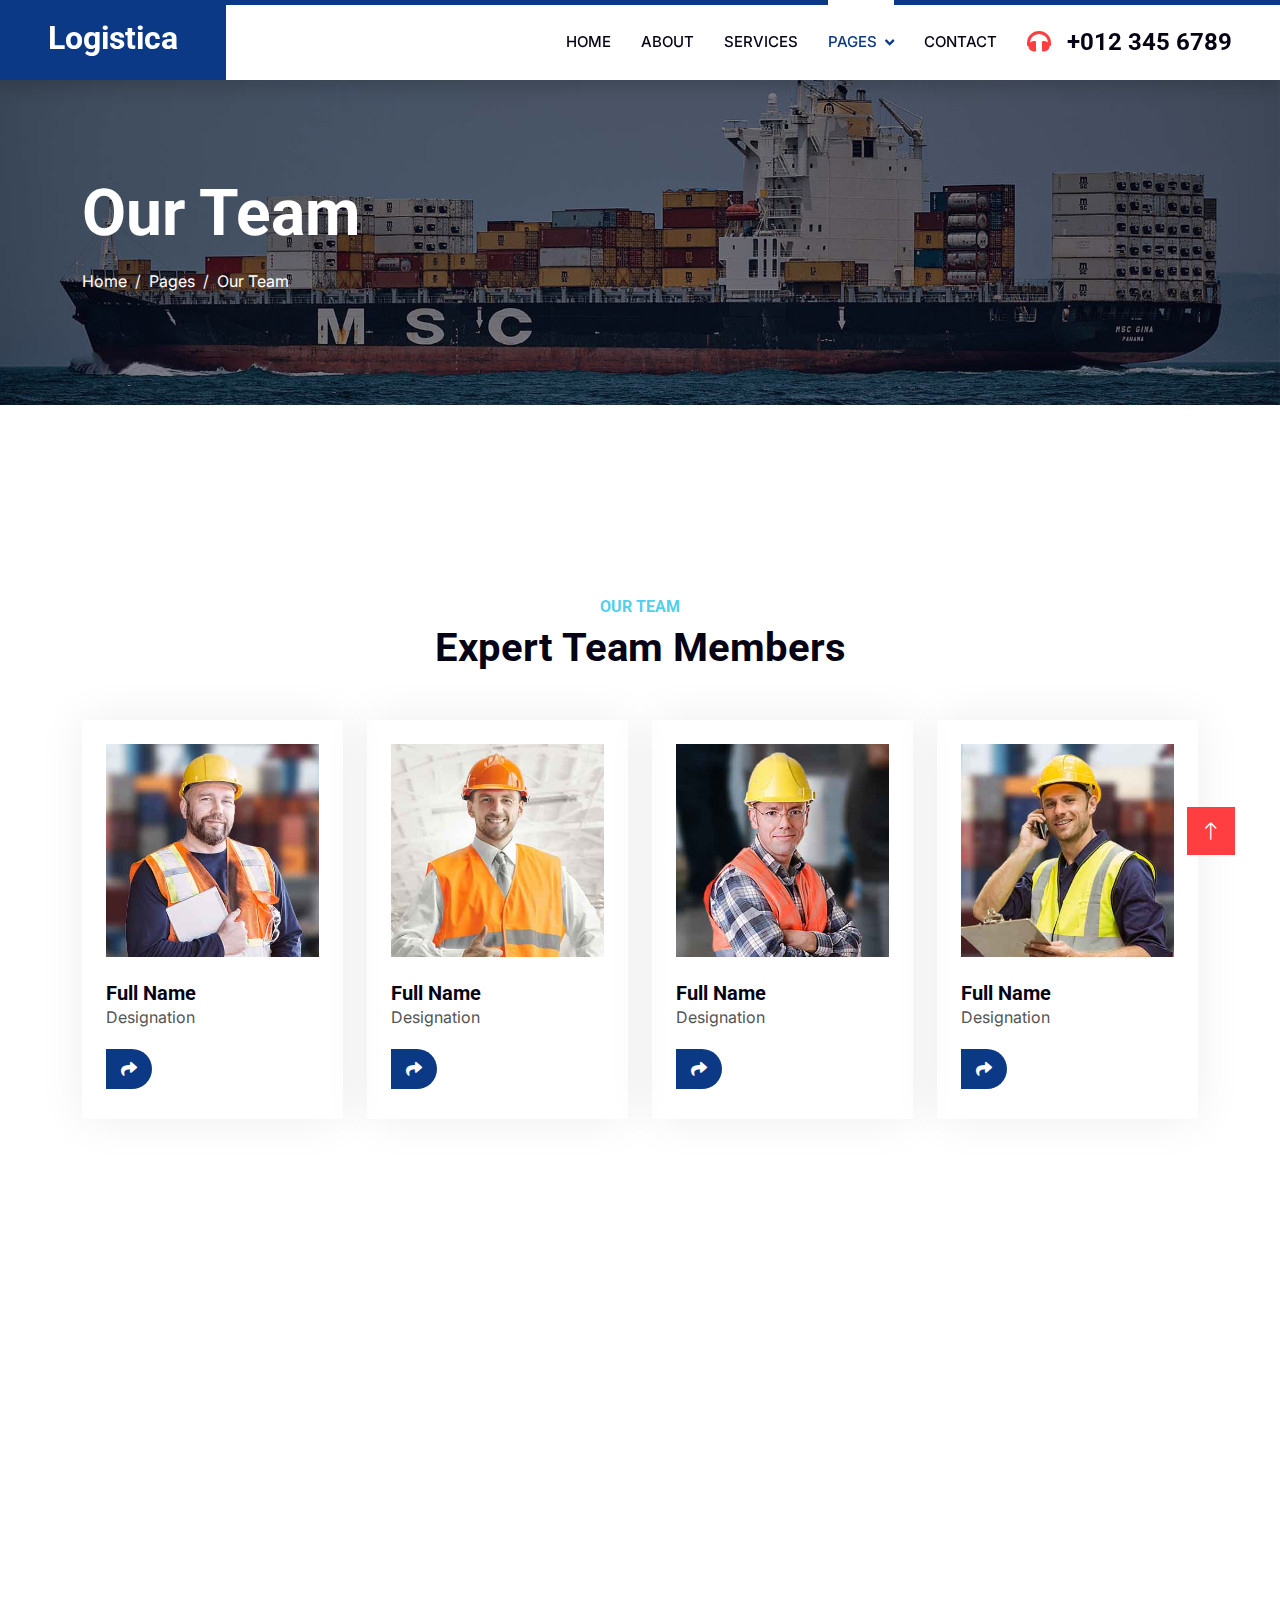
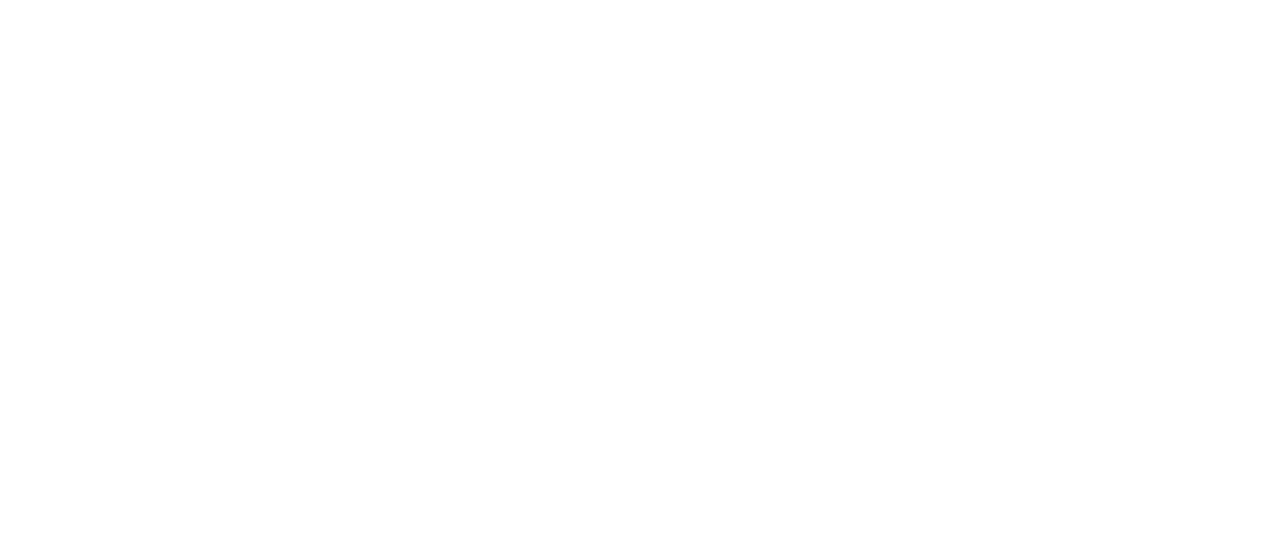
<file: team.html>
<!DOCTYPE html>
<html lang="en">

<head>
    <meta charset="utf-8">
    <title>Logistica - Shipping Company Website Template</title>
    <meta content="width=device-width, initial-scale=1.0" name="viewport">
    <meta content="" name="keywords">
    <meta content="" name="description">

    <!-- Favicon -->
    <link href="img/favicon.ico" rel="icon">

    <!-- Google Web Fonts -->
    <link rel="preconnect" href="https://fonts.googleapis.com">
    <link rel="preconnect" href="https://fonts.gstatic.com" crossorigin>
    <link href="https://fonts.googleapis.com/css2?family=Inter:wght@400;600&family=Roboto:wght@500;700&display=swap" rel="stylesheet">

    <!-- Icon Font Stylesheet -->
    <link href="https://cdnjs.cloudflare.com/ajax/libs/font-awesome/5.10.0/css/all.min.css" rel="stylesheet">
    <link href="https://cdn.jsdelivr.net/npm/bootstrap-icons@1.4.1/font/bootstrap-icons.css" rel="stylesheet">

    <!-- Libraries Stylesheet -->
    <link href="lib/animate/animate.min.css" rel="stylesheet">
    <link href="lib/owlcarousel/assets/owl.carousel.min.css" rel="stylesheet">

    <!-- Customized Bootstrap Stylesheet -->
    <link href="css/bootstrap.min.css" rel="stylesheet">

    <!-- Template Stylesheet -->
    <link href="css/style.css" rel="stylesheet">
</head>

<body>
    <!-- Spinner Start -->
    <div id="spinner" class="show bg-white position-fixed translate-middle w-100 vh-100 top-50 start-50 d-flex align-items-center justify-content-center">
        <div class="spinner-grow text-primary" style="width: 3rem; height: 3rem;" role="status">
            <span class="sr-only">Loading...</span>
        </div>
    </div>
    <!-- Spinner End -->


    <!-- Navbar Start -->
    <nav class="navbar navbar-expand-lg bg-white navbar-light shadow border-top border-5 border-primary sticky-top p-0">
        <a href="index.html" class="navbar-brand bg-primary d-flex align-items-center px-4 px-lg-5">
            <h2 class="mb-2 text-white">Logistica</h2>
        </a>
        <button type="button" class="navbar-toggler me-4" data-bs-toggle="collapse" data-bs-target="#navbarCollapse">
            <span class="navbar-toggler-icon"></span>
        </button>
        <div class="collapse navbar-collapse" id="navbarCollapse">
            <div class="navbar-nav ms-auto p-4 p-lg-0">
                <a href="index.html" class="nav-item nav-link">Home</a>
                <a href="about.html" class="nav-item nav-link">About</a>
                <a href="service.html" class="nav-item nav-link">Services</a>
                <div class="nav-item dropdown">
                    <a href="#" class="nav-link dropdown-toggle active" data-bs-toggle="dropdown">Pages</a>
                    <div class="dropdown-menu fade-up m-0">
                        <a href="price.html" class="dropdown-item">Pricing Plan</a>
                        <a href="feature.html" class="dropdown-item">Features</a>
                        <a href="quote.html" class="dropdown-item">Free Quote</a>
                        <a href="team.html" class="dropdown-item active">Our Team</a>
                        <a href="testimonial.html" class="dropdown-item">Testimonial</a>
                        <a href="404.html" class="dropdown-item">404 Page</a>
                    </div>
                </div>
                <a href="contact.html" class="nav-item nav-link">Contact</a>
            </div>
            <h4 class="m-0 pe-lg-5 d-none d-lg-block"><i class="fa fa-headphones text-primary me-3"></i>+012 345 6789</h4>
        </div>
    </nav>
    <!-- Navbar End -->


    <!-- Page Header Start -->
    <div class="container-fluid page-header py-5" style="margin-bottom: 6rem;">
        <div class="container py-5">
            <h1 class="display-3 text-white mb-3 animated slideInDown">Our Team</h1>
            <nav aria-label="breadcrumb animated slideInDown">
                <ol class="breadcrumb">
                    <li class="breadcrumb-item"><a class="text-white" href="#">Home</a></li>
                    <li class="breadcrumb-item"><a class="text-white" href="#">Pages</a></li>
                    <li class="breadcrumb-item text-white active" aria-current="page">Our Team</li>
                </ol>
            </nav>
        </div>
    </div>
    <!-- Page Header End -->


    <!-- Team Start -->
    <div class="container-xxl py-5">
        <div class="container py-5">
            <div class="text-center wow fadeInUp" data-wow-delay="0.1s">
                <h6 class="text-secondary text-uppercase">Our Team</h6>
                <h1 class="mb-5">Expert Team Members</h1>
            </div>
            <div class="row g-4">
                <div class="col-lg-3 col-md-6 wow fadeInUp" data-wow-delay="0.3s">
                    <div class="team-item p-4">
                        <div class="overflow-hidden mb-4">
                            <img class="img-fluid" src="img/team-1.jpg" alt="">
                        </div>
                        <h5 class="mb-0">Full Name</h5>
                        <p>Designation</p>
                        <div class="btn-slide mt-1">
                            <i class="fa fa-share"></i>
                            <span>
                                <a href=""><i class="fab fa-facebook-f"></i></a>
                                <a href=""><i class="fab fa-twitter"></i></a>
                                <a href=""><i class="fab fa-instagram"></i></a>
                            </span>
                        </div>
                    </div>
                </div>
                <div class="col-lg-3 col-md-6 wow fadeInUp" data-wow-delay="0.5s">
                    <div class="team-item p-4">
                        <div class="overflow-hidden mb-4">
                            <img class="img-fluid" src="img/team-2.jpg" alt="">
                        </div>
                        <h5 class="mb-0">Full Name</h5>
                        <p>Designation</p>
                        <div class="btn-slide mt-1">
                            <i class="fa fa-share"></i>
                            <span>
                                <a href=""><i class="fab fa-facebook-f"></i></a>
                                <a href=""><i class="fab fa-twitter"></i></a>
                                <a href=""><i class="fab fa-instagram"></i></a>
                            </span>
                        </div>
                    </div>
                </div>
                <div class="col-lg-3 col-md-6 wow fadeInUp" data-wow-delay="0.7s">
                    <div class="team-item p-4">
                        <div class="overflow-hidden mb-4">
                            <img class="img-fluid" src="img/team-3.jpg" alt="">
                        </div>
                        <h5 class="mb-0">Full Name</h5>
                        <p>Designation</p>
                        <div class="btn-slide mt-1">
                            <i class="fa fa-share"></i>
                            <span>
                                <a href=""><i class="fab fa-facebook-f"></i></a>
                                <a href=""><i class="fab fa-twitter"></i></a>
                                <a href=""><i class="fab fa-instagram"></i></a>
                            </span>
                        </div>
                    </div>
                </div>
                <div class="col-lg-3 col-md-6 wow fadeInUp" data-wow-delay="0.9s">
                    <div class="team-item p-4">
                        <div class="overflow-hidden mb-4">
                            <img class="img-fluid" src="img/team-4.jpg" alt="">
                        </div>
                        <h5 class="mb-0">Full Name</h5>
                        <p>Designation</p>
                        <div class="btn-slide mt-1">
                            <i class="fa fa-share"></i>
                            <span>
                                <a href=""><i class="fab fa-facebook-f"></i></a>
                                <a href=""><i class="fab fa-twitter"></i></a>
                                <a href=""><i class="fab fa-instagram"></i></a>
                            </span>
                        </div>
                    </div>
                </div>
                <div class="col-lg-3 col-md-6 wow fadeInUp" data-wow-delay="0.3s">
                    <div class="team-item p-4">
                        <div class="overflow-hidden mb-4">
                            <img class="img-fluid" src="img/team-2.jpg" alt="">
                        </div>
                        <h5 class="mb-0">Full Name</h5>
                        <p>Designation</p>
                        <div class="btn-slide mt-1">
                            <i class="fa fa-share"></i>
                            <span>
                                <a href=""><i class="fab fa-facebook-f"></i></a>
                                <a href=""><i class="fab fa-twitter"></i></a>
                                <a href=""><i class="fab fa-instagram"></i></a>
                            </span>
                        </div>
                    </div>
                </div>
                <div class="col-lg-3 col-md-6 wow fadeInUp" data-wow-delay="0.5s">
                    <div class="team-item p-4">
                        <div class="overflow-hidden mb-4">
                            <img class="img-fluid" src="img/team-3.jpg" alt="">
                        </div>
                        <h5 class="mb-0">Full Name</h5>
                        <p>Designation</p>
                        <div class="btn-slide mt-1">
                            <i class="fa fa-share"></i>
                            <span>
                                <a href=""><i class="fab fa-facebook-f"></i></a>
                                <a href=""><i class="fab fa-twitter"></i></a>
                                <a href=""><i class="fab fa-instagram"></i></a>
                            </span>
                        </div>
                    </div>
                </div>
                <div class="col-lg-3 col-md-6 wow fadeInUp" data-wow-delay="0.7s">
                    <div class="team-item p-4">
                        <div class="overflow-hidden mb-4">
                            <img class="img-fluid" src="img/team-4.jpg" alt="">
                        </div>
                        <h5 class="mb-0">Full Name</h5>
                        <p>Designation</p>
                        <div class="btn-slide mt-1">
                            <i class="fa fa-share"></i>
                            <span>
                                <a href=""><i class="fab fa-facebook-f"></i></a>
                                <a href=""><i class="fab fa-twitter"></i></a>
                                <a href=""><i class="fab fa-instagram"></i></a>
                            </span>
                        </div>
                    </div>
                </div>
                <div class="col-lg-3 col-md-6 wow fadeInUp" data-wow-delay="0.9s">
                    <div class="team-item p-4">
                        <div class="overflow-hidden mb-4">
                            <img class="img-fluid" src="img/team-1.jpg" alt="">
                        </div>
                        <h5 class="mb-0">Full Name</h5>
                        <p>Designation</p>
                        <div class="btn-slide mt-1">
                            <i class="fa fa-share"></i>
                            <span>
                                <a href=""><i class="fab fa-facebook-f"></i></a>
                                <a href=""><i class="fab fa-twitter"></i></a>
                                <a href=""><i class="fab fa-instagram"></i></a>
                            </span>
                        </div>
                    </div>
                </div>
            </div>
        </div>
    </div>
    <!-- Team End -->
        

    <!-- Footer Start -->
    <div class="container-fluid bg-dark text-light footer pt-5 wow fadeIn" data-wow-delay="0.1s" style="margin-top: 6rem;">
        <div class="container py-5">
            <div class="row g-5">
                <div class="col-lg-3 col-md-6">
                    <h4 class="text-light mb-4">Address</h4>
                    <p class="mb-2"><i class="fa fa-map-marker-alt me-3"></i>123 Street, New York, USA</p>
                    <p class="mb-2"><i class="fa fa-phone-alt me-3"></i>+012 345 67890</p>
                    <p class="mb-2"><i class="fa fa-envelope me-3"></i>info@example.com</p>
                    <div class="d-flex pt-2">
                        <a class="btn btn-outline-light btn-social" href=""><i class="fab fa-twitter"></i></a>
                        <a class="btn btn-outline-light btn-social" href=""><i class="fab fa-facebook-f"></i></a>
                        <a class="btn btn-outline-light btn-social" href=""><i class="fab fa-youtube"></i></a>
                        <a class="btn btn-outline-light btn-social" href=""><i class="fab fa-linkedin-in"></i></a>
                    </div>
                </div>
                <div class="col-lg-3 col-md-6">
                    <h4 class="text-light mb-4">Services</h4>
                    <a class="btn btn-link" href="">Air Freight</a>
                    <a class="btn btn-link" href="">Sea Freight</a>
                    <a class="btn btn-link" href="">Road Freight</a>
                    <a class="btn btn-link" href="">Logistic Solutions</a>
                    <a class="btn btn-link" href="">Industry solutions</a>
                </div>
                <div class="col-lg-3 col-md-6">
                    <h4 class="text-light mb-4">Quick Links</h4>
                    <a class="btn btn-link" href="">About Us</a>
                    <a class="btn btn-link" href="">Contact Us</a>
                    <a class="btn btn-link" href="">Our Services</a>
                    <a class="btn btn-link" href="">Terms & Condition</a>
                    <a class="btn btn-link" href="">Support</a>
                </div>
                <div class="col-lg-3 col-md-6">
                    <h4 class="text-light mb-4">Newsletter</h4>
                    <p>Dolor amet sit justo amet elitr clita ipsum elitr est.</p>
                    <div class="position-relative mx-auto" style="max-width: 400px;">
                        <input class="form-control border-0 w-100 py-3 ps-4 pe-5" type="text" placeholder="Your email">
                        <button type="button" class="btn btn-primary py-2 position-absolute top-0 end-0 mt-2 me-2">SignUp</button>
                    </div>
                </div>
            </div>
        </div>
        <div class="container">
            <div class="copyright">
                <div class="row">
                    <div class="col-md-6 text-center text-md-start mb-3 mb-md-0">
                        &copy; <a class="border-bottom" href="#">Your Site Name</a>, All Right Reserved.
                    </div>
                    <div class="col-md-6 text-center text-md-end">
                        <!--/*** This template is free as long as you keep the footer author’s credit link/attribution link/backlink. If you'd like to use the template without the footer author’s credit link/attribution link/backlink, you can purchase the Credit Removal License from "https://htmlcodex.com/credit-removal". Thank you for your support. ***/-->
                        Designed By <a class="border-bottom" href="https://htmlcodex.com">HTML Codex</a>
                    </div>
                </div>
            </div>
        </div>
    </div>
    <!-- Footer End -->


    <!-- Back to Top -->
    <a href="#" class="btn btn-lg btn-primary btn-lg-square rounded-0 back-to-top"><i class="bi bi-arrow-up"></i></a>


    <!-- JavaScript Libraries -->
    <script src="https://code.jquery.com/jquery-3.4.1.min.js"></script>
    <script src="https://cdn.jsdelivr.net/npm/bootstrap@5.0.0/dist/js/bootstrap.bundle.min.js"></script>
    <script src="lib/wow/wow.min.js"></script>
    <script src="lib/easing/easing.min.js"></script>
    <script src="lib/waypoints/waypoints.min.js"></script>
    <script src="lib/counterup/counterup.min.js"></script>
    <script src="lib/owlcarousel/owl.carousel.min.js"></script>

    <!-- Template Javascript -->
    <script src="js/main.js"></script>
</body>

</html>
</file>
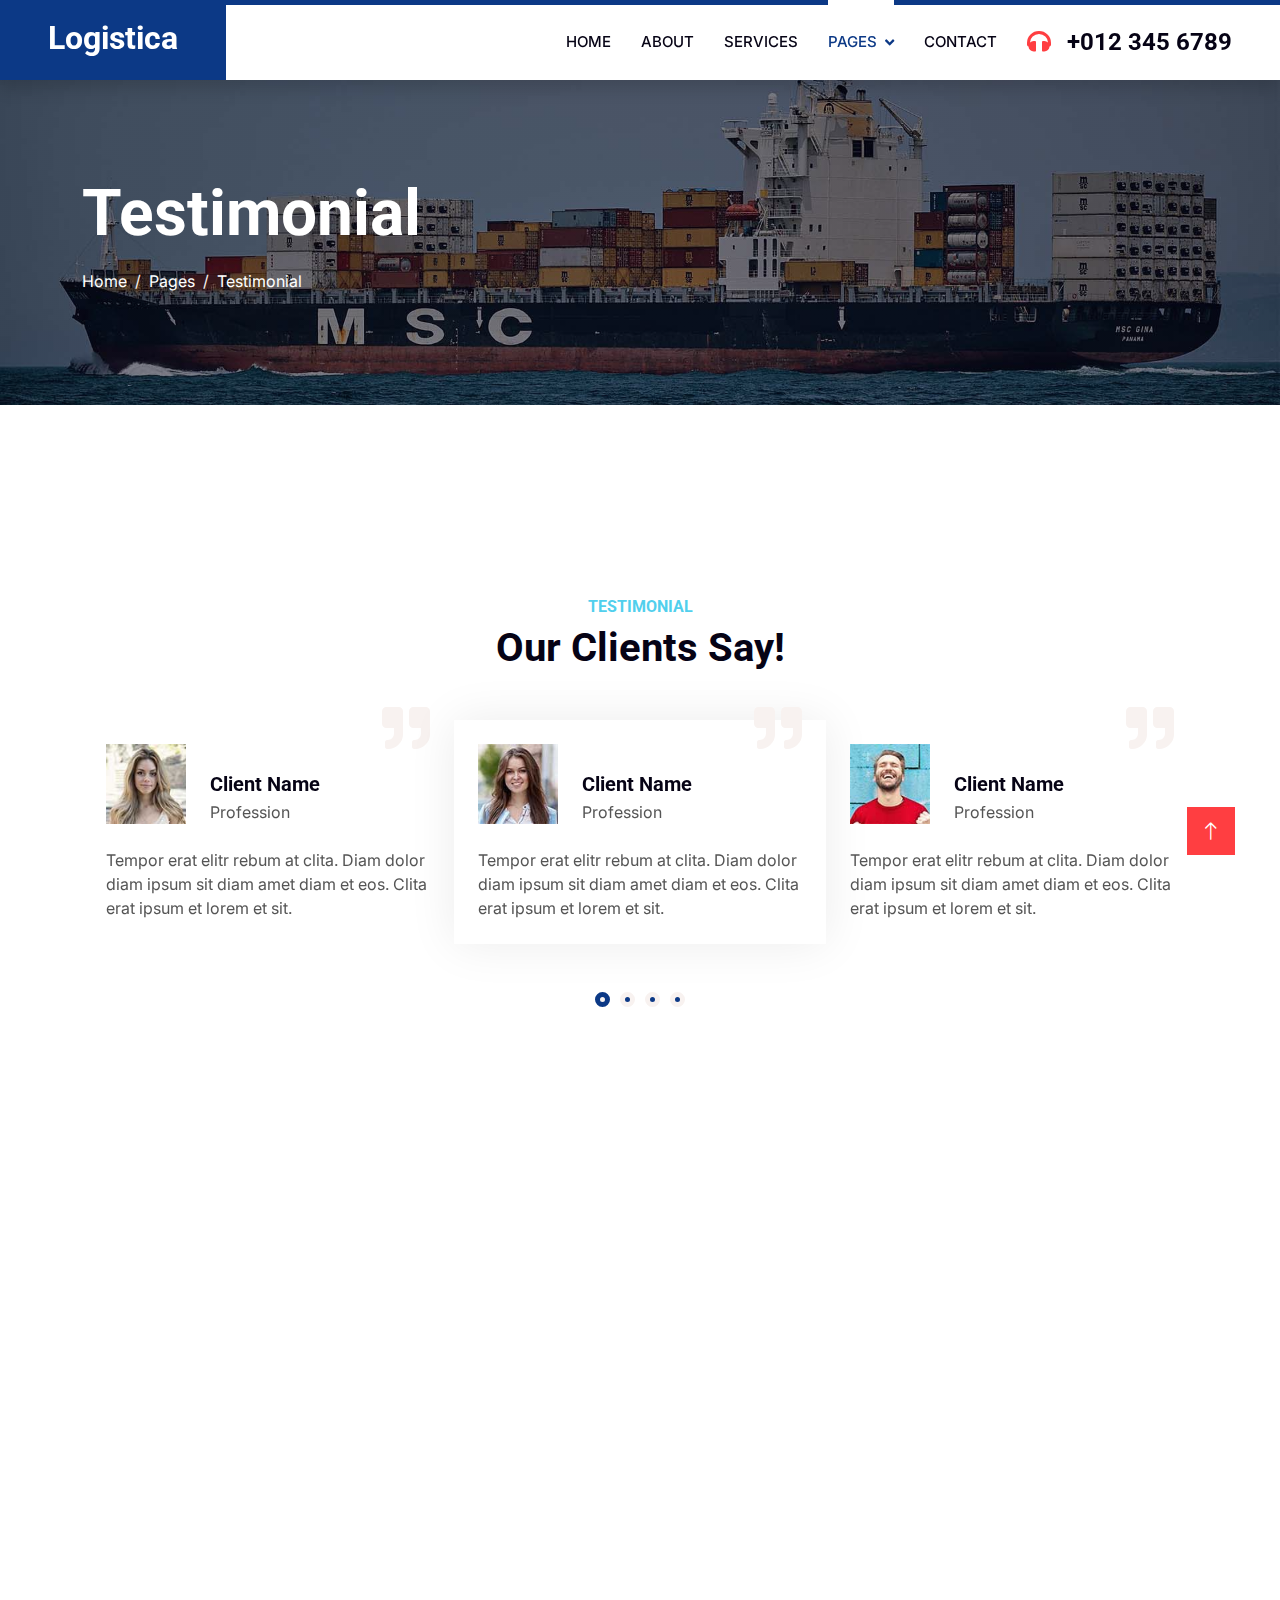
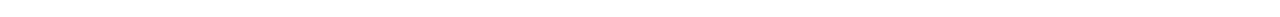
<file: testimonial.html>
<!DOCTYPE html>
<html lang="en">

<head>
    <meta charset="utf-8">
    <title>Logistica - Shipping Company Website Template</title>
    <meta content="width=device-width, initial-scale=1.0" name="viewport">
    <meta content="" name="keywords">
    <meta content="" name="description">

    <!-- Favicon -->
    <link href="img/favicon.ico" rel="icon">

    <!-- Google Web Fonts -->
    <link rel="preconnect" href="https://fonts.googleapis.com">
    <link rel="preconnect" href="https://fonts.gstatic.com" crossorigin>
    <link href="https://fonts.googleapis.com/css2?family=Inter:wght@400;600&family=Roboto:wght@500;700&display=swap" rel="stylesheet">

    <!-- Icon Font Stylesheet -->
    <link href="https://cdnjs.cloudflare.com/ajax/libs/font-awesome/5.10.0/css/all.min.css" rel="stylesheet">
    <link href="https://cdn.jsdelivr.net/npm/bootstrap-icons@1.4.1/font/bootstrap-icons.css" rel="stylesheet">

    <!-- Libraries Stylesheet -->
    <link href="lib/animate/animate.min.css" rel="stylesheet">
    <link href="lib/owlcarousel/assets/owl.carousel.min.css" rel="stylesheet">

    <!-- Customized Bootstrap Stylesheet -->
    <link href="css/bootstrap.min.css" rel="stylesheet">

    <!-- Template Stylesheet -->
    <link href="css/style.css" rel="stylesheet">
</head>

<body>
    <!-- Spinner Start -->
    <div id="spinner" class="show bg-white position-fixed translate-middle w-100 vh-100 top-50 start-50 d-flex align-items-center justify-content-center">
        <div class="spinner-grow text-primary" style="width: 3rem; height: 3rem;" role="status">
            <span class="sr-only">Loading...</span>
        </div>
    </div>
    <!-- Spinner End -->


    <!-- Navbar Start -->
    <nav class="navbar navbar-expand-lg bg-white navbar-light shadow border-top border-5 border-primary sticky-top p-0">
        <a href="index.html" class="navbar-brand bg-primary d-flex align-items-center px-4 px-lg-5">
            <h2 class="mb-2 text-white">Logistica</h2>
        </a>
        <button type="button" class="navbar-toggler me-4" data-bs-toggle="collapse" data-bs-target="#navbarCollapse">
            <span class="navbar-toggler-icon"></span>
        </button>
        <div class="collapse navbar-collapse" id="navbarCollapse">
            <div class="navbar-nav ms-auto p-4 p-lg-0">
                <a href="index.html" class="nav-item nav-link">Home</a>
                <a href="about.html" class="nav-item nav-link">About</a>
                <a href="service.html" class="nav-item nav-link">Services</a>
                <div class="nav-item dropdown">
                    <a href="#" class="nav-link dropdown-toggle active" data-bs-toggle="dropdown">Pages</a>
                    <div class="dropdown-menu fade-up m-0">
                        <a href="price.html" class="dropdown-item">Pricing Plan</a>
                        <a href="feature.html" class="dropdown-item">Features</a>
                        <a href="quote.html" class="dropdown-item">Free Quote</a>
                        <a href="team.html" class="dropdown-item">Our Team</a>
                        <a href="testimonial.html" class="dropdown-item active">Testimonial</a>
                        <a href="404.html" class="dropdown-item">404 Page</a>
                    </div>
                </div>
                <a href="contact.html" class="nav-item nav-link">Contact</a>
            </div>
            <h4 class="m-0 pe-lg-5 d-none d-lg-block"><i class="fa fa-headphones text-primary me-3"></i>+012 345 6789</h4>
        </div>
    </nav>
    <!-- Navbar End -->


    <!-- Page Header Start -->
    <div class="container-fluid page-header py-5" style="margin-bottom: 6rem;">
        <div class="container py-5">
            <h1 class="display-3 text-white mb-3 animated slideInDown">Testimonial</h1>
            <nav aria-label="breadcrumb animated slideInDown">
                <ol class="breadcrumb">
                    <li class="breadcrumb-item"><a class="text-white" href="#">Home</a></li>
                    <li class="breadcrumb-item"><a class="text-white" href="#">Pages</a></li>
                    <li class="breadcrumb-item text-white active" aria-current="page">Testimonial</li>
                </ol>
            </nav>
        </div>
    </div>
    <!-- Page Header End -->


    <!-- Testimonial Start -->
    <div class="container-xxl py-5 wow fadeInUp" data-wow-delay="0.1s">
        <div class="container py-5">
            <div class="text-center">
                <h6 class="text-secondary text-uppercase">Testimonial</h6>
                <h1 class="mb-0">Our Clients Say!</h1>
            </div>
            <div class="owl-carousel testimonial-carousel wow fadeInUp" data-wow-delay="0.1s">
                <div class="testimonial-item p-4 my-5">
                    <i class="fa fa-quote-right fa-3x text-light position-absolute top-0 end-0 mt-n3 me-4"></i>
                    <div class="d-flex align-items-end mb-4">
                        <img class="img-fluid flex-shrink-0" src="img/testimonial-1.jpg" style="width: 80px; height: 80px;">
                        <div class="ms-4">
                            <h5 class="mb-1">Client Name</h5>
                            <p class="m-0">Profession</p>
                        </div>
                    </div>
                    <p class="mb-0">Tempor erat elitr rebum at clita. Diam dolor diam ipsum sit diam amet diam et eos. Clita erat ipsum et lorem et sit.</p>
                </div>
                <div class="testimonial-item p-4 my-5">
                    <i class="fa fa-quote-right fa-3x text-light position-absolute top-0 end-0 mt-n3 me-4"></i>
                    <div class="d-flex align-items-end mb-4">
                        <img class="img-fluid flex-shrink-0" src="img/testimonial-2.jpg" style="width: 80px; height: 80px;">
                        <div class="ms-4">
                            <h5 class="mb-1">Client Name</h5>
                            <p class="m-0">Profession</p>
                        </div>
                    </div>
                    <p class="mb-0">Tempor erat elitr rebum at clita. Diam dolor diam ipsum sit diam amet diam et eos. Clita erat ipsum et lorem et sit.</p>
                </div>
                <div class="testimonial-item p-4 my-5">
                    <i class="fa fa-quote-right fa-3x text-light position-absolute top-0 end-0 mt-n3 me-4"></i>
                    <div class="d-flex align-items-end mb-4">
                        <img class="img-fluid flex-shrink-0" src="img/testimonial-3.jpg" style="width: 80px; height: 80px;">
                        <div class="ms-4">
                            <h5 class="mb-1">Client Name</h5>
                            <p class="m-0">Profession</p>
                        </div>
                    </div>
                    <p class="mb-0">Tempor erat elitr rebum at clita. Diam dolor diam ipsum sit diam amet diam et eos. Clita erat ipsum et lorem et sit.</p>
                </div>
                <div class="testimonial-item p-4 my-5">
                    <i class="fa fa-quote-right fa-3x text-light position-absolute top-0 end-0 mt-n3 me-4"></i>
                    <div class="d-flex align-items-end mb-4">
                        <img class="img-fluid flex-shrink-0" src="img/testimonial-4.jpg" style="width: 80px; height: 80px;">
                        <div class="ms-4">
                            <h5 class="mb-1">Client Name</h5>
                            <p class="m-0">Profession</p>
                        </div>
                    </div>
                    <p class="mb-0">Tempor erat elitr rebum at clita. Diam dolor diam ipsum sit diam amet diam et eos. Clita erat ipsum et lorem et sit.</p>
                </div>
            </div>
        </div>
    </div>
    <!-- Testimonial End -->
        

    <!-- Footer Start -->
    <div class="container-fluid bg-dark text-light footer pt-5 wow fadeIn" data-wow-delay="0.1s" style="margin-top: 6rem;">
        <div class="container py-5">
            <div class="row g-5">
                <div class="col-lg-3 col-md-6">
                    <h4 class="text-light mb-4">Address</h4>
                    <p class="mb-2"><i class="fa fa-map-marker-alt me-3"></i>123 Street, New York, USA</p>
                    <p class="mb-2"><i class="fa fa-phone-alt me-3"></i>+012 345 67890</p>
                    <p class="mb-2"><i class="fa fa-envelope me-3"></i>info@example.com</p>
                    <div class="d-flex pt-2">
                        <a class="btn btn-outline-light btn-social" href=""><i class="fab fa-twitter"></i></a>
                        <a class="btn btn-outline-light btn-social" href=""><i class="fab fa-facebook-f"></i></a>
                        <a class="btn btn-outline-light btn-social" href=""><i class="fab fa-youtube"></i></a>
                        <a class="btn btn-outline-light btn-social" href=""><i class="fab fa-linkedin-in"></i></a>
                    </div>
                </div>
                <div class="col-lg-3 col-md-6">
                    <h4 class="text-light mb-4">Services</h4>
                    <a class="btn btn-link" href="">Air Freight</a>
                    <a class="btn btn-link" href="">Sea Freight</a>
                    <a class="btn btn-link" href="">Road Freight</a>
                    <a class="btn btn-link" href="">Logistic Solutions</a>
                    <a class="btn btn-link" href="">Industry solutions</a>
                </div>
                <div class="col-lg-3 col-md-6">
                    <h4 class="text-light mb-4">Quick Links</h4>
                    <a class="btn btn-link" href="">About Us</a>
                    <a class="btn btn-link" href="">Contact Us</a>
                    <a class="btn btn-link" href="">Our Services</a>
                    <a class="btn btn-link" href="">Terms & Condition</a>
                    <a class="btn btn-link" href="">Support</a>
                </div>
                <div class="col-lg-3 col-md-6">
                    <h4 class="text-light mb-4">Newsletter</h4>
                    <p>Dolor amet sit justo amet elitr clita ipsum elitr est.</p>
                    <div class="position-relative mx-auto" style="max-width: 400px;">
                        <input class="form-control border-0 w-100 py-3 ps-4 pe-5" type="text" placeholder="Your email">
                        <button type="button" class="btn btn-primary py-2 position-absolute top-0 end-0 mt-2 me-2">SignUp</button>
                    </div>
                </div>
            </div>
        </div>
        <div class="container">
            <div class="copyright">
                <div class="row">
                    <div class="col-md-6 text-center text-md-start mb-3 mb-md-0">
                        &copy; <a class="border-bottom" href="#">Your Site Name</a>, All Right Reserved.
                    </div>
                    <div class="col-md-6 text-center text-md-end">
                        <!--/*** This template is free as long as you keep the footer author’s credit link/attribution link/backlink. If you'd like to use the template without the footer author’s credit link/attribution link/backlink, you can purchase the Credit Removal License from "https://htmlcodex.com/credit-removal". Thank you for your support. ***/-->
                        Designed By <a class="border-bottom" href="https://htmlcodex.com">HTML Codex</a>
                    </div>
                </div>
            </div>
        </div>
    </div>
    <!-- Footer End -->


    <!-- Back to Top -->
    <a href="#" class="btn btn-lg btn-primary btn-lg-square rounded-0 back-to-top"><i class="bi bi-arrow-up"></i></a>


    <!-- JavaScript Libraries -->
    <script src="https://code.jquery.com/jquery-3.4.1.min.js"></script>
    <script src="https://cdn.jsdelivr.net/npm/bootstrap@5.0.0/dist/js/bootstrap.bundle.min.js"></script>
    <script src="lib/wow/wow.min.js"></script>
    <script src="lib/easing/easing.min.js"></script>
    <script src="lib/waypoints/waypoints.min.js"></script>
    <script src="lib/counterup/counterup.min.js"></script>
    <script src="lib/owlcarousel/owl.carousel.min.js"></script>

    <!-- Template Javascript -->
    <script src="js/main.js"></script>
</body>

</html>
</file>
<file: css/style.css>
/********** Template CSS **********/
:root {
    --primary: #0c3986;
    --secondary: #51CFED;
    --light: #F8F2F0;
    --dark: #060315;
}

.fw-medium {
    font-weight: 600 !important;
}

.back-to-top {
    position: fixed;
    display: none;
    right: 45px;
    bottom: 45px;
    z-index: 99;
}


/*** Spinner ***/
#spinner {
    opacity: 0;
    visibility: hidden;
    transition: opacity .5s ease-out, visibility 0s linear .5s;
    z-index: 99999;
}

#spinner.show {
    transition: opacity .5s ease-out, visibility 0s linear 0s;
    visibility: visible;
    opacity: 1;
}


/*** Button ***/
.btn {
    font-weight: 600;
    transition: .5s;
}

.btn.btn-primary,
.btn.btn-secondary {
    color: #FFFFFF;
}

.btn-square {
    width: 38px;
    height: 38px;
}

.btn-sm-square {
    width: 32px;
    height: 32px;
}

.btn-lg-square {
    width: 48px;
    height: 48px;
}

.btn-square,
.btn-sm-square,
.btn-lg-square {
    padding: 0;
    display: flex;
    align-items: center;
    justify-content: center;
    font-weight: normal;
}

/*** Navbar ***/
.navbar .dropdown-toggle::after {
    border: none;
    content: "\f107";
    font-family: "Font Awesome 5 Free";
    font-weight: 900;
    vertical-align: middle;
    margin-left: 8px;
}

.navbar-light .navbar-nav .nav-link {
    position: relative;
    margin-right: 30px;
    padding: 25px 0;
    color: #FFFFFF;
    font-size: 15px;
    text-transform: uppercase;
    outline: none;
}

.navbar-light .navbar-nav .nav-link:hover,
.navbar-light .navbar-nav .nav-link.active {
    color: var(--primary);
}

@media (max-width: 991.98px) {
    .navbar-light .navbar-nav .nav-link  {
        margin-right: 0;
        padding: 10px 0;
    }

    .navbar-light .navbar-nav {
        border-top: 1px solid #EEEEEE;
    }
}

.navbar-light .navbar-brand,
.navbar-light a.btn {
    height: 75px;
}

.navbar-light .navbar-nav .nav-link {
    color: var(--dark);
    font-weight: 500;
}

.navbar-light.sticky-top {
    top: -100px;
    transition: .5s;
}

@media (min-width: 992px) {
    .navbar-light .navbar-nav .nav-link::before {
        position: absolute;
        content: "";
        width: 0;
        height: 5px;
        top: -6px;
        left: 50%;
        background: #FFFFFF;
        transition: .5s;
    }

    .navbar-light .navbar-nav .nav-link:hover::before,
    .navbar-light .navbar-nav .nav-link.active::before {
        width: 100%;
        left: 0;
    }

    .navbar-light .navbar-nav .nav-link.nav-contact::before {
        display: none;
    }

    .navbar .nav-item .dropdown-menu {
        display: block;
        border: none;
        margin-top: 0;
        top: 150%;
        opacity: 0;
        visibility: hidden;
        transition: .5s;
    }

    .navbar .nav-item:hover .dropdown-menu {
        top: 100%;
        visibility: visible;
        transition: .5s;
        opacity: 1;
    }
}


/*** Header ***/
@media (max-width: 768px) {
    .header-carousel .owl-carousel-item {
        position: relative;
        min-height: 500px;
    }
    
    .header-carousel .owl-carousel-item img {
        position: absolute;
        width: 100%;
        height: 100%;
        object-fit: cover;
    }

    .header-carousel .owl-carousel-item h5,
    .header-carousel .owl-carousel-item p {
        font-size: 14px !important;
        font-weight: 400 !important;
    }

    .header-carousel .owl-carousel-item h1 {
        font-size: 30px;
        font-weight: 600;
    }
}

.header-carousel .owl-nav {
    position: absolute;
    top: 50%;
    right: 8%;
    transform: translateY(-50%);
    display: flex;
    flex-direction: column;
}

.header-carousel .owl-nav .owl-prev,
.header-carousel .owl-nav .owl-next {
    margin: 7px 0;
    width: 45px;
    height: 45px;
    display: flex;
    align-items: center;
    justify-content: center;
    color: #FFFFFF;
    background: transparent;
    border: 1px solid #FFFFFF;
    border-radius: 45px;
    font-size: 22px;
    transition: .5s;
}

.header-carousel .owl-nav .owl-prev:hover,
.header-carousel .owl-nav .owl-next:hover {
    background: var(--primary);
    border-color: var(--primary);
}

.page-header {
    background: linear-gradient(rgba(6, 3, 21, .5), rgba(6, 3, 21, .5)), url(../img/carousel-1.jpg) center center no-repeat;
    background-size: cover;
}

.breadcrumb-item + .breadcrumb-item::before {
    color: var(--light);
}


/*** About ***/
@media (min-width: 992px) {
    .container.about {
        max-width: 100% !important;
    }

    .about-text  {
        padding-right: calc(((100% - 960px) / 2) + .75rem);
    }
}

@media (min-width: 1200px) {
    .about-text  {
        padding-right: calc(((100% - 1140px) / 2) + .75rem);
    }
}

@media (min-width: 1400px) {
    .about-text  {
        padding-right: calc(((100% - 1320px) / 2) + .75rem);
    }
}


/*** Feature ***/
@media (min-width: 992px) {
    .container.feature {
        max-width: 100% !important;
    }

    .feature-text  {
        padding-left: calc(((100% - 960px) / 2) + .75rem);
    }
}

@media (min-width: 1200px) {
    .feature-text  {
        padding-left: calc(((100% - 1140px) / 2) + .75rem);
    }
}

@media (min-width: 1400px) {
    .feature-text  {
        padding-left: calc(((100% - 1320px) / 2) + .75rem);
    }
}


/*** Service, Price & Team ***/
.service-item,
.price-item,
.team-item {
    box-shadow: 0 0 45px rgba(0, 0, 0, .07);
}

.service-item img,
.team-item img {
    transition: .5s;
}

.service-item:hover img,
.team-item:hover img {
    transform: scale(1.1);
}

.service-item a.btn-slide,
.price-item a.btn-slide,
.team-item div.btn-slide {
    position: relative;
    display: inline-block;
    overflow: hidden;
    font-size: 0;
}

.service-item a.btn-slide i,
.service-item a.btn-slide span,
.price-item a.btn-slide i,
.price-item a.btn-slide span,
.team-item div.btn-slide i,
.team-item div.btn-slide span {
    position: relative;
    height: 40px;
    padding: 0 15px;
    display: inline-flex;
    align-items: center;
    font-size: 16px;
    color: #FFFFFF;
    background: var(--primary);
    border-radius: 0 35px 35px 0;
    transition: .5s;
    z-index: 2;
}

.team-item div.btn-slide span a i {
    padding: 0 10px;
}

.team-item div.btn-slide span a:hover i {
    background: var(--secondary);
}

.service-item a.btn-slide span,
.price-item a.btn-slide span,
.team-item div.btn-slide span {
    padding-left: 0;
    left: -100%;
    z-index: 1;
}

.service-item:hover a.btn-slide i,
.price-item:hover a.btn-slide i,
.team-item:hover div.btn-slide i {
    border-radius: 0;
}

.service-item:hover a.btn-slide span,
.price-item:hover a.btn-slide span,
.team-item:hover div.btn-slide span {
    left: 0;
}

.service-item a.btn-slide:hover i,
.service-item a.btn-slide:hover span,
.price-item a.btn-slide:hover i,
.price-item a.btn-slide:hover span {
    background: var(--secondary);
}


/*** Testimonial ***/
.testimonial-carousel .owl-item .testimonial-item {
    position: relative;
    transition: .5s;
}

.testimonial-carousel .owl-item.center .testimonial-item {
    box-shadow: 0 0 45px rgba(0, 0, 0, .08);
    animation: pulse 1s ease-out .5s;
}

.testimonial-carousel .owl-dots {
    display: flex;
    align-items: center;
    justify-content: center;
}

.testimonial-carousel .owl-dot {
    position: relative;
    display: inline-block;
    margin: 0 5px;
    width: 15px;
    height: 15px;
    background: var(--primary);
    border: 5px solid var(--light);
    border-radius: 15px;
    transition: .5s;
}

.testimonial-carousel .owl-dot.active {
    background: var(--light);
    border-color: var(--primary);
}


/*** Contact ***/
@media (min-width: 992px) {
    .container.contact-page {
        max-width: 100% !important;
    }

    .contact-page .contact-form  {
        padding-left: calc(((100% - 960px) / 2) + .75rem);
    }
}

@media (min-width: 1200px) {
    .contact-page .contact-form  {
        padding-left: calc(((100% - 1140px) / 2) + .75rem);
    }
}

@media (min-width: 1400px) {
    .contact-page .contact-form  {
        padding-left: calc(((100% - 1320px) / 2) + .75rem);
    }
}


/*** Footer ***/
.footer {
    background: linear-gradient(rgba(6, 3, 21, .5), rgba(6, 3, 21, .5)), url(../img/map.png) center center no-repeat;
    background-size: cover;
}

.footer .btn.btn-social {
    margin-right: 5px;
    width: 35px;
    height: 35px;
    display: flex;
    align-items: center;
    justify-content: center;
    color: var(--light);
    border: 1px solid #FFFFFF;
    border-radius: 35px;
    transition: .3s;
}

.footer .btn.btn-social:hover {
    color: var(--primary);
}

.footer .btn.btn-link {
    display: block;
    margin-bottom: 5px;
    padding: 0;
    text-align: left;
    color: #FFFFFF;
    font-size: 15px;
    font-weight: normal;
    text-transform: capitalize;
    transition: .3s;
}

.footer .btn.btn-link::before {
    position: relative;
    content: "\f105";
    font-family: "Font Awesome 5 Free";
    font-weight: 900;
    margin-right: 10px;
}

.footer .btn.btn-link:hover {
    letter-spacing: 1px;
    box-shadow: none;
}

.footer .copyright {
    padding: 25px 0;
    font-size: 15px;
    border-top: 1px solid rgba(256, 256, 256, .1);
}

.footer .copyright a {
    color: var(--light);
}
</file>
